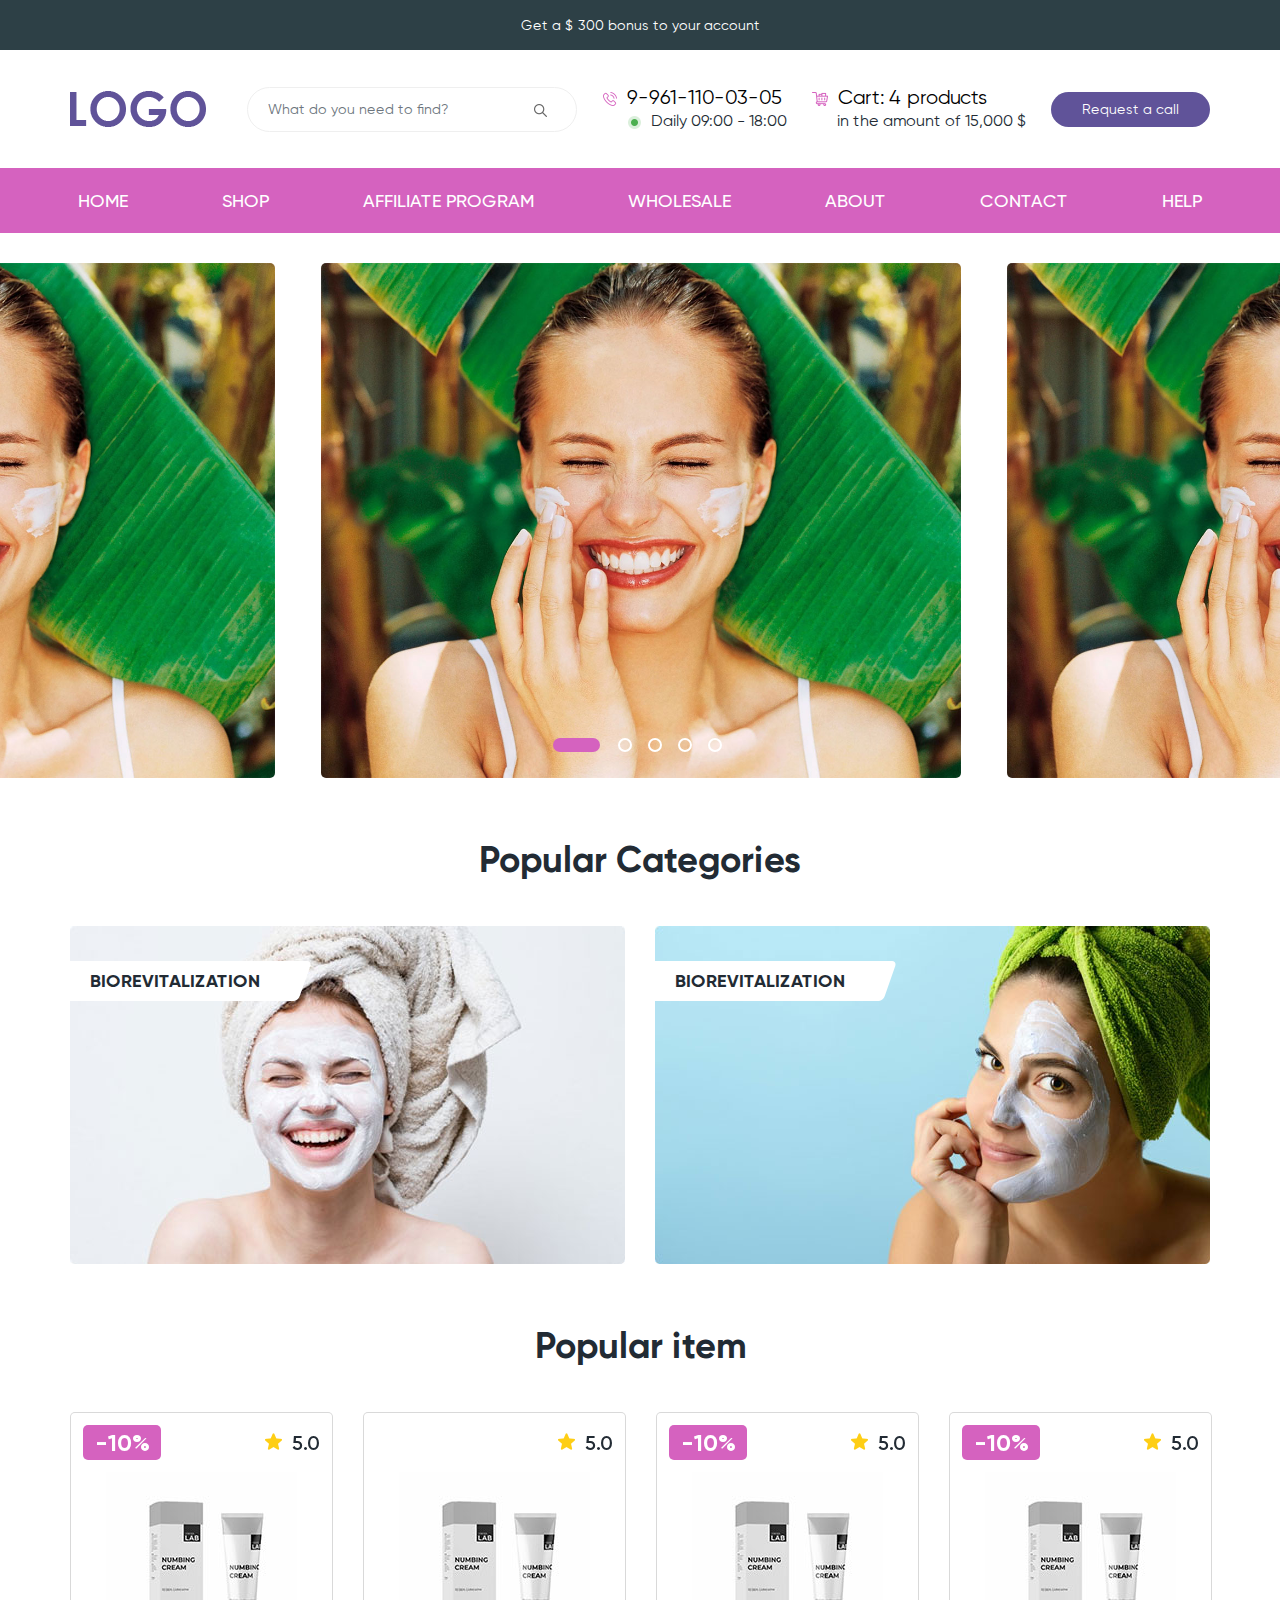
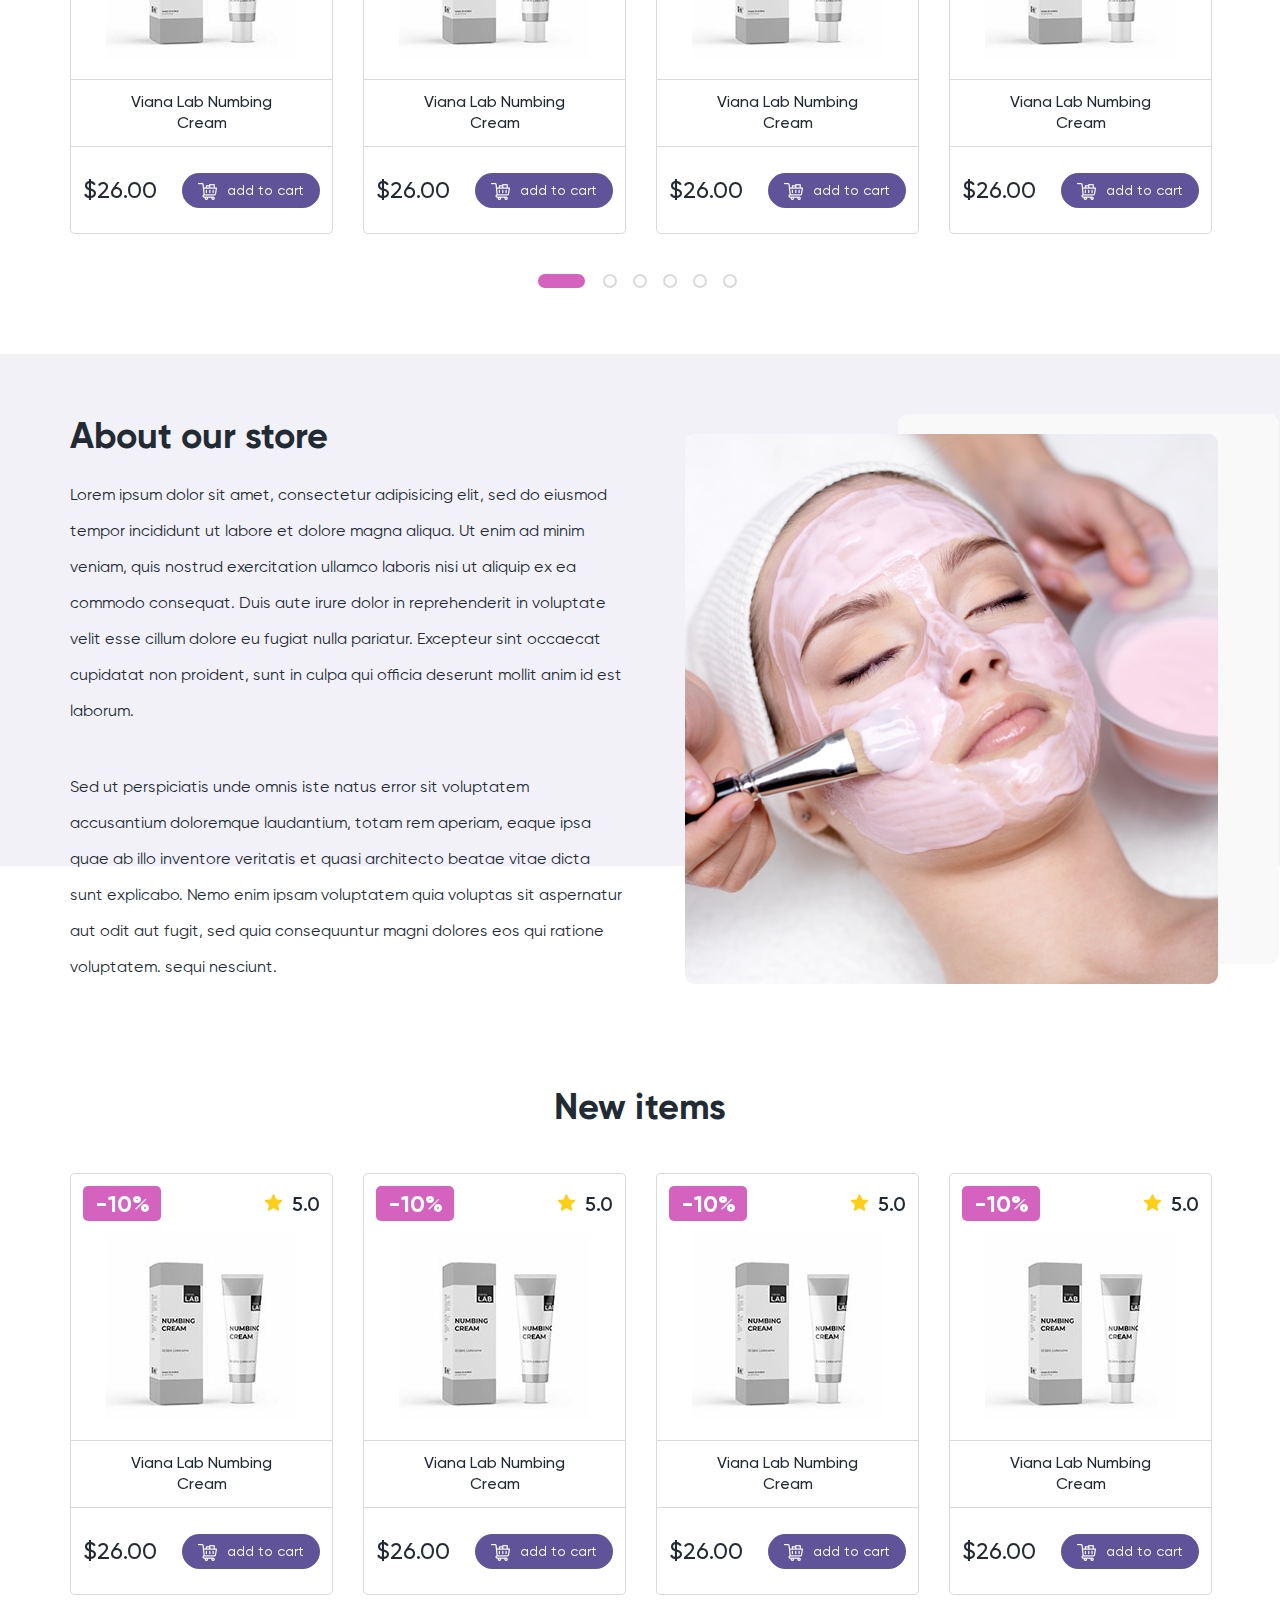
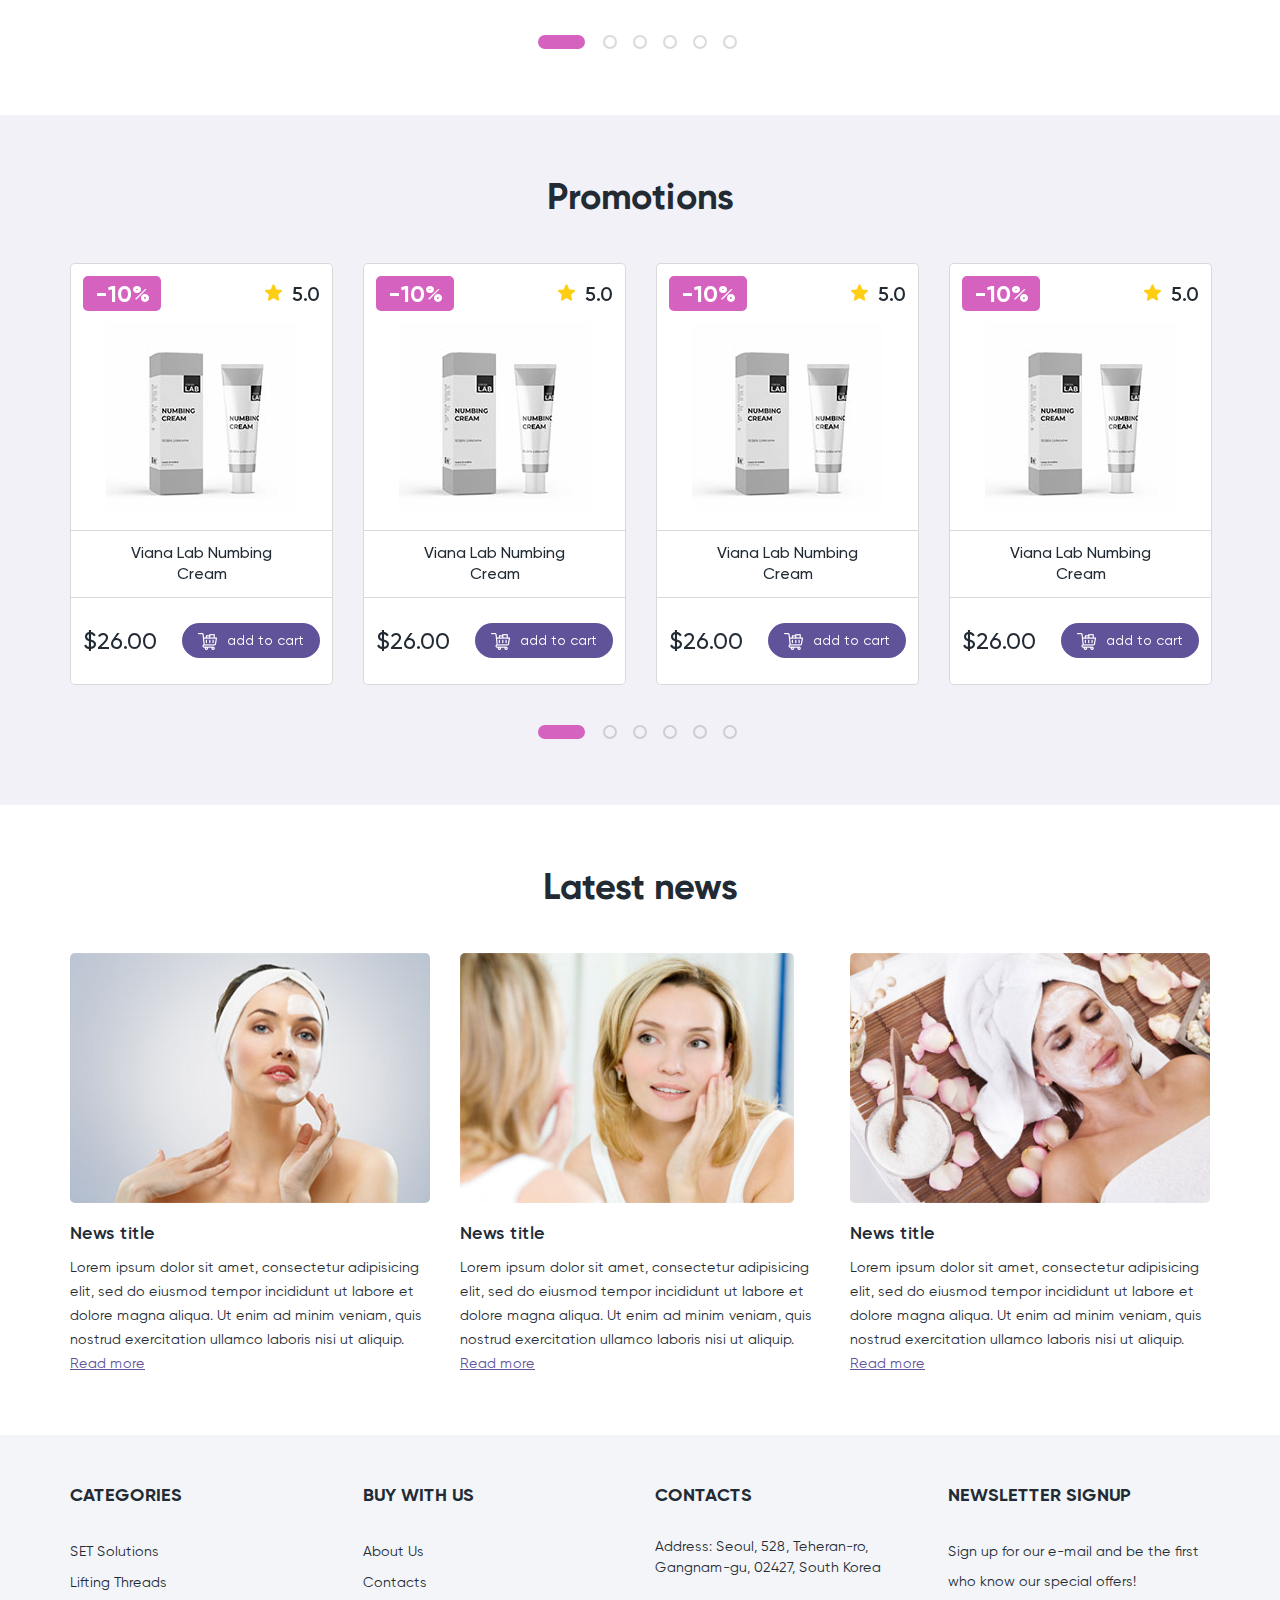
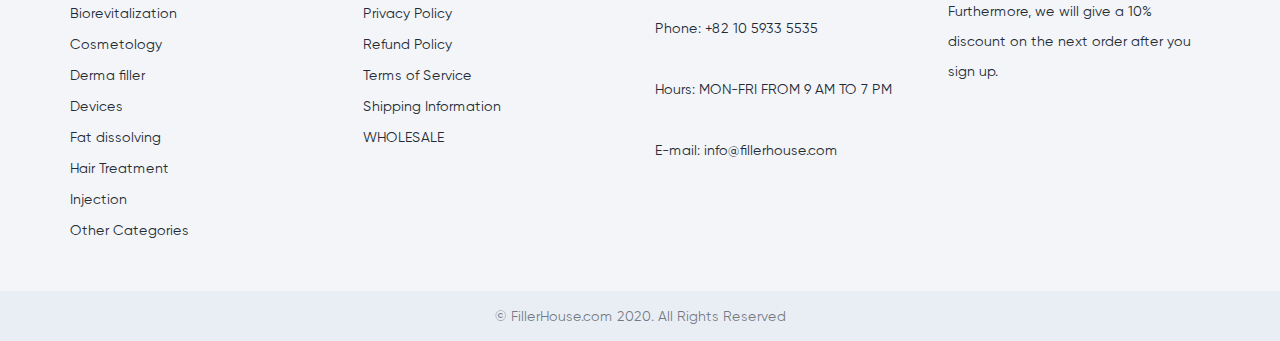
<file: index.html>
<!DOCTYPE html>
<html lang="en">

<head>
  <meta charset="utf-8">
  <meta http-equiv="X-UA-Compatible" content="IE=edge">
  <meta name="viewport" content="width=device-width, initial-scale=1, shrink-to-fit=no">

  <!-- Import main styles -->
  <link rel="stylesheet" href="assets/css/bootstrap.min.css">
  <link rel="stylesheet" href="https://cdn.jsdelivr.net/npm/bootstrap-icons@1.5.0/font/bootstrap-icons.css">
  <link rel="stylesheet" href="assets/css/jquery-ui.min.css">
  <link rel="stylesheet" href="assets/css/style.css">

  <!-- SCRIPTS -->
  <!--Import jQuery-->
  <script type="text/javascript" src="https://code.jquery.com/jquery-3.4.1.min.js"></script>
  <!-- Bootstrap Sripts -->
  <script src="assets/js/bootstrap.min.js"></script>
  <!-- Site Sripts -->
  <script src="assets/js/slick.min.js"></script>
  <script src="assets/js/jquery-ui.js"></script>
  <script src="assets/js/selectToUISlider.jQuery.js"></script>
  <script src="assets/js/functions.js"></script>
  <title>Shop | Home</title>

</head>

<body>

  <!-- Modal -->
  <div class="modal fade" id="modalRequestCall" aria-labelledby="modalRequestCallLabel" tabindex="-1"
    aria-hidden="true">
    <div class="modal-dialog">
      <div class="modal-content">
        <div class="modal-header">
          <h5 class="modal-title" id="modalRequestCallLabel">Modal title</h5>
          <button type="button" class="close" data-dismiss="modal" aria-label="Close">
            <span aria-hidden="true">&times;</span>
          </button>
        </div>
        <div class="modal-body">
          <form action="#" class="form-template">
            <div class="form-group">
              <label for="inputName">Name</label>
              <input type="text" class="form-control" id="inputName" placeholder="Your Name">
            </div> <!-- //.form-group -->
            <div class="form-group">
              <label for="inputPhone">Phone</label>
              <input type="tel" class="form-control" id="inputPhone" placeholder="Your Phone">
            </div> <!-- //.form-group -->
            <div class="form-group">
              <label for="inputEmail">Email</label>
              <input type="email" class="form-control" id="inputEmail" placeholder="Your Email">
            </div> <!-- //.form-group -->
            <div class="form-group">
              <label for="inputMessage">Message</label>
              <textarea type="text" class="form-control" id="inputMessage" placeholder="Your Message..."></textarea>
            </div> <!-- //.form-group -->
            <button type="button" class="btn btn-default">Submit</button>
          </form>
        </div>
      </div>
    </div>
  </div>
  <!-- Modal -->

  <header class="header">
    <div class="top-header">
      Get a $ 300 bonus to your account
    </div> <!-- //.top-header -->

    <nav class="navbar navbar-expand-lg d-block">
      <div class="header-info">
        <div class="container">
          <a class="navbar-brand" href="index.html"><img src="assets/img/logo.png" alt="logo"></a>
          <button class="navbar-toggler collapsed" type="button" data-toggle="collapse" data-target="#mainMenu"
            aria-controls="mainMenu" aria-expanded="false" aria-label="Toggle navigation">
            <span class="navbar-toggler-icon"><i class="bi bi-list"></i></span>
          </button>
          <form action="#" class="header-search">
            <div class="form-group">
              <input type="text" class="form-control" placeholder="What do you need to find?">
              <button type="button" class="btn"><img src="assets/img/icon_loop.png" alt="search"></button>
            </div>
          </form>
          <dl class="header-contact">
            <dt><a href="tel:99611100305"><img src="assets/img/icon_phone.png" alt="phone"
                  class="img-icon">9-961-110-03-05</a></dt>
            <dd><img src="assets/img/icon_online.png" alt="online" class="img-icon">Daily 09:00 - 18:00</dd>
          </dl>
          <dl class="header-contact">
            <dt><a href="cart.html"><img src="assets/img/icon_cart.png" alt="cart" class="img-icon">Cart: 4 products</a>
            </dt>
            <dd>in the amount of 15,000 $</dd>
          </dl>
          <a href="#modalRequestCall" class="btn btn-default" data-toggle="modal">Request a call</a>
        </div> <!-- //.container -->
      </div> <!-- //.header-info -->

      <div class="main-menu collapse navbar-collapse" id="mainMenu">
        <div class="container">
          <ul class="navbar-nav">
            <li class="nav-item active">
              <a class="nav-link" href="index.html">Home</a>
            </li>
            <li class="nav-item">
              <a class="nav-link" href="catalog.html">SHOP</a>
              <button class="submenu-toggler collapsed" type="button" data-toggle="collapse" data-target="#subMenu"
                aria-controls="subMenu" aria-expanded="false" aria-label="Toggle submenu"><i
                  class="bi bi-plus-lg"></i></button>
              <ul class="sub-menu collapse" id="subMenu">
                <li class="active"><a href="catalog.html">SET Solutions <i class="bi bi-chevron-right"></i></a></li>
                <li><a href="catalog.html">Lifting Threads <i class="bi bi-chevron-right"></i></a></li>
                <li><a href="catalog.html">Biorevitalization <i class="bi bi-chevron-right"></i></a></li>
                <li><a href="catalog.html">Cosmetology <i class="bi bi-chevron-right"></i></a></li>
                <li><a href="catalog.html">Derma filler <i class="bi bi-chevron-right"></i></a></li>
                <li><a href="catalog.html">Devices <i class="bi bi-chevron-right"></i></a></li>
                <li><a href="catalog.html">Fat dissolving <i class="bi bi-chevron-right"></i></a></li>
                <li><a href="catalog.html">Hair Treatment <i class="bi bi-chevron-right"></i></a></li>
                <li><a href="catalog.html">Injection <i class="bi bi-chevron-right"></i></a></li>
                <li><a href="catalog.html">Other Categories <i class="bi bi-chevron-right"></i></a></li>
              </ul>
            </li>
            <li class="nav-item">
              <a class="nav-link" href="#">AFFILIATE PROGRAM</a>
            </li>
            <li class="nav-item active">
              <a class="nav-link" href="#">WHOLESALE</a>
            </li>
            <li class="nav-item">
              <a class="nav-link" href="about.html">ABOUT</a>
            </li>
            <li class="nav-item">
              <a class="nav-link" href="contact.html">CONTACT</a>
            </li>
            <li class="nav-item">
              <a class="nav-link" href="#">HELP</a>
            </li>
          </ul>
        </div> <!-- //.container -->
      </div>
    </nav>
  </header>

  <div class="big-slider">
    <div class="big-slider-item"><img src="assets/img/big_slider_item.jpg" alt="slider"></div>
    <div class="big-slider-item"><img src="assets/img/big_slider_item.jpg" alt="slider"></div>
    <div class="big-slider-item"><img src="assets/img/big_slider_item.jpg" alt="slider"></div>
    <div class="big-slider-item"><img src="assets/img/big_slider_item.jpg" alt="slider"></div>
    <div class="big-slider-item"><img src="assets/img/big_slider_item.jpg" alt="slider"></div>
  </div> <!-- //.big-slider -->

  <section class="page-section">
    <div class="container">
      <h2 class="section-title">Popular Categories</h2>
      <div class="row">
        <div class="col-md-6">
          <a href="catalog.html" class="category-wrap">
            <div class="category-name">BIOREVITALIZATION</div>
            <img src="assets/img/cat_1.jpg" alt="category" class="img-fluid">
          </a>
        </div>
        <div class="col-md-6">
          <a href="catalog.html" class="category-wrap">
            <div class="category-name">BIOREVITALIZATION</div>
            <img src="assets/img/cat_2.jpg" alt="category" class="img-fluid">
          </a>
        </div>
      </div> <!-- //.row -->
    </div> <!-- //.container -->
  </section>

  <section class="page-section pt-0">
    <div class="container">
      <h2 class="section-title">Popular item</h2>
      <div class="popular-items-slider items-slider">
        <div class="item">
          <div class="item-wrapper">
            <div class="item-top">
              <div class="item-sale">-10%</div>
              <div class="item-rating">5.0</div>
            </div> <!-- //.item-top -->
            <a href="product.html" class="item-img"><img src="assets/img/item_1.jpg" alt="item"></a>
            <a href="product.html" class="item-title">Viana Lab Numbing Cream </a>
            <div class="item-bottom">
              <div class="item-price">$26.00</div> <!-- //.item-price -->
              <a href="#" class="btn btn-cart">add to cart</a>
            </div> <!-- //.item-bottom -->
          </div> <!-- //.item-wrapper -->
        </div> <!-- //.item -->
        <div class="item">
          <div class="item-wrapper">
            <div class="item-top">
              <div class="item-rating">5.0</div>
            </div> <!-- //.item-top -->
            <a href="product.html" class="item-img"><img src="assets/img/item_1.jpg" alt="item"></a>
            <a href="product.html" class="item-title">Viana Lab Numbing Cream </a>
            <div class="item-bottom">
              <div class="item-price">$26.00</div> <!-- //.item-price -->
              <a href="#" class="btn btn-cart">add to cart</a>
            </div> <!-- //.item-bottom -->
          </div> <!-- //.item-wrapper -->
        </div> <!-- //.item -->
        <div class="item">
          <div class="item-wrapper">
            <div class="item-top">
              <div class="item-sale">-10%</div>
              <div class="item-rating">5.0</div>
            </div> <!-- //.item-top -->
            <a href="product.html" class="item-img"><img src="assets/img/item_1.jpg" alt="item"></a>
            <a href="product.html" class="item-title">Viana Lab Numbing Cream </a>
            <div class="item-bottom">
              <div class="item-price">$26.00</div> <!-- //.item-price -->
              <a href="#" class="btn btn-cart">add to cart</a>
            </div> <!-- //.item-bottom -->
          </div> <!-- //.item-wrapper -->
        </div> <!-- //.item -->
        <div class="item">
          <div class="item-wrapper">
            <div class="item-top">
              <div class="item-sale">-10%</div>
              <div class="item-rating">5.0</div>
            </div> <!-- //.item-top -->
            <a href="product.html" class="item-img"><img src="assets/img/item_1.jpg" alt="item"></a>
            <a href="product.html" class="item-title">Viana Lab Numbing Cream </a>
            <div class="item-bottom">
              <div class="item-price">$26.00</div> <!-- //.item-price -->
              <a href="#" class="btn btn-cart">add to cart</a>
            </div> <!-- //.item-bottom -->
          </div> <!-- //.item-wrapper -->
        </div> <!-- //.item -->
        <div class="item">
          <div class="item-wrapper">
            <div class="item-top">
              <div class="item-sale">-10%</div>
              <div class="item-rating">5.0</div>
            </div> <!-- //.item-top -->
            <a href="product.html" class="item-img"><img src="assets/img/item_1.jpg" alt="item"></a>
            <a href="product.html" class="item-title">Viana Lab Numbing Cream </a>
            <div class="item-bottom">
              <div class="item-price">$26.00</div> <!-- //.item-price -->
              <a href="#" class="btn btn-cart">add to cart</a>
            </div> <!-- //.item-bottom -->
          </div> <!-- //.item-wrapper -->
        </div> <!-- //.item -->
        <div class="item">
          <div class="item-wrapper">
            <div class="item-top">
              <div class="item-sale">-10%</div>
              <div class="item-rating">5.0</div>
            </div> <!-- //.item-top -->
            <a href="product.html" class="item-img"><img src="assets/img/item_1.jpg" alt="item"></a>
            <a href="product.html" class="item-title">Viana Lab Numbing Cream </a>
            <div class="item-bottom">
              <div class="item-price">$26.00</div> <!-- //.item-price -->
              <a href="#" class="btn btn-cart">add to cart</a>
            </div> <!-- //.item-bottom -->
          </div> <!-- //.item-wrapper -->
        </div> <!-- //.item -->
      </div> <!-- //.popular-items-slider -->
    </div> <!-- //.container -->
  </section>

  <section class="page-section about">
    <div class="container">
      <div class="row">
        <div class="col-md-6">
          <h2 class="section-title text-left">About our store</h2>
          <p>Lorem ipsum dolor sit amet, consectetur adipisicing elit, sed do eiusmod tempor incididunt ut labore et
            dolore magna aliqua. Ut enim ad minim veniam, quis nostrud exercitation ullamco laboris nisi ut aliquip ex
            ea commodo consequat. Duis aute irure dolor in reprehenderit in voluptate velit esse cillum dolore eu fugiat
            nulla pariatur. Excepteur sint occaecat cupidatat non proident, sunt in culpa qui officia deserunt mollit
            anim id est laborum.</p>
          <p>Sed ut perspiciatis unde omnis iste natus error sit voluptatem accusantium doloremque laudantium, totam rem
            aperiam, eaque ipsa quae ab illo inventore veritatis et quasi architecto beatae vitae dicta sunt explicabo.
            Nemo enim ipsam voluptatem quia voluptas sit aspernatur aut odit aut fugit, sed quia consequuntur magni
            dolores eos qui ratione voluptatem. sequi nesciunt.</p>
        </div>
        <div class="col-md-6 text-right">
          <img src="assets/img/about.png" alt="about" class="img-about">
        </div>

      </div> <!-- //.row -->
    </div> <!-- //.container -->
  </section>

  <section class="page-section pt-0">
    <div class="container">
      <h2 class="section-title">New items</h2>
      <div class="new-items-slider items-slider">
        <div class="item">
          <div class="item-wrapper">
            <div class="item-top">
              <div class="item-sale">-10%</div>
              <div class="item-rating">5.0</div>
            </div> <!-- //.item-top -->
            <a href="product.html" class="item-img"><img src="assets/img/item_1.jpg" alt="item"></a>
            <a href="product.html" class="item-title">Viana Lab Numbing Cream </a>
            <div class="item-bottom">
              <div class="item-price">$26.00</div> <!-- //.item-price -->
              <a href="#" class="btn btn-cart">add to cart</a>
            </div> <!-- //.item-bottom -->
          </div> <!-- //.item-wrapper -->
        </div> <!-- //.item -->
        <div class="item">
          <div class="item-wrapper">
            <div class="item-top">
              <div class="item-sale">-10%</div>
              <div class="item-rating">5.0</div>
            </div> <!-- //.item-top -->
            <a href="product.html" class="item-img"><img src="assets/img/item_1.jpg" alt="item"></a>
            <a href="product.html" class="item-title">Viana Lab Numbing Cream </a>
            <div class="item-bottom">
              <div class="item-price">$26.00</div> <!-- //.item-price -->
              <a href="#" class="btn btn-cart">add to cart</a>
            </div> <!-- //.item-bottom -->
          </div> <!-- //.item-wrapper -->
        </div> <!-- //.item -->
        <div class="item">
          <div class="item-wrapper">
            <div class="item-top">
              <div class="item-sale">-10%</div>
              <div class="item-rating">5.0</div>
            </div> <!-- //.item-top -->
            <a href="product.html" class="item-img"><img src="assets/img/item_1.jpg" alt="item"></a>
            <a href="product.html" class="item-title">Viana Lab Numbing Cream </a>
            <div class="item-bottom">
              <div class="item-price">$26.00</div> <!-- //.item-price -->
              <a href="#" class="btn btn-cart">add to cart</a>
            </div> <!-- //.item-bottom -->
          </div> <!-- //.item-wrapper -->
        </div> <!-- //.item -->
        <div class="item">
          <div class="item-wrapper">
            <div class="item-top">
              <div class="item-sale">-10%</div>
              <div class="item-rating">5.0</div>
            </div> <!-- //.item-top -->
            <a href="product.html" class="item-img"><img src="assets/img/item_1.jpg" alt="item"></a>
            <a href="product.html" class="item-title">Viana Lab Numbing Cream </a>
            <div class="item-bottom">
              <div class="item-price">$26.00</div> <!-- //.item-price -->
              <a href="#" class="btn btn-cart">add to cart</a>
            </div> <!-- //.item-bottom -->
          </div> <!-- //.item-wrapper -->
        </div> <!-- //.item -->
        <div class="item">
          <div class="item-wrapper">
            <div class="item-top">
              <div class="item-sale">-10%</div>
              <div class="item-rating">5.0</div>
            </div> <!-- //.item-top -->
            <a href="product.html" class="item-img"><img src="assets/img/item_1.jpg" alt="item"></a>
            <a href="product.html" class="item-title">Viana Lab Numbing Cream </a>
            <div class="item-bottom">
              <div class="item-price">$26.00</div> <!-- //.item-price -->
              <a href="#" class="btn btn-cart">add to cart</a>
            </div> <!-- //.item-bottom -->
          </div> <!-- //.item-wrapper -->
        </div> <!-- //.item -->
        <div class="item">
          <div class="item-wrapper">
            <div class="item-top">
              <div class="item-sale">-10%</div>
              <div class="item-rating">5.0</div>
            </div> <!-- //.item-top -->
            <a href="product.html" class="item-img"><img src="assets/img/item_1.jpg" alt="item"></a>
            <a href="product.html" class="item-title">Viana Lab Numbing Cream </a>
            <div class="item-bottom">
              <div class="item-price">$26.00</div> <!-- //.item-price -->
              <a href="#" class="btn btn-cart">add to cart</a>
            </div> <!-- //.item-bottom -->
          </div> <!-- //.item-wrapper -->
        </div> <!-- //.item -->
      </div> <!-- //.new-items-slider -->
    </div> <!-- //.container -->
  </section>

  <section class="page-section bg-lilac">
    <div class="container">
      <h2 class="section-title">Promotions</h2>
      <div class="promotions-items-slider items-slider">
        <div class="item">
          <div class="item-wrapper">
            <div class="item-top">
              <div class="item-sale">-10%</div>
              <div class="item-rating">5.0</div>
            </div> <!-- //.item-top -->
            <a href="product.html" class="item-img"><img src="assets/img/item_1.jpg" alt="item"></a>
            <a href="product.html" class="item-title">Viana Lab Numbing Cream </a>
            <div class="item-bottom">
              <div class="item-price">$26.00</div> <!-- //.item-price -->
              <a href="#" class="btn btn-cart">add to cart</a>
            </div> <!-- //.item-bottom -->
          </div> <!-- //.item-wrapper -->
        </div> <!-- //.item -->
        <div class="item">
          <div class="item-wrapper">
            <div class="item-top">
              <div class="item-sale">-10%</div>
              <div class="item-rating">5.0</div>
            </div> <!-- //.item-top -->
            <a href="product.html" class="item-img"><img src="assets/img/item_1.jpg" alt="item"></a>
            <a href="product.html" class="item-title">Viana Lab Numbing Cream </a>
            <div class="item-bottom">
              <div class="item-price">$26.00</div> <!-- //.item-price -->
              <a href="#" class="btn btn-cart">add to cart</a>
            </div> <!-- //.item-bottom -->
          </div> <!-- //.item-wrapper -->
        </div> <!-- //.item -->
        <div class="item">
          <div class="item-wrapper">
            <div class="item-top">
              <div class="item-sale">-10%</div>
              <div class="item-rating">5.0</div>
            </div> <!-- //.item-top -->
            <a href="product.html" class="item-img"><img src="assets/img/item_1.jpg" alt="item"></a>
            <a href="product.html" class="item-title">Viana Lab Numbing Cream </a>
            <div class="item-bottom">
              <div class="item-price">$26.00</div> <!-- //.item-price -->
              <a href="#" class="btn btn-cart">add to cart</a>
            </div> <!-- //.item-bottom -->
          </div> <!-- //.item-wrapper -->
        </div> <!-- //.item -->
        <div class="item">
          <div class="item-wrapper">
            <div class="item-top">
              <div class="item-sale">-10%</div>
              <div class="item-rating">5.0</div>
            </div> <!-- //.item-top -->
            <a href="product.html" class="item-img"><img src="assets/img/item_1.jpg" alt="item"></a>
            <a href="product.html" class="item-title">Viana Lab Numbing Cream </a>
            <div class="item-bottom">
              <div class="item-price">$26.00</div> <!-- //.item-price -->
              <a href="#" class="btn btn-cart">add to cart</a>
            </div> <!-- //.item-bottom -->
          </div> <!-- //.item-wrapper -->
        </div> <!-- //.item -->
        <div class="item">
          <div class="item-wrapper">
            <div class="item-top">
              <div class="item-sale">-10%</div>
              <div class="item-rating">5.0</div>
            </div> <!-- //.item-top -->
            <a href="product.html" class="item-img"><img src="assets/img/item_1.jpg" alt="item"></a>
            <a href="product.html" class="item-title">Viana Lab Numbing Cream </a>
            <div class="item-bottom">
              <div class="item-price">$26.00</div> <!-- //.item-price -->
              <a href="#" class="btn btn-cart">add to cart</a>
            </div> <!-- //.item-bottom -->
          </div> <!-- //.item-wrapper -->
        </div> <!-- //.item -->
        <div class="item">
          <div class="item-wrapper">
            <div class="item-top">
              <div class="item-sale">-10%</div>
              <div class="item-rating">5.0</div>
            </div> <!-- //.item-top -->
            <a href="product.html" class="item-img"><img src="assets/img/item_1.jpg" alt="item"></a>
            <a href="product.html" class="item-title">Viana Lab Numbing Cream </a>
            <div class="item-bottom">
              <div class="item-price">$26.00</div> <!-- //.item-price -->
              <a href="#" class="btn btn-cart">add to cart</a>
            </div> <!-- //.item-bottom -->
          </div> <!-- //.item-wrapper -->
        </div> <!-- //.item -->
      </div> <!-- //.promotions-items-slider -->
    </div> <!-- //.container -->
  </section>

  <section class="page-section">
    <div class="container">
      <h2 class="section-title">Latest news</h2>
      <div class="row">
        <div class="col-md-4">
          <div class="news-item">
            <img src="assets/img/news_1.jpg" alt="" class="img-fluid">
            <h4>News title</h3>
              <div class="news-intro">Lorem ipsum dolor sit amet, consectetur adipisicing elit, sed do eiusmod tempor
                incididunt ut labore et dolore magna aliqua. Ut enim ad minim veniam, quis nostrud exercitation ullamco
                laboris nisi ut aliquip.</div>
              <a href="#" class="btn-link">Read more</a>
          </div> <!-- //.news-item -->
        </div>
        <div class="col-md-4">
          <div class="news-item">
            <img src="assets/img/news_2.jpg" alt="" class="img-fluid">
            <h4>News title</h3>
              <div class="news-intro">Lorem ipsum dolor sit amet, consectetur adipisicing elit, sed do eiusmod tempor
                incididunt ut labore et dolore magna aliqua. Ut enim ad minim veniam, quis nostrud exercitation ullamco
                laboris nisi ut aliquip.</div>
              <a href="#" class="btn-link">Read more</a>
          </div> <!-- //.news-item -->
        </div>
        <div class="col-md-4">
          <div class="news-item">
            <img src="assets/img/news_3.jpg" alt="" class="img-fluid">
            <h4>News title</h3>
              <div class="news-intro">Lorem ipsum dolor sit amet, consectetur adipisicing elit, sed do eiusmod tempor
                incididunt ut labore et dolore magna aliqua. Ut enim ad minim veniam, quis nostrud exercitation ullamco
                laboris nisi ut aliquip.</div>
              <a href="#" class="btn-link">Read more</a>
          </div> <!-- //.news-item -->
        </div>
      </div> <!-- //.row -->
    </div> <!-- //.container -->
  </section>

  <footer>
    <div class="footer">
      <div class="container">
        <div class="row">
          <div class="col-md-3">
            <h3 class="footer-title">CATEGORIES</h3>
            <ul class="footer-menu">
              <li><a href="#">SET Solutions</a></li>
              <li><a href="#">Lifting Threads</a></li>
              <li><a href="#">Biorevitalization</a></li>
              <li><a href="#">Cosmetology</a></li>
              <li><a href="#">Derma filler</a></li>
              <li><a href="#">Devices</a></li>
              <li><a href="#">Fat dissolving</a></li>
              <li><a href="#">Hair Treatment</a></li>
              <li><a href="#">Injection</a></li>
              <li><a href="#">Other Categories</a></li>
            </ul>
          </div> <!-- //.col -->
          <div class="col">
            <h3 class="footer-title">BUY WITH US</h3>
            <ul class="footer-menu">
              <li><a href="#">About Us</a></li>
              <li><a href="#">Contacts</a></li>
              <li><a href="#">Privacy Policy</a></li>
              <li><a href="#">Refund Policy</a></li>
              <li><a href="#">Terms of Service</a></li>
              <li><a href="#">Shipping Information</a></li>
              <li><a href="#">WHOLESALE</a></li>
            </ul>
          </div> <!-- //.col -->
          <div class="col-md-3">
            <h3 class="footer-title">CONTACTS</h3>
            <ul class="footer-contacts">
              <li>Address: Seoul, 528, Teheran-ro, Gangnam-gu, 02427, South Korea</li>
              <li>Phone: +82 10 5933 5535</li>
              <li>Hours: MON-FRI FROM 9 AM TO 7 PM</li>
              <li>E-mail: info@fillerhouse.com</li>
            </ul>
          </div> <!-- //.col -->
          <div class="col">
            <h3 class="footer-title">NEWSLETTER SIGNUP</h3>
            <p>Sign up for our e-mail and be the first who know our special offers! Furthermore, we will give a 10%
              discount on the next order after you sign up.</p>
          </div> <!-- //.col -->
        </div> <!-- //.row -->
      </div> <!-- //.container -->
    </div> <!-- //.footer -->
    <div class="footer-copyright">
      &copy; FillerHouse.com 2020. All Rights Reserved
    </div> <!-- //.footer-copyright -->
  </footer>

</body>

</html>
</file>
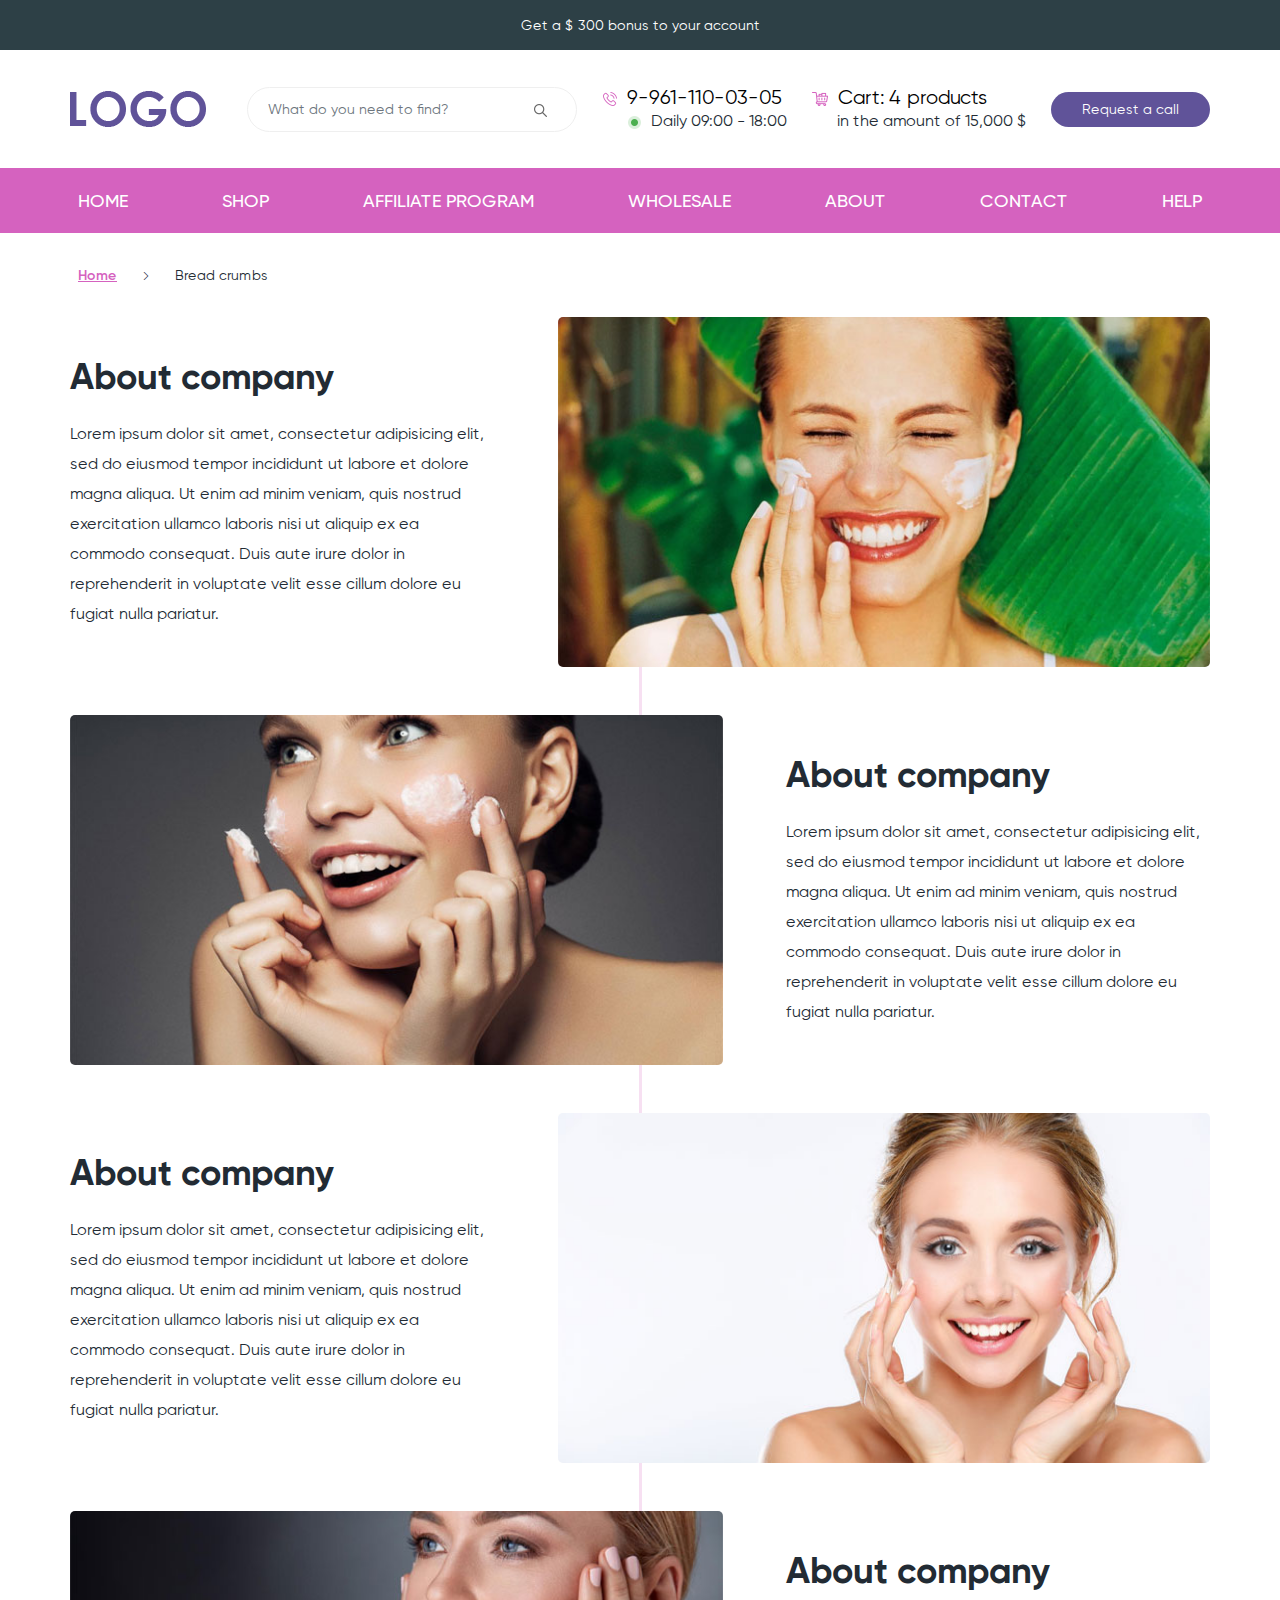
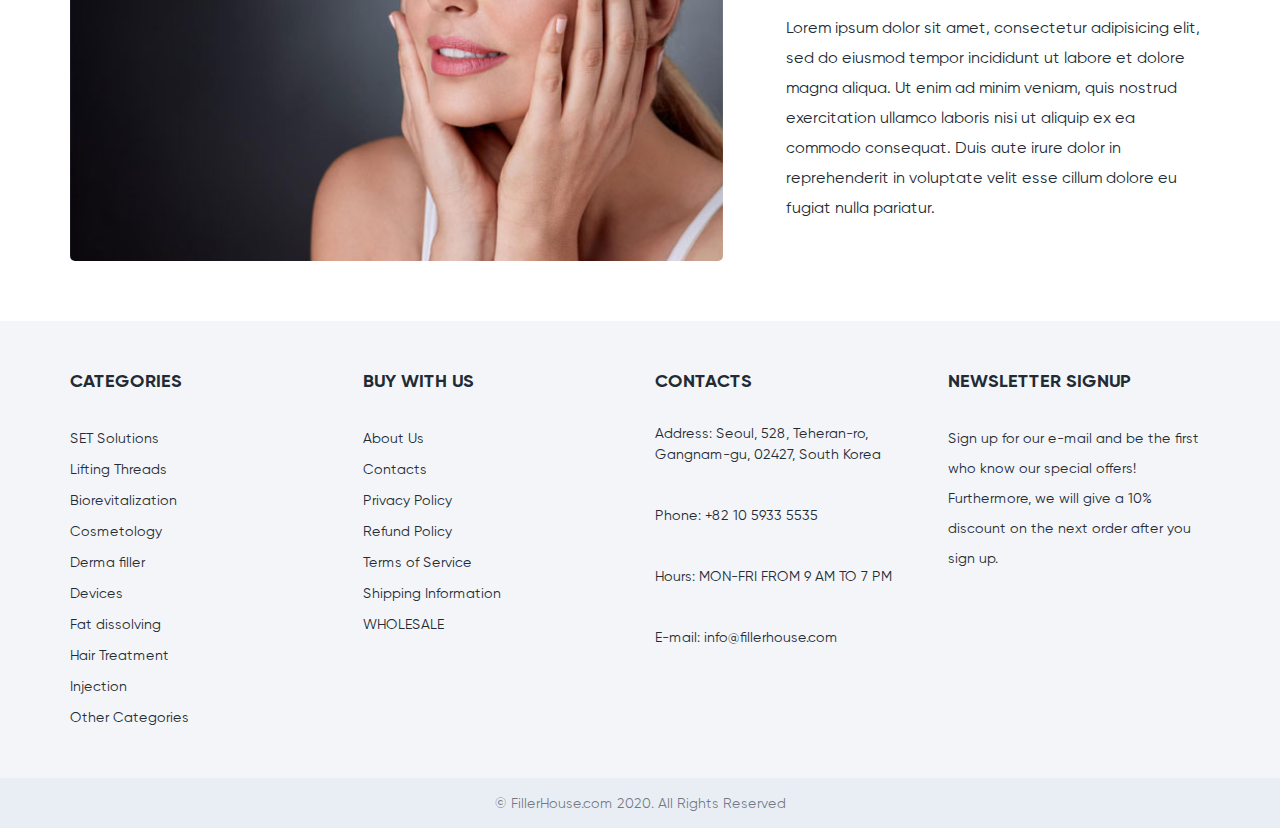
<file: about.html>
<!DOCTYPE html>
<html lang="en">

<head>
  <meta charset="utf-8">
  <meta http-equiv="X-UA-Compatible" content="IE=edge">
  <meta name="viewport" content="width=device-width, initial-scale=1, shrink-to-fit=no">

  <!-- Import main styles -->
  <link rel="stylesheet" href="assets/css/bootstrap.min.css">
  <link rel="stylesheet" href="https://cdn.jsdelivr.net/npm/bootstrap-icons@1.5.0/font/bootstrap-icons.css">
  <link rel="stylesheet" href="assets/css/jquery-ui.min.css">
  <link rel="stylesheet" href="assets/css/style.css">

  <!-- SCRIPTS -->
  <!--Import jQuery-->
  <script type="text/javascript" src="https://code.jquery.com/jquery-3.4.1.min.js"></script>
  <!-- Bootstrap Sripts -->
  <script src="assets/js/bootstrap.min.js"></script>
  <!-- Site Sripts -->
  <script src="assets/js/slick.min.js"></script>
  <script src="assets/js/jquery-ui.js"></script>
  <script src="assets/js/selectToUISlider.jQuery.js"></script>
  <script src="assets/js/functions.js"></script>

  <title>Shop | About</title>

</head>

<body>

  <!-- Modal -->
  <div class="modal fade" id="modalRequestCall" aria-labelledby="modalRequestCallLabel" tabindex="-1"
    aria-hidden="true">
    <div class="modal-dialog">
      <div class="modal-content">
        <div class="modal-header">
          <h5 class="modal-title" id="modalRequestCallLabel">Modal title</h5>
          <button type="button" class="close" data-dismiss="modal" aria-label="Close">
            <span aria-hidden="true">&times;</span>
          </button>
        </div>
        <div class="modal-body">
          <form action="#" class="form-template">
            <div class="form-group">
              <label for="inputName">Name</label>
              <input type="text" class="form-control" id="inputName" placeholder="Your Name">
            </div> <!-- //.form-group -->
            <div class="form-group">
              <label for="inputPhone">Phone</label>
              <input type="tel" class="form-control" id="inputPhone" placeholder="Your Phone">
            </div> <!-- //.form-group -->
            <div class="form-group">
              <label for="inputEmail">Email</label>
              <input type="email" class="form-control" id="inputEmail" placeholder="Your Email">
            </div> <!-- //.form-group -->
            <div class="form-group">
              <label for="inputMessage">Message</label>
              <textarea type="text" class="form-control" id="inputMessage" placeholder="Your Message..."></textarea>
            </div> <!-- //.form-group -->
            <button type="button" class="btn btn-default">Submit</button>
          </form>
        </div>
      </div>
    </div>
  </div>
  <!-- Modal -->

  <header class="header">
    <div class="top-header">
      Get a $ 300 bonus to your account
    </div> <!-- //.top-header -->

    <nav class="navbar navbar-expand-lg d-block">
      <div class="header-info">
        <div class="container">
          <a class="navbar-brand" href="index.html"><img src="assets/img/logo.png" alt="logo"></a>
          <button class="navbar-toggler collapsed" type="button" data-toggle="collapse" data-target="#mainMenu"
            aria-controls="mainMenu" aria-expanded="false" aria-label="Toggle navigation">
            <span class="navbar-toggler-icon"><i class="bi bi-list"></i></span>
          </button>
          <form action="#" class="header-search">
            <div class="form-group">
              <input type="text" class="form-control" placeholder="What do you need to find?">
              <button type="button" class="btn"><img src="assets/img/icon_loop.png" alt="search"></button>
            </div>
          </form>
          <dl class="header-contact">
            <dt><a href="tel:99611100305"><img src="assets/img/icon_phone.png" alt="phone"
                  class="img-icon">9-961-110-03-05</a></dt>
            <dd><img src="assets/img/icon_online.png" alt="online" class="img-icon">Daily 09:00 - 18:00</dd>
          </dl>
          <dl class="header-contact">
            <dt><a href="cart.html"><img src="assets/img/icon_cart.png" alt="cart" class="img-icon">Cart: 4 products</a>
            </dt>
            <dd>in the amount of 15,000 $</dd>
          </dl>
          <a href="#modalRequestCall" class="btn btn-default" data-toggle="modal">Request a call</a>
        </div> <!-- //.container -->
      </div> <!-- //.header-info -->

      <div class="main-menu collapse navbar-collapse" id="mainMenu">
        <div class="container">
          <ul class="navbar-nav">
            <li class="nav-item active">
              <a class="nav-link" href="index.html">Home</a>
            </li>
            <li class="nav-item">
              <a class="nav-link" href="catalog.html">SHOP</a>
              <button class="submenu-toggler collapsed" type="button" data-toggle="collapse" data-target="#subMenu"
                aria-controls="subMenu" aria-expanded="false" aria-label="Toggle submenu"><i
                  class="bi bi-plus-lg"></i></button>
              <ul class="sub-menu collapse" id="subMenu">
                <li class="active"><a href="catalog.html">SET Solutions <i class="bi bi-chevron-right"></i></a></li>
                <li><a href="catalog.html">Lifting Threads <i class="bi bi-chevron-right"></i></a></li>
                <li><a href="catalog.html">Biorevitalization <i class="bi bi-chevron-right"></i></a></li>
                <li><a href="catalog.html">Cosmetology <i class="bi bi-chevron-right"></i></a></li>
                <li><a href="catalog.html">Derma filler <i class="bi bi-chevron-right"></i></a></li>
                <li><a href="catalog.html">Devices <i class="bi bi-chevron-right"></i></a></li>
                <li><a href="catalog.html">Fat dissolving <i class="bi bi-chevron-right"></i></a></li>
                <li><a href="catalog.html">Hair Treatment <i class="bi bi-chevron-right"></i></a></li>
                <li><a href="catalog.html">Injection <i class="bi bi-chevron-right"></i></a></li>
                <li><a href="catalog.html">Other Categories <i class="bi bi-chevron-right"></i></a></li>
              </ul>
            </li>
            <li class="nav-item">
              <a class="nav-link" href="#">AFFILIATE PROGRAM</a>
            </li>
            <li class="nav-item active">
              <a class="nav-link" href="#">WHOLESALE</a>
            </li>
            <li class="nav-item">
              <a class="nav-link" href="about.html">ABOUT</a>
            </li>
            <li class="nav-item">
              <a class="nav-link" href="contact.html">CONTACT</a>
            </li>
            <li class="nav-item">
              <a class="nav-link" href="#">HELP</a>
            </li>
          </ul>
        </div> <!-- //.container -->
      </div>
    </nav>
  </header>

  <div class="breadcrumbs-wrapper">
    <div class="container">
      <ul class="breadcrumbs">
        <li><a href="index.html">Home</a></li>
        <li><i class="bi bi-chevron-right"></i></li>
        <li>Bread crumbs</li>
      </ul>
    </div>
  </div> <!-- //.breadcrumbs-wrapper -->

  <section class="page-section page-about">
    <div class="container">
      <div class="row align-items-center mb-5">
        <div class="col-md-5 pr-lg-5 mb-3 mb-md-0">
          <h2 class="section-title text-left">About company</h2>
          <p>Lorem ipsum dolor sit amet, consectetur adipisicing elit, sed do eiusmod tempor incididunt ut labore et
            dolore magna aliqua. Ut enim ad minim veniam, quis nostrud exercitation ullamco laboris nisi ut aliquip ex
            ea commodo consequat. Duis aute irure dolor in reprehenderit in voluptate velit esse cillum dolore eu fugiat
            nulla pariatur.</p>
        </div> <!-- //.col-md-5 -->
        <div class="col-md-7 text-right">
          <img src="assets/img/about1.jpg" alt="" class="img-fluid img-page-about">
        </div> <!-- //.col-md-7 -->
      </div> <!-- //.row -->
      <div class="row align-items-center mb-5">
        <div class="col-md-5 pl-lg-5 order-md-2 mb-3 mb-md-0">
          <h2 class="section-title text-left">About company</h2>
          <p>Lorem ipsum dolor sit amet, consectetur adipisicing elit, sed do eiusmod tempor incididunt ut labore et
            dolore magna aliqua. Ut enim ad minim veniam, quis nostrud exercitation ullamco laboris nisi ut aliquip ex
            ea commodo consequat. Duis aute irure dolor in reprehenderit in voluptate velit esse cillum dolore eu fugiat
            nulla pariatur.</p>
        </div> <!-- //.col-md-5 -->
        <div class="col-md-7 text-left ">
          <img src="assets/img/about2.jpg" alt="" class="img-fluid img-page-about">
        </div> <!-- //.col-md-7 -->
      </div> <!-- //.row -->
      <div class="row align-items-center mb-5">
        <div class="col-md-5 pr-lg-5 mb-3 mb-md-0">
          <h2 class="section-title text-left">About company</h2>
          <p>Lorem ipsum dolor sit amet, consectetur adipisicing elit, sed do eiusmod tempor incididunt ut labore et
            dolore magna aliqua. Ut enim ad minim veniam, quis nostrud exercitation ullamco laboris nisi ut aliquip ex
            ea commodo consequat. Duis aute irure dolor in reprehenderit in voluptate velit esse cillum dolore eu fugiat
            nulla pariatur.</p>
        </div> <!-- //.col-md-5 -->
        <div class="col-md-7 text-right">
          <img src="assets/img/about3.jpg" alt="" class="img-fluid img-page-about">
        </div> <!-- //.col-md-7 -->
      </div> <!-- //.row -->
      <div class="row align-items-center">
        <div class="col-md-5 pl-lg-5 order-md-2 mb-3 mb-md-0">
          <h2 class="section-title text-left">About company</h2>
          <p>Lorem ipsum dolor sit amet, consectetur adipisicing elit, sed do eiusmod tempor incididunt ut labore et
            dolore magna aliqua. Ut enim ad minim veniam, quis nostrud exercitation ullamco laboris nisi ut aliquip ex
            ea commodo consequat. Duis aute irure dolor in reprehenderit in voluptate velit esse cillum dolore eu fugiat
            nulla pariatur.</p>
        </div> <!-- //.col-md-5 -->
        <div class="col-md-7 text-left">
          <img src="assets/img/about4.jpg" alt="" class="img-fluid img-page-about">
        </div> <!-- //.col-md-7 -->
      </div> <!-- //.row -->
    </div> <!-- //.container -->
  </section>

  <footer>
    <div class="footer">
      <div class="container">
        <div class="row">
          <div class="col-md-3">
            <h3 class="footer-title">CATEGORIES</h3>
            <ul class="footer-menu">
              <li><a href="#">SET Solutions</a></li>
              <li><a href="#">Lifting Threads</a></li>
              <li><a href="#">Biorevitalization</a></li>
              <li><a href="#">Cosmetology</a></li>
              <li><a href="#">Derma filler</a></li>
              <li><a href="#">Devices</a></li>
              <li><a href="#">Fat dissolving</a></li>
              <li><a href="#">Hair Treatment</a></li>
              <li><a href="#">Injection</a></li>
              <li><a href="#">Other Categories</a></li>
            </ul>
          </div> <!-- //.col -->
          <div class="col">
            <h3 class="footer-title">BUY WITH US</h3>
            <ul class="footer-menu">
              <li><a href="#">About Us</a></li>
              <li><a href="#">Contacts</a></li>
              <li><a href="#">Privacy Policy</a></li>
              <li><a href="#">Refund Policy</a></li>
              <li><a href="#">Terms of Service</a></li>
              <li><a href="#">Shipping Information</a></li>
              <li><a href="#">WHOLESALE</a></li>
            </ul>
          </div> <!-- //.col -->
          <div class="col-md-3">
            <h3 class="footer-title">CONTACTS</h3>
            <ul class="footer-contacts">
              <li>Address: Seoul, 528, Teheran-ro, Gangnam-gu, 02427, South Korea</li>
              <li>Phone: +82 10 5933 5535</li>
              <li>Hours: MON-FRI FROM 9 AM TO 7 PM</li>
              <li>E-mail: info@fillerhouse.com</li>
            </ul>
          </div> <!-- //.col -->
          <div class="col">
            <h3 class="footer-title">NEWSLETTER SIGNUP</h3>
            <p>Sign up for our e-mail and be the first who know our special offers! Furthermore, we will give a 10%
              discount on the next order after you sign up.</p>
          </div> <!-- //.col -->
        </div> <!-- //.row -->
      </div> <!-- //.container -->
    </div> <!-- //.footer -->
    <div class="footer-copyright">
      &copy; FillerHouse.com 2020. All Rights Reserved
    </div> <!-- //.footer-copyright -->
  </footer>

</body>

</html>
</file>
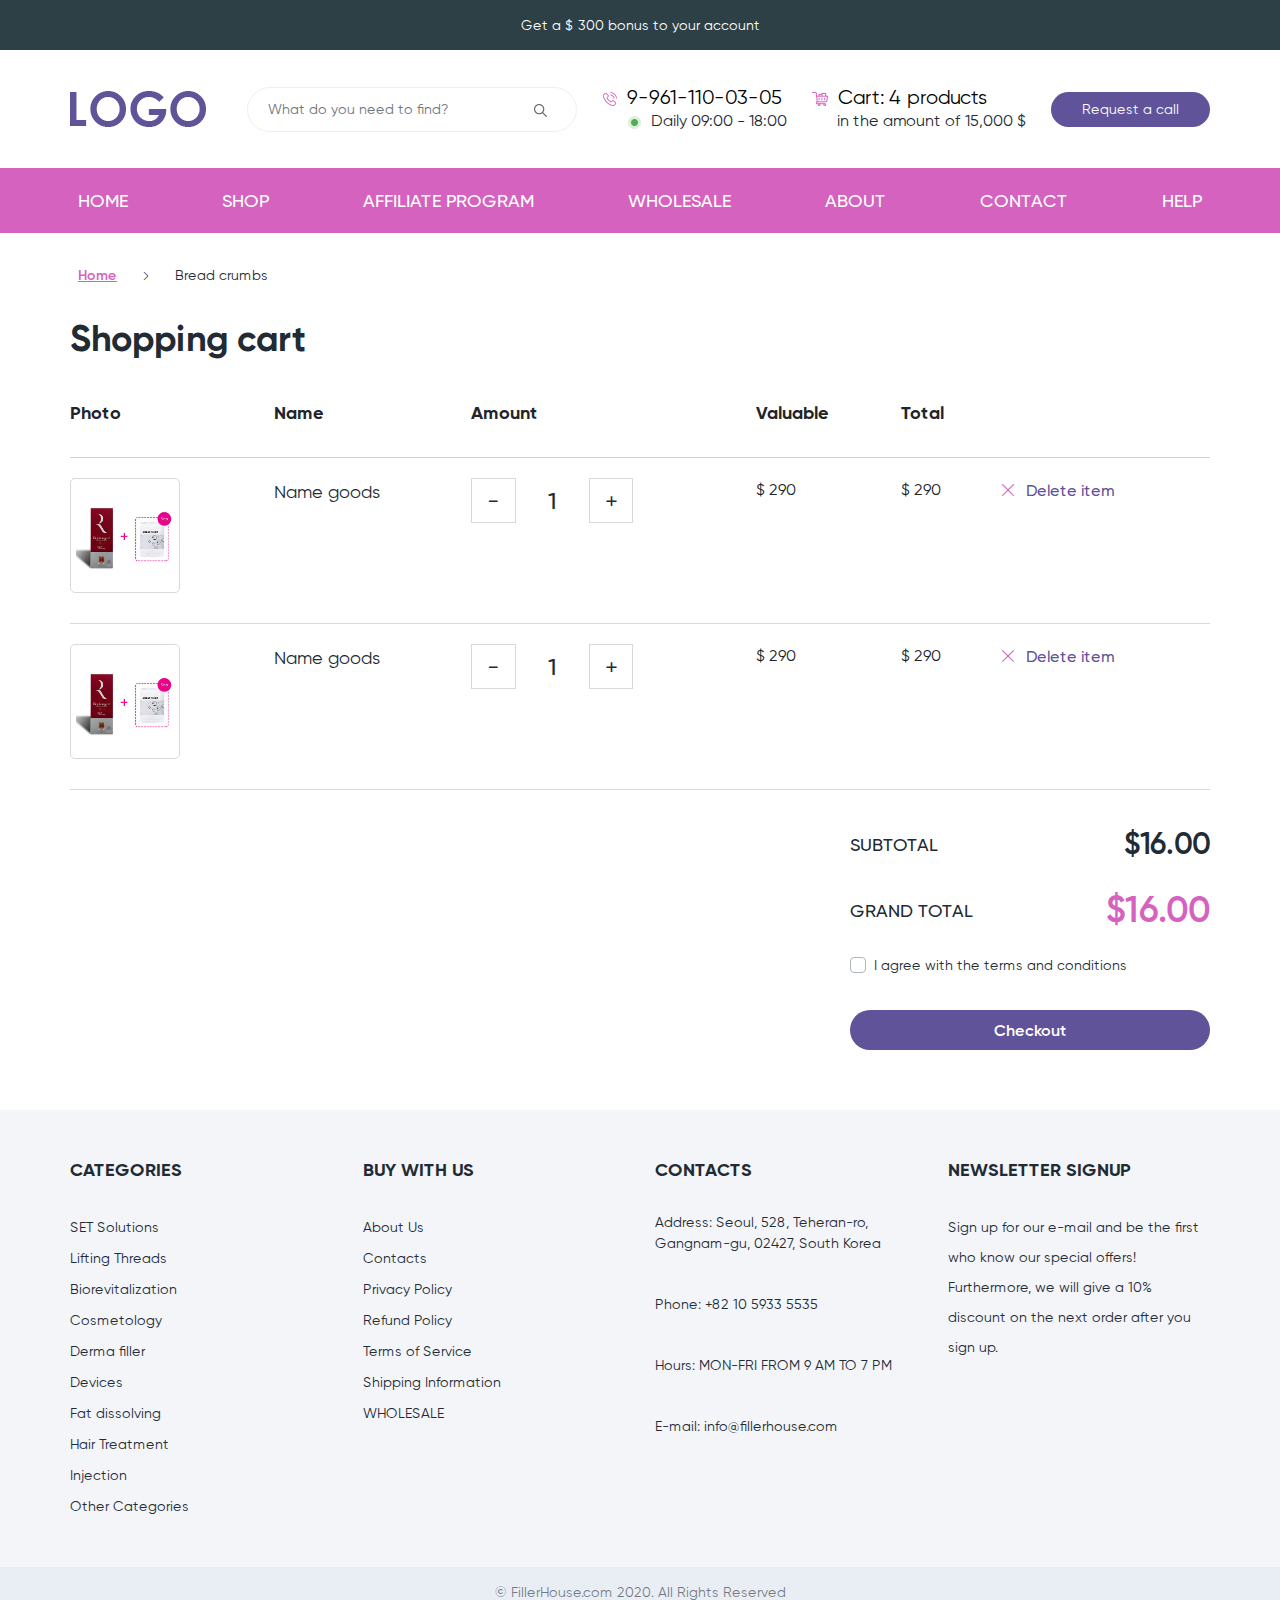
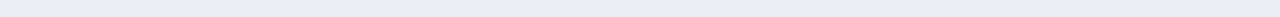
<file: cart.html>
<!DOCTYPE html>
<html lang="en">

<head>
  <meta charset="utf-8">
  <meta http-equiv="X-UA-Compatible" content="IE=edge">
  <meta name="viewport" content="width=device-width, initial-scale=1, shrink-to-fit=no">

  <!-- Import main styles -->
  <link rel="stylesheet" href="assets/css/bootstrap.min.css">
  <link rel="stylesheet" href="https://cdn.jsdelivr.net/npm/bootstrap-icons@1.5.0/font/bootstrap-icons.css">
  <link rel="stylesheet" href="assets/css/jquery-ui.min.css">
  <link rel="stylesheet" href="assets/css/style.css">

  <!-- SCRIPTS -->
  <!--Import jQuery-->
  <script type="text/javascript" src="https://code.jquery.com/jquery-3.4.1.min.js"></script>
  <!-- Bootstrap Sripts -->
  <script src="assets/js/bootstrap.min.js"></script>
  <!-- Site Sripts -->
  <script src="assets/js/slick.min.js"></script>
  <script src="assets/js/jquery-ui.js"></script>
  <script src="assets/js/selectToUISlider.jQuery.js"></script>
  <script src="assets/js/functions.js"></script>

  <title>Shop | Cart</title>

</head>

<body>

  <!-- Modal -->
  <div class="modal fade" id="modalRequestCall" aria-labelledby="modalRequestCallLabel" tabindex="-1"
    aria-hidden="true">
    <div class="modal-dialog">
      <div class="modal-content">
        <div class="modal-header">
          <h5 class="modal-title" id="modalRequestCallLabel">Modal title</h5>
          <button type="button" class="close" data-dismiss="modal" aria-label="Close">
            <span aria-hidden="true">&times;</span>
          </button>
        </div>
        <div class="modal-body">
          <form action="#" class="form-template">
            <div class="form-group">
              <label for="inputName">Name</label>
              <input type="text" class="form-control" id="inputName" placeholder="Your Name">
            </div> <!-- //.form-group -->
            <div class="form-group">
              <label for="inputPhone">Phone</label>
              <input type="tel" class="form-control" id="inputPhone" placeholder="Your Phone">
            </div> <!-- //.form-group -->
            <div class="form-group">
              <label for="inputEmail">Email</label>
              <input type="email" class="form-control" id="inputEmail" placeholder="Your Email">
            </div> <!-- //.form-group -->
            <div class="form-group">
              <label for="inputMessage">Message</label>
              <textarea type="text" class="form-control" id="inputMessage" placeholder="Your Message..."></textarea>
            </div> <!-- //.form-group -->
            <button type="button" class="btn btn-default">Submit</button>
          </form>
        </div>
      </div>
    </div>
  </div>
  <!-- Modal -->

  <header class="header">
    <div class="top-header">
      Get a $ 300 bonus to your account
    </div> <!-- //.top-header -->

    <nav class="navbar navbar-expand-lg d-block">
      <div class="header-info">
        <div class="container">
          <a class="navbar-brand" href="index.html"><img src="assets/img/logo.png" alt="logo"></a>
          <button class="navbar-toggler collapsed" type="button" data-toggle="collapse" data-target="#mainMenu"
            aria-controls="mainMenu" aria-expanded="false" aria-label="Toggle navigation">
            <span class="navbar-toggler-icon"><i class="bi bi-list"></i></span>
          </button>
          <form action="#" class="header-search">
            <div class="form-group">
              <input type="text" class="form-control" placeholder="What do you need to find?">
              <button type="button" class="btn"><img src="assets/img/icon_loop.png" alt="search"></button>
            </div>
          </form>
          <dl class="header-contact">
            <dt><a href="tel:99611100305"><img src="assets/img/icon_phone.png" alt="phone"
                  class="img-icon">9-961-110-03-05</a></dt>
            <dd><img src="assets/img/icon_online.png" alt="online" class="img-icon">Daily 09:00 - 18:00</dd>
          </dl>
          <dl class="header-contact">
            <dt><a href="cart.html"><img src="assets/img/icon_cart.png" alt="cart" class="img-icon">Cart: 4 products</a>
            </dt>
            <dd>in the amount of 15,000 $</dd>
          </dl>
          <a href="#modalRequestCall" class="btn btn-default" data-toggle="modal">Request a call</a>
        </div> <!-- //.container -->
      </div> <!-- //.header-info -->

      <div class="main-menu collapse navbar-collapse" id="mainMenu">
        <div class="container">
          <ul class="navbar-nav">
            <li class="nav-item active">
              <a class="nav-link" href="index.html">Home</a>
            </li>
            <li class="nav-item">
              <a class="nav-link" href="catalog.html">SHOP</a>
              <button class="submenu-toggler collapsed" type="button" data-toggle="collapse" data-target="#subMenu"
                aria-controls="subMenu" aria-expanded="false" aria-label="Toggle submenu"><i
                  class="bi bi-plus-lg"></i></button>
              <ul class="sub-menu collapse" id="subMenu">
                <li class="active"><a href="catalog.html">SET Solutions <i class="bi bi-chevron-right"></i></a></li>
                <li><a href="catalog.html">Lifting Threads <i class="bi bi-chevron-right"></i></a></li>
                <li><a href="catalog.html">Biorevitalization <i class="bi bi-chevron-right"></i></a></li>
                <li><a href="catalog.html">Cosmetology <i class="bi bi-chevron-right"></i></a></li>
                <li><a href="catalog.html">Derma filler <i class="bi bi-chevron-right"></i></a></li>
                <li><a href="catalog.html">Devices <i class="bi bi-chevron-right"></i></a></li>
                <li><a href="catalog.html">Fat dissolving <i class="bi bi-chevron-right"></i></a></li>
                <li><a href="catalog.html">Hair Treatment <i class="bi bi-chevron-right"></i></a></li>
                <li><a href="catalog.html">Injection <i class="bi bi-chevron-right"></i></a></li>
                <li><a href="catalog.html">Other Categories <i class="bi bi-chevron-right"></i></a></li>
              </ul>
            </li>
            <li class="nav-item">
              <a class="nav-link" href="#">AFFILIATE PROGRAM</a>
            </li>
            <li class="nav-item active">
              <a class="nav-link" href="#">WHOLESALE</a>
            </li>
            <li class="nav-item">
              <a class="nav-link" href="about.html">ABOUT</a>
            </li>
            <li class="nav-item">
              <a class="nav-link" href="contact.html">CONTACT</a>
            </li>
            <li class="nav-item">
              <a class="nav-link" href="#">HELP</a>
            </li>
          </ul>
        </div> <!-- //.container -->
      </div>
    </nav>
  </header>

  <div class="breadcrumbs-wrapper">
    <div class="container">
      <ul class="breadcrumbs">
        <li><a href="index.html">Home</a></li>
        <li><i class="bi bi-chevron-right"></i></li>
        <li>Bread crumbs</li>
      </ul>
    </div>
  </div> <!-- //.breadcrumbs-wrapper -->

  <section class="page-section cart">
    <div class="container">
      <h2 class="section-title text-left">Shopping cart</h2>
      <div class="cart-table table-responsive-lg">
        <table class="table">
          <thead>
            <tr>
              <th>Photo</th>
              <th>Name</th>
              <th>Amount</th>
              <th>Valuable</th>
              <th>Total</th>
              <th></th>
            </tr>
          </thead>
          <tbody>
            <tr>
              <td>
                <a href="product.html" class="product-image-link"><img src="assets/img/product.jpg" alt="product"></a>
              </td>
              <td><a href="product.html" class="product-title-link">Name goods</a></td>
              <td>
                <div class="product-amount">
                  <div class="input-group">
                    <input type="button" value="-" class="btn button-minus" data-field="quantity">
                    <input type="number" step="1" max="" value="1" name="quantity">
                    <input type="button" value="+" class="btn button-plus" data-field="quantity">
                  </div>
                </div> <!-- //.product-amount -->
              </td>
              <td>$ 290</td>
              <td>$ 290</td>
              <td><a href="#" class="product-delete-btn"><i class="bi bi-x-lg"></i><span>Delete item</span></a></td>
            </tr>
            <tr>
              <td scope="row">
                <a href="product.html" class="product-image-link"><img src="assets/img/product.jpg" alt="product"></a>
              </td>
              <td><a href="product.html" class="product-title-link">Name goods</a></td>
              <td>
                <div class="product-amount">
                  <div class="input-group">
                    <input type="button" value="-" class="btn button-minus" data-field="quantity">
                    <input type="number" step="1" max="" value="1" name="quantity">
                    <input type="button" value="+" class="btn button-plus" data-field="quantity">
                  </div>
                </div> <!-- //.product-amount -->
              </td>
              <td>$ 290</td>
              <td>$ 290</td>
              <td><a href="#" class="product-delete-btn"><i class="bi bi-x-lg"></i><span>Delete item</span></a></td>
            </tr>
          </tbody>
        </table>
      </div> <!-- //.table-responsive -->
      <div class="cart-bottom">
        <div class="row justify-content-end">
          <div class="col-lg-4">
            <dl class="cart-subtotal">
              <dt>SUBTOTAL</dt>
              <dd>$16.00</dd>
            </dl>
            <dl class="cart-total">
              <dt>GRAND TOTAL</dt>
              <dd>$16.00</dd>
            </dl>
            <div class="custom-control custom-checkbox">
              <input type="checkbox" class="custom-control-input" id="acceptCheckbox">
              <label class="custom-control-label" for="acceptCheckbox">I agree with the terms and conditions</label>
            </div>
            <a href="order.html" class="btn btn-default">Сheckout</a>
          </div> <!-- //.col -->
        </div> <!-- //.row -->
      </div> <!-- //.cart-bottom -->
    </div> <!-- //.container -->
  </section>

  <footer>
    <div class="footer">
      <div class="container">
        <div class="row">
          <div class="col-md-3">
            <h3 class="footer-title">CATEGORIES</h3>
            <ul class="footer-menu">
              <li><a href="#">SET Solutions</a></li>
              <li><a href="#">Lifting Threads</a></li>
              <li><a href="#">Biorevitalization</a></li>
              <li><a href="#">Cosmetology</a></li>
              <li><a href="#">Derma filler</a></li>
              <li><a href="#">Devices</a></li>
              <li><a href="#">Fat dissolving</a></li>
              <li><a href="#">Hair Treatment</a></li>
              <li><a href="#">Injection</a></li>
              <li><a href="#">Other Categories</a></li>
            </ul>
          </div> <!-- //.col -->
          <div class="col">
            <h3 class="footer-title">BUY WITH US</h3>
            <ul class="footer-menu">
              <li><a href="#">About Us</a></li>
              <li><a href="#">Contacts</a></li>
              <li><a href="#">Privacy Policy</a></li>
              <li><a href="#">Refund Policy</a></li>
              <li><a href="#">Terms of Service</a></li>
              <li><a href="#">Shipping Information</a></li>
              <li><a href="#">WHOLESALE</a></li>
            </ul>
          </div> <!-- //.col -->
          <div class="col-md-3">
            <h3 class="footer-title">CONTACTS</h3>
            <ul class="footer-contacts">
              <li>Address: Seoul, 528, Teheran-ro, Gangnam-gu, 02427, South Korea</li>
              <li>Phone: +82 10 5933 5535</li>
              <li>Hours: MON-FRI FROM 9 AM TO 7 PM</li>
              <li>E-mail: info@fillerhouse.com</li>
            </ul>
          </div> <!-- //.col -->
          <div class="col">
            <h3 class="footer-title">NEWSLETTER SIGNUP</h3>
            <p>Sign up for our e-mail and be the first who know our special offers! Furthermore, we will give a 10%
              discount on the next order after you sign up.</p>
          </div> <!-- //.col -->
        </div> <!-- //.row -->
      </div> <!-- //.container -->
    </div> <!-- //.footer -->
    <div class="footer-copyright">
      &copy; FillerHouse.com 2020. All Rights Reserved
    </div> <!-- //.footer-copyright -->
  </footer>

</body>

</html>
</file>
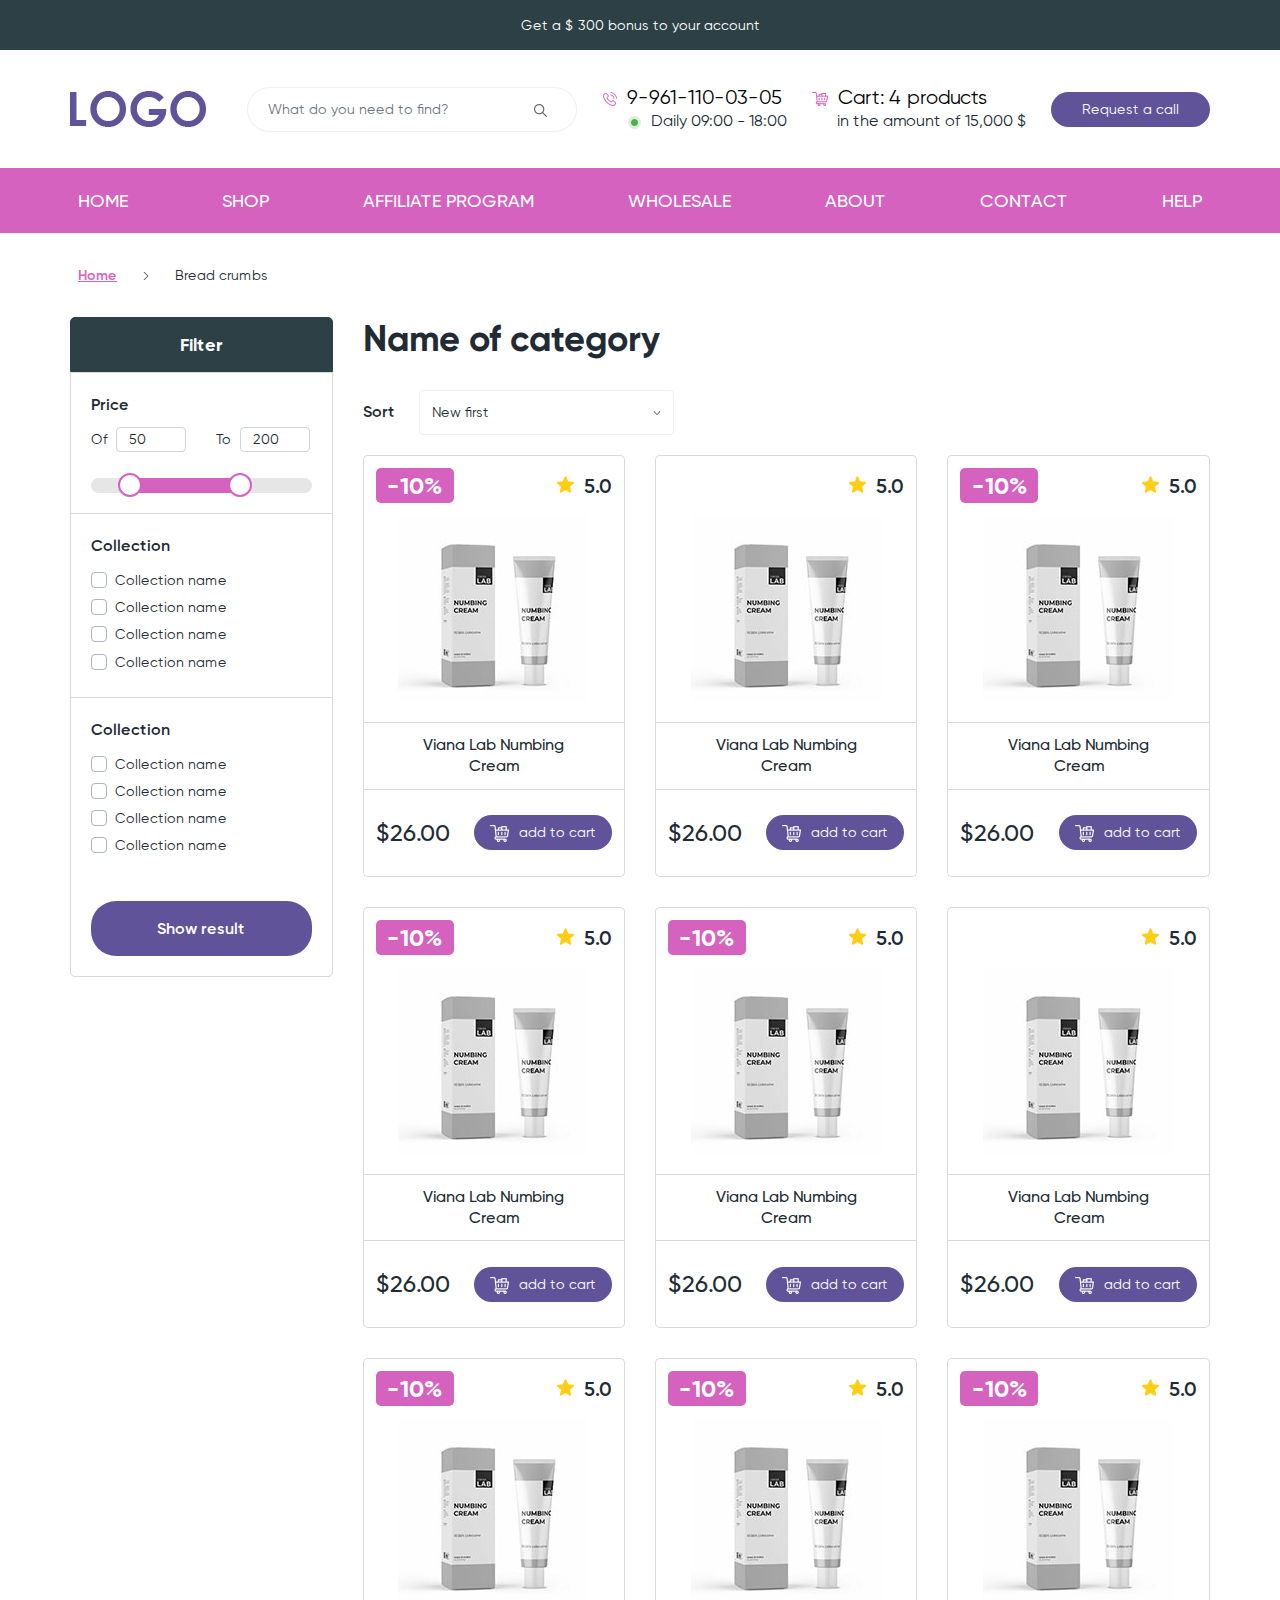
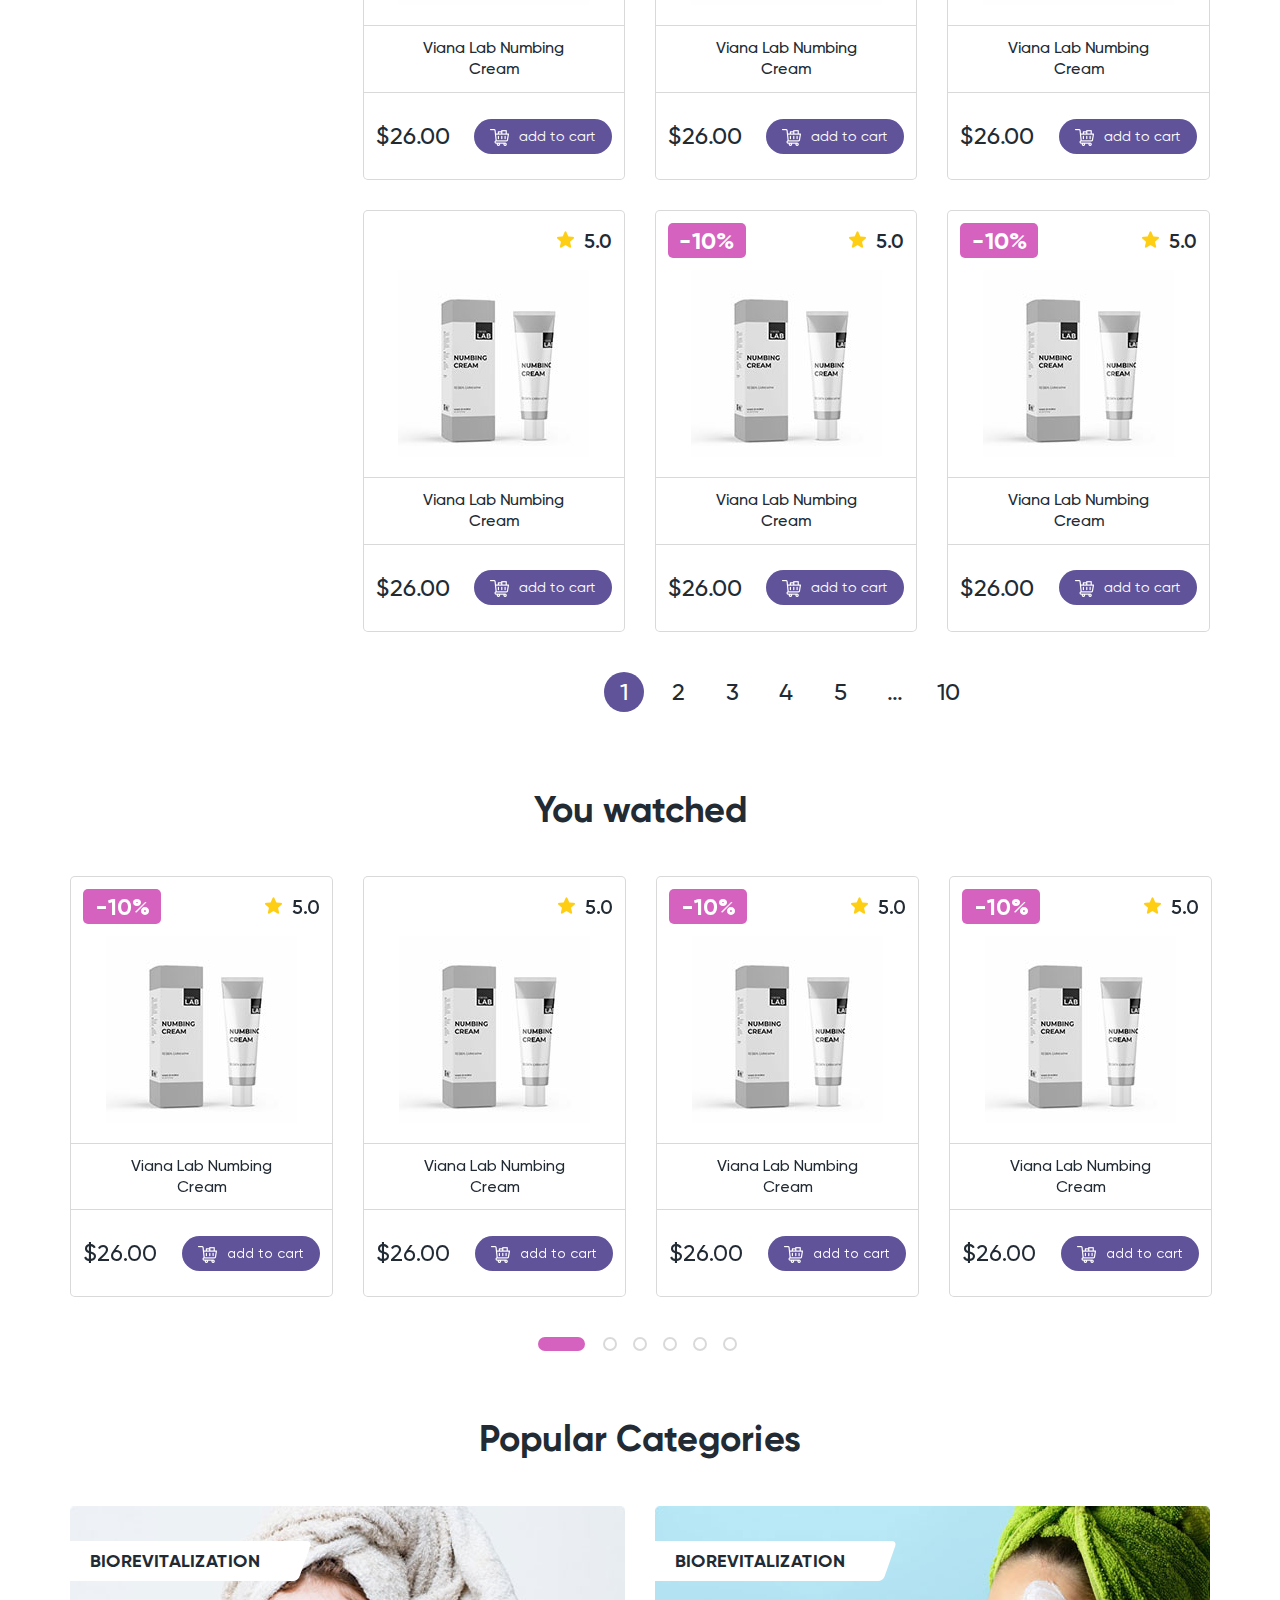
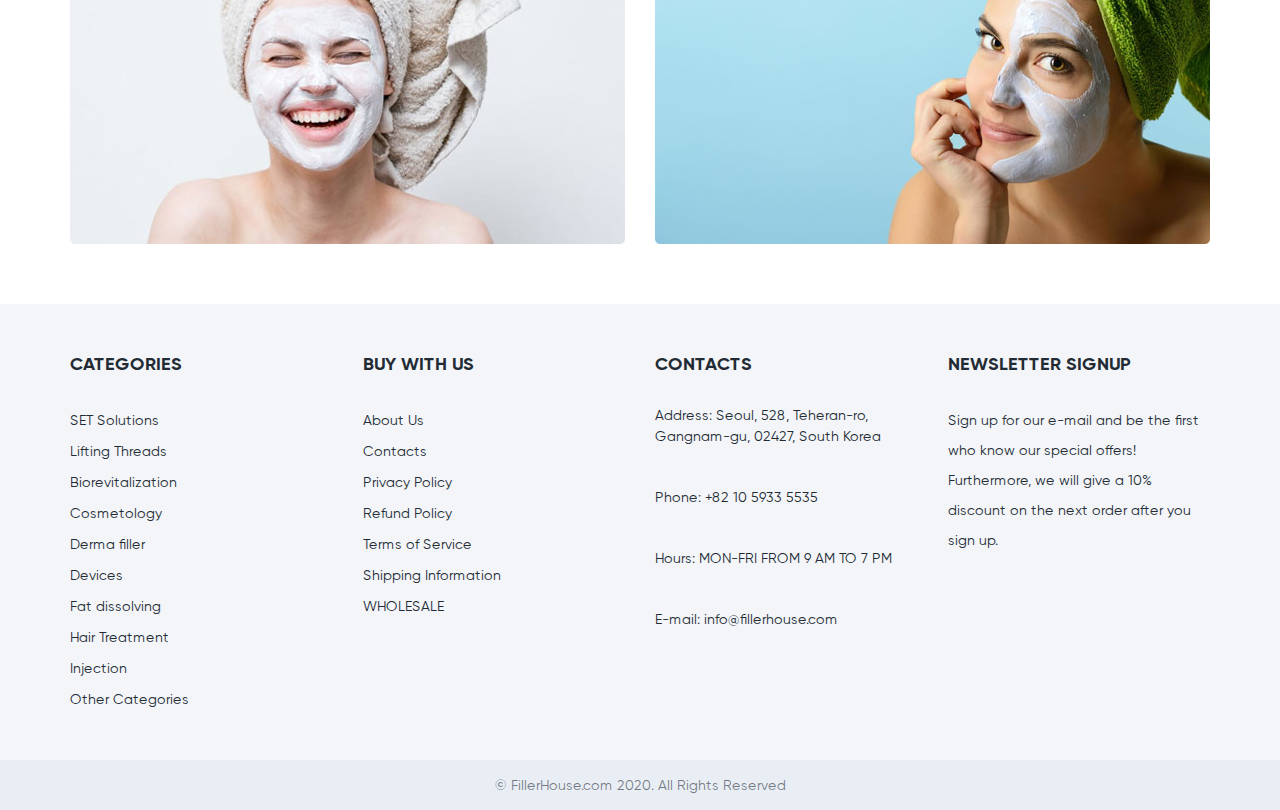
<file: catalog.html>
<!DOCTYPE html>
<html lang="en">

<head>
  <meta charset="utf-8">
  <meta http-equiv="X-UA-Compatible" content="IE=edge">
  <meta name="viewport" content="width=device-width, initial-scale=1, shrink-to-fit=no">

  <!-- Import main styles -->
  <link rel="stylesheet" href="assets/css/bootstrap.min.css">
  <link rel="stylesheet" href="https://cdn.jsdelivr.net/npm/bootstrap-icons@1.5.0/font/bootstrap-icons.css">
  <link rel="stylesheet" href="assets/css/jquery-ui.min.css">
  <link rel="stylesheet" href="assets/css/style.css">

  <!-- SCRIPTS -->
  <!--Import jQuery-->
  <script type="text/javascript" src="https://code.jquery.com/jquery-3.4.1.min.js"></script>
  <!-- Bootstrap Sripts -->
  <script src="assets/js/bootstrap.min.js"></script>
  <!-- Site Sripts -->
  <script src="assets/js/slick.min.js"></script>
  <script src="assets/js/jquery-ui.js"></script>
  <script src="assets/js/selectToUISlider.jQuery.js"></script>
  <script src="assets/js/functions.js"></script>

  <title>Shop | Catalog</title>

</head>

<body>

  <!-- Modal -->
  <div class="modal fade" id="modalRequestCall" aria-labelledby="modalRequestCallLabel" tabindex="-1"
    aria-hidden="true">
    <div class="modal-dialog">
      <div class="modal-content">
        <div class="modal-header">
          <h5 class="modal-title" id="modalRequestCallLabel">Modal title</h5>
          <button type="button" class="close" data-dismiss="modal" aria-label="Close">
            <span aria-hidden="true">&times;</span>
          </button>
        </div>
        <div class="modal-body">
          <form action="#" class="form-template">
            <div class="form-group">
              <label for="inputName">Name</label>
              <input type="text" class="form-control" id="inputName" placeholder="Your Name">
            </div> <!-- //.form-group -->
            <div class="form-group">
              <label for="inputPhone">Phone</label>
              <input type="tel" class="form-control" id="inputPhone" placeholder="Your Phone">
            </div> <!-- //.form-group -->
            <div class="form-group">
              <label for="inputEmail">Email</label>
              <input type="email" class="form-control" id="inputEmail" placeholder="Your Email">
            </div> <!-- //.form-group -->
            <div class="form-group">
              <label for="inputMessage">Message</label>
              <textarea type="text" class="form-control" id="inputMessage" placeholder="Your Message..."></textarea>
            </div> <!-- //.form-group -->
            <button type="button" class="btn btn-default">Submit</button>
          </form>
        </div>
      </div>
    </div>
  </div>
  <!-- Modal -->

  <header class="header">
    <div class="top-header">
      Get a $ 300 bonus to your account
    </div> <!-- //.top-header -->

    <nav class="navbar navbar-expand-lg d-block">
      <div class="header-info">
        <div class="container">
          <a class="navbar-brand" href="index.html"><img src="assets/img/logo.png" alt="logo"></a>
          <button class="navbar-toggler collapsed" type="button" data-toggle="collapse" data-target="#mainMenu"
            aria-controls="mainMenu" aria-expanded="false" aria-label="Toggle navigation">
            <span class="navbar-toggler-icon"><i class="bi bi-list"></i></span>
          </button>
          <form action="#" class="header-search">
            <div class="form-group">
              <input type="text" class="form-control" placeholder="What do you need to find?">
              <button type="button" class="btn"><img src="assets/img/icon_loop.png" alt="search"></button>
            </div>
          </form>
          <dl class="header-contact">
            <dt><a href="tel:99611100305"><img src="assets/img/icon_phone.png" alt="phone"
                  class="img-icon">9-961-110-03-05</a></dt>
            <dd><img src="assets/img/icon_online.png" alt="online" class="img-icon">Daily 09:00 - 18:00</dd>
          </dl>
          <dl class="header-contact">
            <dt><a href="cart.html"><img src="assets/img/icon_cart.png" alt="cart" class="img-icon">Cart: 4 products</a>
            </dt>
            <dd>in the amount of 15,000 $</dd>
          </dl>
          <a href="#modalRequestCall" class="btn btn-default" data-toggle="modal">Request a call</a>
        </div> <!-- //.container -->
      </div> <!-- //.header-info -->

      <div class="main-menu collapse navbar-collapse" id="mainMenu">
        <div class="container">
          <ul class="navbar-nav">
            <li class="nav-item active">
              <a class="nav-link" href="index.html">Home</a>
            </li>
            <li class="nav-item">
              <a class="nav-link" href="catalog.html">SHOP</a>
              <button class="submenu-toggler collapsed" type="button" data-toggle="collapse" data-target="#subMenu"
                aria-controls="subMenu" aria-expanded="false" aria-label="Toggle submenu"><i
                  class="bi bi-plus-lg"></i></button>
              <ul class="sub-menu collapse" id="subMenu">
                <li class="active"><a href="catalog.html">SET Solutions <i class="bi bi-chevron-right"></i></a></li>
                <li><a href="catalog.html">Lifting Threads <i class="bi bi-chevron-right"></i></a></li>
                <li><a href="catalog.html">Biorevitalization <i class="bi bi-chevron-right"></i></a></li>
                <li><a href="catalog.html">Cosmetology <i class="bi bi-chevron-right"></i></a></li>
                <li><a href="catalog.html">Derma filler <i class="bi bi-chevron-right"></i></a></li>
                <li><a href="catalog.html">Devices <i class="bi bi-chevron-right"></i></a></li>
                <li><a href="catalog.html">Fat dissolving <i class="bi bi-chevron-right"></i></a></li>
                <li><a href="catalog.html">Hair Treatment <i class="bi bi-chevron-right"></i></a></li>
                <li><a href="catalog.html">Injection <i class="bi bi-chevron-right"></i></a></li>
                <li><a href="catalog.html">Other Categories <i class="bi bi-chevron-right"></i></a></li>
              </ul>
            </li>
            <li class="nav-item">
              <a class="nav-link" href="#">AFFILIATE PROGRAM</a>
            </li>
            <li class="nav-item active">
              <a class="nav-link" href="#">WHOLESALE</a>
            </li>
            <li class="nav-item">
              <a class="nav-link" href="about.html">ABOUT</a>
            </li>
            <li class="nav-item">
              <a class="nav-link" href="contact.html">CONTACT</a>
            </li>
            <li class="nav-item">
              <a class="nav-link" href="#">HELP</a>
            </li>
          </ul>
        </div> <!-- //.container -->
      </div>
    </nav>
  </header>

  <div class="breadcrumbs-wrapper">
    <div class="container">
      <ul class="breadcrumbs">
        <li><a href="index.html">Home</a></li>
        <li><i class="bi bi-chevron-right"></i></li>
        <li>Bread crumbs</li>
      </ul>
    </div>
  </div> <!-- //.breadcrumbs-wrapper -->

  <section class="page-section catalog">
    <div class="container">
      <div class="row">
        <div class="col-lg-3">
          <div class="sidebar-header">Filter</div>
          <div class="sidebar">
            <form action="#">
              <div class="form-group border-0">
                <div class="label">Price</div>
                <div class="row">
                  <div class="col-md-6">
                    <label for="inputValue1">Of</label>
                    <input type="text" class="form-control" id="inputValue1" placeholder="50 $">
                  </div> <!-- //.col-md-6 -->
                  <div class="col-md-6">
                    <label for="inputValue2">To</label>
                    <input type="text" class="form-control" id="inputValue2" placeholder="100 $">
                  </div> <!-- //.col-md-6 -->
                </div> <!-- //.row -->
                <div id="priceRange"></div>
              </div> <!-- //.form-group -->

              <div class="form-group">
                <div class="label">Collection</div>
                <div class="custom-control custom-checkbox">
                  <input type="checkbox" class="custom-control-input" id="customCheck1">
                  <label class="custom-control-label" for="customCheck1">Collection name</label>
                </div>
                <div class="custom-control custom-checkbox">
                  <input type="checkbox" class="custom-control-input" id="customCheck2">
                  <label class="custom-control-label" for="customCheck2">Collection name</label>
                </div>
                <div class="custom-control custom-checkbox">
                  <input type="checkbox" class="custom-control-input" id="customCheck3">
                  <label class="custom-control-label" for="customCheck3">Collection name</label>
                </div>
                <div class="custom-control custom-checkbox">
                  <input type="checkbox" class="custom-control-input" id="customCheck4">
                  <label class="custom-control-label" for="customCheck4">Collection name</label>
                </div>
              </div> <!-- //.form-group -->

              <div class="form-group">
                <div class="label">Collection</div>
                <div class="custom-control custom-checkbox">
                  <input type="checkbox" class="custom-control-input" id="customCheck5">
                  <label class="custom-control-label" for="customCheck5">Collection name</label>
                </div>
                <div class="custom-control custom-checkbox">
                  <input type="checkbox" class="custom-control-input" id="customCheck6">
                  <label class="custom-control-label" for="customCheck6">Collection name</label>
                </div>
                <div class="custom-control custom-checkbox">
                  <input type="checkbox" class="custom-control-input" id="customCheck7">
                  <label class="custom-control-label" for="customCheck7">Collection name</label>
                </div>
                <div class="custom-control custom-checkbox">
                  <input type="checkbox" class="custom-control-input" id="customCheck8">
                  <label class="custom-control-label" for="customCheck8">Collection name</label>
                </div>
              </div> <!-- //.form-group -->
              <div class="sidebar-bottom">
                <button type="button" class="btn btn-default">Show result</button>
              </div> <!-- //.sidebar-bottom -->
            </form>
          </div> <!-- //.sidebar -->
        </div> <!-- //.col-lg-3 -->
        <div class="col-lg-9">
          <h2 class="section-title text-left">Name of category</h2>
          <div class="sort-category">
            <label for="sortCategory">Sort</label>
            <select class="custom-select" id="sortCategory">
              <option value="1">New first</option>
              <option value="2">Popular first</option>
              <option value="3">Cheap first</option>
            </select>
          </div> <!-- //.sort-category -->
          <div class="row">
            <div class="col-lg-4 col-md-6">
              <div class="item-wrapper">
                <div class="item-top">
                  <div class="item-sale">-10%</div>
                  <div class="item-rating">5.0</div>
                </div> <!-- //.item-top -->
                <a href="product.html" class="item-img"><img src="assets/img/item_1.jpg" alt="item"></a>
                <a href="product.html" class="item-title">Viana Lab Numbing Cream </a>
                <div class="item-bottom">
                  <div class="item-price">$26.00</div> <!-- //.item-price -->
                  <a href="#" class="btn btn-cart">add to cart</a>
                </div> <!-- //.item-bottom -->
              </div> <!-- //.item-wrapper -->
            </div> <!-- //.col-lg-4 -->
            <div class="col-lg-4 col-md-6">
              <div class="item-wrapper">
                <div class="item-top">
                  <div class="item-rating">5.0</div>
                </div> <!-- //.item-top -->
                <a href="product.html" class="item-img"><img src="assets/img/item_1.jpg" alt="item"></a>
                <a href="product.html" class="item-title">Viana Lab Numbing Cream </a>
                <div class="item-bottom">
                  <div class="item-price">$26.00</div> <!-- //.item-price -->
                  <a href="#" class="btn btn-cart">add to cart</a>
                </div> <!-- //.item-bottom -->
              </div> <!-- //.item-wrapper -->
            </div> <!-- //.col-lg-4 -->
            <div class="col-lg-4 col-md-6">
              <div class="item-wrapper">
                <div class="item-top">
                  <div class="item-sale">-10%</div>
                  <div class="item-rating">5.0</div>
                </div> <!-- //.item-top -->
                <a href="product.html" class="item-img"><img src="assets/img/item_1.jpg" alt="item"></a>
                <a href="product.html" class="item-title">Viana Lab Numbing Cream </a>
                <div class="item-bottom">
                  <div class="item-price">$26.00</div> <!-- //.item-price -->
                  <a href="#" class="btn btn-cart">add to cart</a>
                </div> <!-- //.item-bottom -->
              </div> <!-- //.item-wrapper -->
            </div> <!-- //.col-lg-4 -->
            <div class="col-lg-4 col-md-6">
              <div class="item-wrapper">
                <div class="item-top">
                  <div class="item-sale">-10%</div>
                  <div class="item-rating">5.0</div>
                </div> <!-- //.item-top -->
                <a href="product.html" class="item-img"><img src="assets/img/item_1.jpg" alt="item"></a>
                <a href="product.html" class="item-title">Viana Lab Numbing Cream </a>
                <div class="item-bottom">
                  <div class="item-price">$26.00</div> <!-- //.item-price -->
                  <a href="#" class="btn btn-cart">add to cart</a>
                </div> <!-- //.item-bottom -->
              </div> <!-- //.item-wrapper -->
            </div> <!-- //.col-lg-4 -->
            <div class="col-lg-4 col-md-6">
              <div class="item-wrapper">
                <div class="item-top">
                  <div class="item-sale">-10%</div>
                  <div class="item-rating">5.0</div>
                </div> <!-- //.item-top -->
                <a href="product.html" class="item-img"><img src="assets/img/item_1.jpg" alt="item"></a>
                <a href="product.html" class="item-title">Viana Lab Numbing Cream </a>
                <div class="item-bottom">
                  <div class="item-price">$26.00</div> <!-- //.item-price -->
                  <a href="#" class="btn btn-cart">add to cart</a>
                </div> <!-- //.item-bottom -->
              </div> <!-- //.item-wrapper -->
            </div> <!-- //.col-lg-4 -->
            <div class="col-lg-4 col-md-6">
              <div class="item-wrapper">
                <div class="item-top">
                  <div class="item-rating">5.0</div>
                </div> <!-- //.item-top -->
                <a href="product.html" class="item-img"><img src="assets/img/item_1.jpg" alt="item"></a>
                <a href="product.html" class="item-title">Viana Lab Numbing Cream </a>
                <div class="item-bottom">
                  <div class="item-price">$26.00</div> <!-- //.item-price -->
                  <a href="#" class="btn btn-cart">add to cart</a>
                </div> <!-- //.item-bottom -->
              </div> <!-- //.item-wrapper -->
            </div> <!-- //.col-lg-4 -->
            <div class="col-lg-4 col-md-6">
              <div class="item-wrapper">
                <div class="item-top">
                  <div class="item-sale">-10%</div>
                  <div class="item-rating">5.0</div>
                </div> <!-- //.item-top -->
                <a href="product.html" class="item-img"><img src="assets/img/item_1.jpg" alt="item"></a>
                <a href="product.html" class="item-title">Viana Lab Numbing Cream </a>
                <div class="item-bottom">
                  <div class="item-price">$26.00</div> <!-- //.item-price -->
                  <a href="#" class="btn btn-cart">add to cart</a>
                </div> <!-- //.item-bottom -->
              </div> <!-- //.item-wrapper -->
            </div> <!-- //.col-lg-4 -->
            <div class="col-lg-4 col-md-6">
              <div class="item-wrapper">
                <div class="item-top">
                  <div class="item-sale">-10%</div>
                  <div class="item-rating">5.0</div>
                </div> <!-- //.item-top -->
                <a href="product.html" class="item-img"><img src="assets/img/item_1.jpg" alt="item"></a>
                <a href="product.html" class="item-title">Viana Lab Numbing Cream </a>
                <div class="item-bottom">
                  <div class="item-price">$26.00</div> <!-- //.item-price -->
                  <a href="#" class="btn btn-cart">add to cart</a>
                </div> <!-- //.item-bottom -->
              </div> <!-- //.item-wrapper -->
            </div> <!-- //.col-lg-4 -->
            <div class="col-lg-4 col-md-6">
              <div class="item-wrapper">
                <div class="item-top">
                  <div class="item-sale">-10%</div>
                  <div class="item-rating">5.0</div>
                </div> <!-- //.item-top -->
                <a href="product.html" class="item-img"><img src="assets/img/item_1.jpg" alt="item"></a>
                <a href="product.html" class="item-title">Viana Lab Numbing Cream </a>
                <div class="item-bottom">
                  <div class="item-price">$26.00</div> <!-- //.item-price -->
                  <a href="#" class="btn btn-cart">add to cart</a>
                </div> <!-- //.item-bottom -->
              </div> <!-- //.item-wrapper -->
            </div> <!-- //.col-lg-4 -->
            <div class="col-lg-4 col-md-6">
              <div class="item-wrapper">
                <div class="item-top">
                  <div class="item-rating">5.0</div>
                </div> <!-- //.item-top -->
                <a href="product.html" class="item-img"><img src="assets/img/item_1.jpg" alt="item"></a>
                <a href="product.html" class="item-title">Viana Lab Numbing Cream </a>
                <div class="item-bottom">
                  <div class="item-price">$26.00</div> <!-- //.item-price -->
                  <a href="#" class="btn btn-cart">add to cart</a>
                </div> <!-- //.item-bottom -->
              </div> <!-- //.item-wrapper -->
            </div> <!-- //.col-lg-4 -->
            <div class="col-lg-4 col-md-6">
              <div class="item-wrapper">
                <div class="item-top">
                  <div class="item-sale">-10%</div>
                  <div class="item-rating">5.0</div>
                </div> <!-- //.item-top -->
                <a href="product.html" class="item-img"><img src="assets/img/item_1.jpg" alt="item"></a>
                <a href="product.html" class="item-title">Viana Lab Numbing Cream </a>
                <div class="item-bottom">
                  <div class="item-price">$26.00</div> <!-- //.item-price -->
                  <a href="#" class="btn btn-cart">add to cart</a>
                </div> <!-- //.item-bottom -->
              </div> <!-- //.item-wrapper -->
            </div> <!-- //.col-lg-4 -->
            <div class="col-lg-4 col-md-6">
              <div class="item-wrapper">
                <div class="item-top">
                  <div class="item-sale">-10%</div>
                  <div class="item-rating">5.0</div>
                </div> <!-- //.item-top -->
                <a href="product.html" class="item-img"><img src="assets/img/item_1.jpg" alt="item"></a>
                <a href="product.html" class="item-title">Viana Lab Numbing Cream </a>
                <div class="item-bottom">
                  <div class="item-price">$26.00</div> <!-- //.item-price -->
                  <a href="#" class="btn btn-cart">add to cart</a>
                </div> <!-- //.item-bottom -->
              </div> <!-- //.item-wrapper -->
            </div> <!-- //.col-lg-4 -->
          </div> <!-- //.row -->
          <ul class="pagination">
            <li class="active"><a href="#">1</a></li>
            <li><a href="#">2</a></li>
            <li><a href="#">3</a></li>
            <li><a href="#">4</a></li>
            <li><a href="#">5</a></li>
            <li><a href="#">...</a></li>
            <li><a href="#">10</a></li>
          </ul> <!-- //.pagination -->
        </div> <!-- //.col-lg-9 -->
      </div> <!-- //.row -->
    </div> <!-- //.container -->
  </section>

  <section class="page-section py-0">
    <div class="container">
      <h2 class="section-title">You watched</h2>
      <div class="watched-items-slider items-slider">
        <div class="item">
          <div class="item-wrapper">
            <div class="item-top">
              <div class="item-sale">-10%</div>
              <div class="item-rating">5.0</div>
            </div> <!-- //.item-top -->
            <a href="product.html" class="item-img"><img src="assets/img/item_1.jpg" alt="item"></a>
            <a href="product.html" class="item-title">Viana Lab Numbing Cream </a>
            <div class="item-bottom">
              <div class="item-price">$26.00</div> <!-- //.item-price -->
              <a href="#" class="btn btn-cart">add to cart</a>
            </div> <!-- //.item-bottom -->
          </div> <!-- //.item-wrapper -->
        </div> <!-- //.item -->
        <div class="item">
          <div class="item-wrapper">
            <div class="item-top">
              <div class="item-rating">5.0</div>
            </div> <!-- //.item-top -->
            <a href="product.html" class="item-img"><img src="assets/img/item_1.jpg" alt="item"></a>
            <a href="product.html" class="item-title">Viana Lab Numbing Cream </a>
            <div class="item-bottom">
              <div class="item-price">$26.00</div> <!-- //.item-price -->
              <a href="#" class="btn btn-cart">add to cart</a>
            </div> <!-- //.item-bottom -->
          </div> <!-- //.item-wrapper -->
        </div> <!-- //.item -->
        <div class="item">
          <div class="item-wrapper">
            <div class="item-top">
              <div class="item-sale">-10%</div>
              <div class="item-rating">5.0</div>
            </div> <!-- //.item-top -->
            <a href="product.html" class="item-img"><img src="assets/img/item_1.jpg" alt="item"></a>
            <a href="product.html" class="item-title">Viana Lab Numbing Cream </a>
            <div class="item-bottom">
              <div class="item-price">$26.00</div> <!-- //.item-price -->
              <a href="#" class="btn btn-cart">add to cart</a>
            </div> <!-- //.item-bottom -->
          </div> <!-- //.item-wrapper -->
        </div> <!-- //.item -->
        <div class="item">
          <div class="item-wrapper">
            <div class="item-top">
              <div class="item-sale">-10%</div>
              <div class="item-rating">5.0</div>
            </div> <!-- //.item-top -->
            <a href="product.html" class="item-img"><img src="assets/img/item_1.jpg" alt="item"></a>
            <a href="product.html" class="item-title">Viana Lab Numbing Cream </a>
            <div class="item-bottom">
              <div class="item-price">$26.00</div> <!-- //.item-price -->
              <a href="#" class="btn btn-cart">add to cart</a>
            </div> <!-- //.item-bottom -->
          </div> <!-- //.item-wrapper -->
        </div> <!-- //.item -->
        <div class="item">
          <div class="item-wrapper">
            <div class="item-top">
              <div class="item-sale">-10%</div>
              <div class="item-rating">5.0</div>
            </div> <!-- //.item-top -->
            <a href="product.html" class="item-img"><img src="assets/img/item_1.jpg" alt="item"></a>
            <a href="product.html" class="item-title">Viana Lab Numbing Cream </a>
            <div class="item-bottom">
              <div class="item-price">$26.00</div> <!-- //.item-price -->
              <a href="#" class="btn btn-cart">add to cart</a>
            </div> <!-- //.item-bottom -->
          </div> <!-- //.item-wrapper -->
        </div> <!-- //.item -->
        <div class="item">
          <div class="item-wrapper">
            <div class="item-top">
              <div class="item-sale">-10%</div>
              <div class="item-rating">5.0</div>
            </div> <!-- //.item-top -->
            <a href="product.html" class="item-img"><img src="assets/img/item_1.jpg" alt="item"></a>
            <a href="product.html" class="item-title">Viana Lab Numbing Cream </a>
            <div class="item-bottom">
              <div class="item-price">$26.00</div> <!-- //.item-price -->
              <a href="#" class="btn btn-cart">add to cart</a>
            </div> <!-- //.item-bottom -->
          </div> <!-- //.item-wrapper -->
        </div> <!-- //.item -->
      </div> <!-- //.popular-items-slider -->
    </div> <!-- //.container -->
  </section>

  <section class="page-section">
    <div class="container">
      <h2 class="section-title">Popular Categories</h2>
      <div class="row">
        <div class="col-md-6">
          <a href="#" class="category-wrap">
            <div class="category-name">BIOREVITALIZATION</div>
            <img src="assets/img/cat_1.jpg" alt="category" class="img-fluid">
          </a>
        </div>
        <div class="col-md-6">
          <a href="#" class="category-wrap">
            <div class="category-name">BIOREVITALIZATION</div>
            <img src="assets/img/cat_2.jpg" alt="category" class="img-fluid">
          </a>
        </div>
      </div> <!-- //.row -->
    </div> <!-- //.container -->
  </section>

  <footer>
    <div class="footer">
      <div class="container">
        <div class="row">
          <div class="col-md-3">
            <h3 class="footer-title">CATEGORIES</h3>
            <ul class="footer-menu">
              <li><a href="#">SET Solutions</a></li>
              <li><a href="#">Lifting Threads</a></li>
              <li><a href="#">Biorevitalization</a></li>
              <li><a href="#">Cosmetology</a></li>
              <li><a href="#">Derma filler</a></li>
              <li><a href="#">Devices</a></li>
              <li><a href="#">Fat dissolving</a></li>
              <li><a href="#">Hair Treatment</a></li>
              <li><a href="#">Injection</a></li>
              <li><a href="#">Other Categories</a></li>
            </ul>
          </div> <!-- //.col -->
          <div class="col">
            <h3 class="footer-title">BUY WITH US</h3>
            <ul class="footer-menu">
              <li><a href="#">About Us</a></li>
              <li><a href="#">Contacts</a></li>
              <li><a href="#">Privacy Policy</a></li>
              <li><a href="#">Refund Policy</a></li>
              <li><a href="#">Terms of Service</a></li>
              <li><a href="#">Shipping Information</a></li>
              <li><a href="#">WHOLESALE</a></li>
            </ul>
          </div> <!-- //.col -->
          <div class="col-md-3">
            <h3 class="footer-title">CONTACTS</h3>
            <ul class="footer-contacts">
              <li>Address: Seoul, 528, Teheran-ro, Gangnam-gu, 02427, South Korea</li>
              <li>Phone: +82 10 5933 5535</li>
              <li>Hours: MON-FRI FROM 9 AM TO 7 PM</li>
              <li>E-mail: info@fillerhouse.com</li>
            </ul>
          </div> <!-- //.col -->
          <div class="col">
            <h3 class="footer-title">NEWSLETTER SIGNUP</h3>
            <p>Sign up for our e-mail and be the first who know our special offers! Furthermore, we will give a 10%
              discount on the next order after you sign up.</p>
          </div> <!-- //.col -->
        </div> <!-- //.row -->
      </div> <!-- //.container -->
    </div> <!-- //.footer -->
    <div class="footer-copyright">
      &copy; FillerHouse.com 2020. All Rights Reserved
    </div> <!-- //.footer-copyright -->
  </footer>

</body>

</html>
</file>
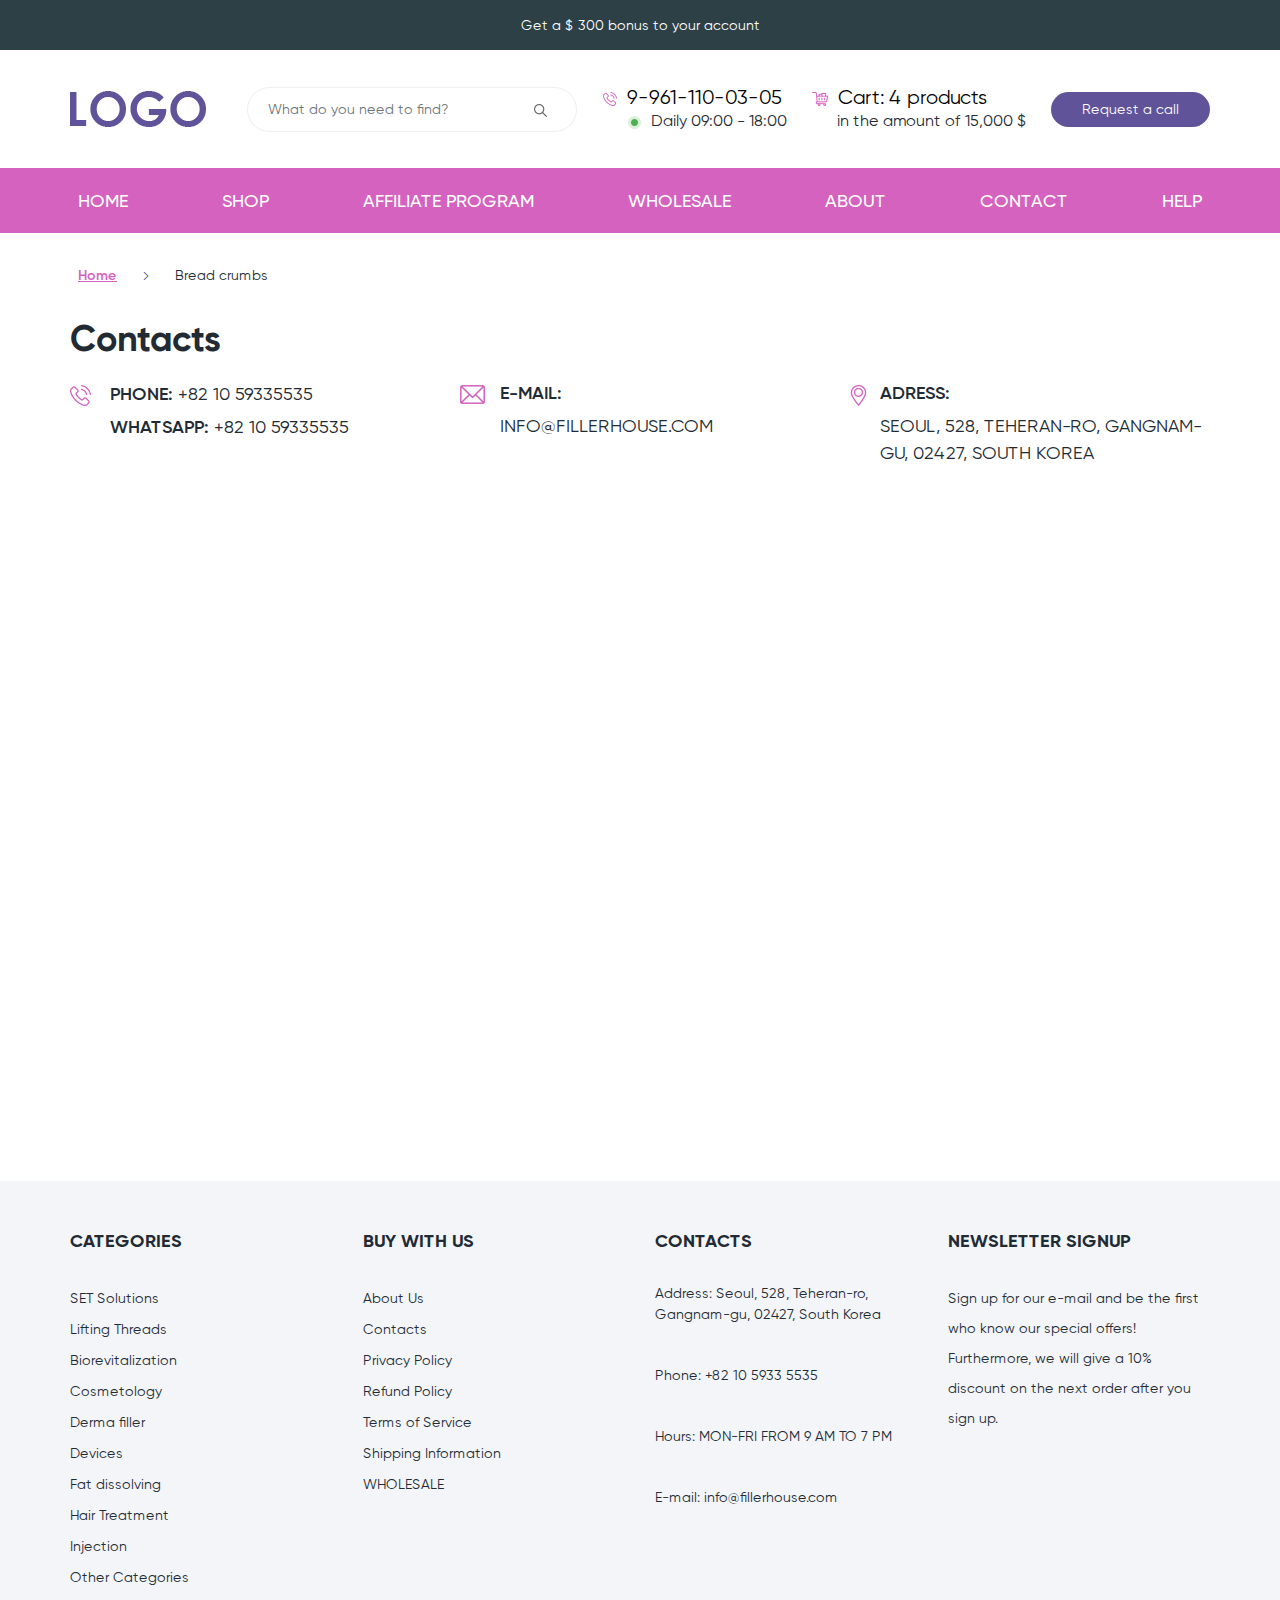
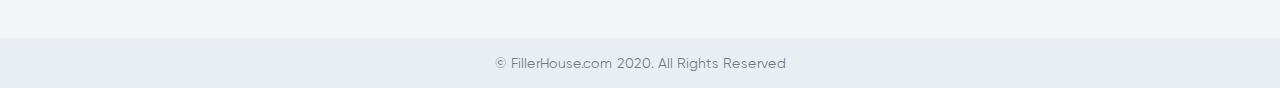
<file: contact.html>
<!DOCTYPE html>
<html lang="en">

<head>
  <meta charset="utf-8">
  <meta http-equiv="X-UA-Compatible" content="IE=edge">
  <meta name="viewport" content="width=device-width, initial-scale=1, shrink-to-fit=no">

  <!-- Import main styles -->
  <link rel="stylesheet" href="assets/css/bootstrap.min.css">
  <link rel="stylesheet" href="https://cdn.jsdelivr.net/npm/bootstrap-icons@1.5.0/font/bootstrap-icons.css">
  <link rel="stylesheet" href="assets/css/jquery-ui.min.css">
  <link rel="stylesheet" href="assets/css/style.css">

  <!-- SCRIPTS -->
  <!--Import jQuery-->
  <script type="text/javascript" src="https://code.jquery.com/jquery-3.4.1.min.js"></script>
  <!-- Bootstrap Sripts -->
  <script src="assets/js/bootstrap.min.js"></script>
  <!-- Site Sripts -->
  <script src="assets/js/slick.min.js"></script>
  <script src="assets/js/jquery-ui.js"></script>
  <script src="assets/js/selectToUISlider.jQuery.js"></script>
  <script src="assets/js/functions.js"></script>

  <title>Shop | Contact</title>

</head>

<body>

  <!-- Modal -->
  <div class="modal fade" id="modalRequestCall" aria-labelledby="modalRequestCallLabel" tabindex="-1"
    aria-hidden="true">
    <div class="modal-dialog">
      <div class="modal-content">
        <div class="modal-header">
          <h5 class="modal-title" id="modalRequestCallLabel">Modal title</h5>
          <button type="button" class="close" data-dismiss="modal" aria-label="Close">
            <span aria-hidden="true">&times;</span>
          </button>
        </div>
        <div class="modal-body">
          <form action="#" class="form-template">
            <div class="form-group">
              <label for="inputName">Name</label>
              <input type="text" class="form-control" id="inputName" placeholder="Your Name">
            </div> <!-- //.form-group -->
            <div class="form-group">
              <label for="inputPhone">Phone</label>
              <input type="tel" class="form-control" id="inputPhone" placeholder="Your Phone">
            </div> <!-- //.form-group -->
            <div class="form-group">
              <label for="inputEmail">Email</label>
              <input type="email" class="form-control" id="inputEmail" placeholder="Your Email">
            </div> <!-- //.form-group -->
            <div class="form-group">
              <label for="inputMessage">Message</label>
              <textarea type="text" class="form-control" id="inputMessage" placeholder="Your Message..."></textarea>
            </div> <!-- //.form-group -->
            <button type="button" class="btn btn-default">Submit</button>
          </form>
        </div>
      </div>
    </div>
  </div>
  <!-- Modal -->

  <header class="header">
    <div class="top-header">
      Get a $ 300 bonus to your account
    </div> <!-- //.top-header -->

    <nav class="navbar navbar-expand-lg d-block">
      <div class="header-info">
        <div class="container">
          <a class="navbar-brand" href="index.html"><img src="assets/img/logo.png" alt="logo"></a>
          <button class="navbar-toggler collapsed" type="button" data-toggle="collapse" data-target="#mainMenu"
            aria-controls="mainMenu" aria-expanded="false" aria-label="Toggle navigation">
            <span class="navbar-toggler-icon"><i class="bi bi-list"></i></span>
          </button>
          <form action="#" class="header-search">
            <div class="form-group">
              <input type="text" class="form-control" placeholder="What do you need to find?">
              <button type="button" class="btn"><img src="assets/img/icon_loop.png" alt="search"></button>
            </div>
          </form>
          <dl class="header-contact">
            <dt><a href="tel:99611100305"><img src="assets/img/icon_phone.png" alt="phone"
                  class="img-icon">9-961-110-03-05</a></dt>
            <dd><img src="assets/img/icon_online.png" alt="online" class="img-icon">Daily 09:00 - 18:00</dd>
          </dl>
          <dl class="header-contact">
            <dt><a href="cart.html"><img src="assets/img/icon_cart.png" alt="cart" class="img-icon">Cart: 4 products</a>
            </dt>
            <dd>in the amount of 15,000 $</dd>
          </dl>
          <a href="#modalRequestCall" class="btn btn-default" data-toggle="modal">Request a call</a>
        </div> <!-- //.container -->
      </div> <!-- //.header-info -->

      <div class="main-menu collapse navbar-collapse" id="mainMenu">
        <div class="container">
          <ul class="navbar-nav">
            <li class="nav-item active">
              <a class="nav-link" href="index.html">Home</a>
            </li>
            <li class="nav-item">
              <a class="nav-link" href="catalog.html">SHOP</a>
              <button class="submenu-toggler collapsed" type="button" data-toggle="collapse" data-target="#subMenu"
                aria-controls="subMenu" aria-expanded="false" aria-label="Toggle submenu"><i
                  class="bi bi-plus-lg"></i></button>
              <ul class="sub-menu collapse" id="subMenu">
                <li class="active"><a href="catalog.html">SET Solutions <i class="bi bi-chevron-right"></i></a></li>
                <li><a href="catalog.html">Lifting Threads <i class="bi bi-chevron-right"></i></a></li>
                <li><a href="catalog.html">Biorevitalization <i class="bi bi-chevron-right"></i></a></li>
                <li><a href="catalog.html">Cosmetology <i class="bi bi-chevron-right"></i></a></li>
                <li><a href="catalog.html">Derma filler <i class="bi bi-chevron-right"></i></a></li>
                <li><a href="catalog.html">Devices <i class="bi bi-chevron-right"></i></a></li>
                <li><a href="catalog.html">Fat dissolving <i class="bi bi-chevron-right"></i></a></li>
                <li><a href="catalog.html">Hair Treatment <i class="bi bi-chevron-right"></i></a></li>
                <li><a href="catalog.html">Injection <i class="bi bi-chevron-right"></i></a></li>
                <li><a href="catalog.html">Other Categories <i class="bi bi-chevron-right"></i></a></li>
              </ul>
            </li>
            <li class="nav-item">
              <a class="nav-link" href="#">AFFILIATE PROGRAM</a>
            </li>
            <li class="nav-item active">
              <a class="nav-link" href="#">WHOLESALE</a>
            </li>
            <li class="nav-item">
              <a class="nav-link" href="about.html">ABOUT</a>
            </li>
            <li class="nav-item">
              <a class="nav-link" href="contact.html">CONTACT</a>
            </li>
            <li class="nav-item">
              <a class="nav-link" href="#">HELP</a>
            </li>
          </ul>
        </div> <!-- //.container -->
      </div>
    </nav>
  </header>

  <div class="breadcrumbs-wrapper">
    <div class="container">
      <ul class="breadcrumbs">
        <li><a href="index.html">Home</a></li>
        <li><i class="bi bi-chevron-right"></i></li>
        <li>Bread crumbs</li>
      </ul>
    </div>
  </div> <!-- //.breadcrumbs-wrapper -->

  <section class="page-section contacts">
    <div class="container">
      <h2 class="section-title text-left">Contacts</h2>
      <div class="row mb-5">
        <div class="col-md-4">
          <div class="contacts-phone">
            <dl>
              <dt class="d-inline-block">Phone:</dt>
              <dd class="d-inline-block">+82 10 59335535</dd>
            </dl>
            <dl>
              <dt class="d-inline-block">Whatsapp:</dt>
              <dd class="d-inline-block">+82 10 59335535</dd>
            </dl>
          </div> <!-- //.contacts-phone -->
        </div> <!-- //.col-md-4 -->
        <div class="col-md-4">
          <div class="contacts-email">
            <dl>
              <dt>E-mail:</dt>
              <dd>info@fillerhouse.com</dd>
            </dl>
          </div> <!-- //.contacts-phone -->
        </div> <!-- //.col-md-4 -->
        <div class="col-md-4">
          <div class="contacts-adress">
            <dl>
              <dt>Adress:</dt>
              <dd>Seoul, 528, Teheran-ro, Gangnam-gu, 02427, South Korea</dd>
            </dl>
          </div> <!-- //.contacts-phone -->
        </div> <!-- //.col-md-4 -->
      </div> <!-- //.row -->
      <div class="col-md-12">
        <iframe
          src="https://www.google.com/maps/embed?pb=!1m18!1m12!1m3!1d3164.9907491582385!2d127.05972291563236!3d37.50813633522758!2m3!1f0!2f0!3f0!3m2!1i1024!2i768!4f13.1!3m3!1m2!1s0x357ca43ff8f4b42b%3A0x319288d419b8336a!2zNTI4IFRlaGVyYW4tcm8sIEdhbmduYW0tZ3UsIFNlb3VsLCDQrtC20L3QsNGPINCa0L7RgNC10Y8!5e0!3m2!1sru!2sua!4v1680210869507!5m2!1sru!2sua"
          width="100%" height="600" style="border:0;" allowfullscreen="" loading="lazy"
          referrerpolicy="no-referrer-when-downgrade"></iframe>
      </div>
    </div> <!-- //.container -->
  </section>

  <footer>
    <div class="footer">
      <div class="container">
        <div class="row">
          <div class="col-md-3">
            <h3 class="footer-title">CATEGORIES</h3>
            <ul class="footer-menu">
              <li><a href="#">SET Solutions</a></li>
              <li><a href="#">Lifting Threads</a></li>
              <li><a href="#">Biorevitalization</a></li>
              <li><a href="#">Cosmetology</a></li>
              <li><a href="#">Derma filler</a></li>
              <li><a href="#">Devices</a></li>
              <li><a href="#">Fat dissolving</a></li>
              <li><a href="#">Hair Treatment</a></li>
              <li><a href="#">Injection</a></li>
              <li><a href="#">Other Categories</a></li>
            </ul>
          </div> <!-- //.col -->
          <div class="col">
            <h3 class="footer-title">BUY WITH US</h3>
            <ul class="footer-menu">
              <li><a href="#">About Us</a></li>
              <li><a href="#">Contacts</a></li>
              <li><a href="#">Privacy Policy</a></li>
              <li><a href="#">Refund Policy</a></li>
              <li><a href="#">Terms of Service</a></li>
              <li><a href="#">Shipping Information</a></li>
              <li><a href="#">WHOLESALE</a></li>
            </ul>
          </div> <!-- //.col -->
          <div class="col-md-3">
            <h3 class="footer-title">CONTACTS</h3>
            <ul class="footer-contacts">
              <li>Address: Seoul, 528, Teheran-ro, Gangnam-gu, 02427, South Korea</li>
              <li>Phone: +82 10 5933 5535</li>
              <li>Hours: MON-FRI FROM 9 AM TO 7 PM</li>
              <li>E-mail: info@fillerhouse.com</li>
            </ul>
          </div> <!-- //.col -->
          <div class="col">
            <h3 class="footer-title">NEWSLETTER SIGNUP</h3>
            <p>Sign up for our e-mail and be the first who know our special offers! Furthermore, we will give a 10%
              discount on the next order after you sign up.</p>
          </div> <!-- //.col -->
        </div> <!-- //.row -->
      </div> <!-- //.container -->
    </div> <!-- //.footer -->
    <div class="footer-copyright">
      &copy; FillerHouse.com 2020. All Rights Reserved
    </div> <!-- //.footer-copyright -->
  </footer>

</body>

</html>
</file>
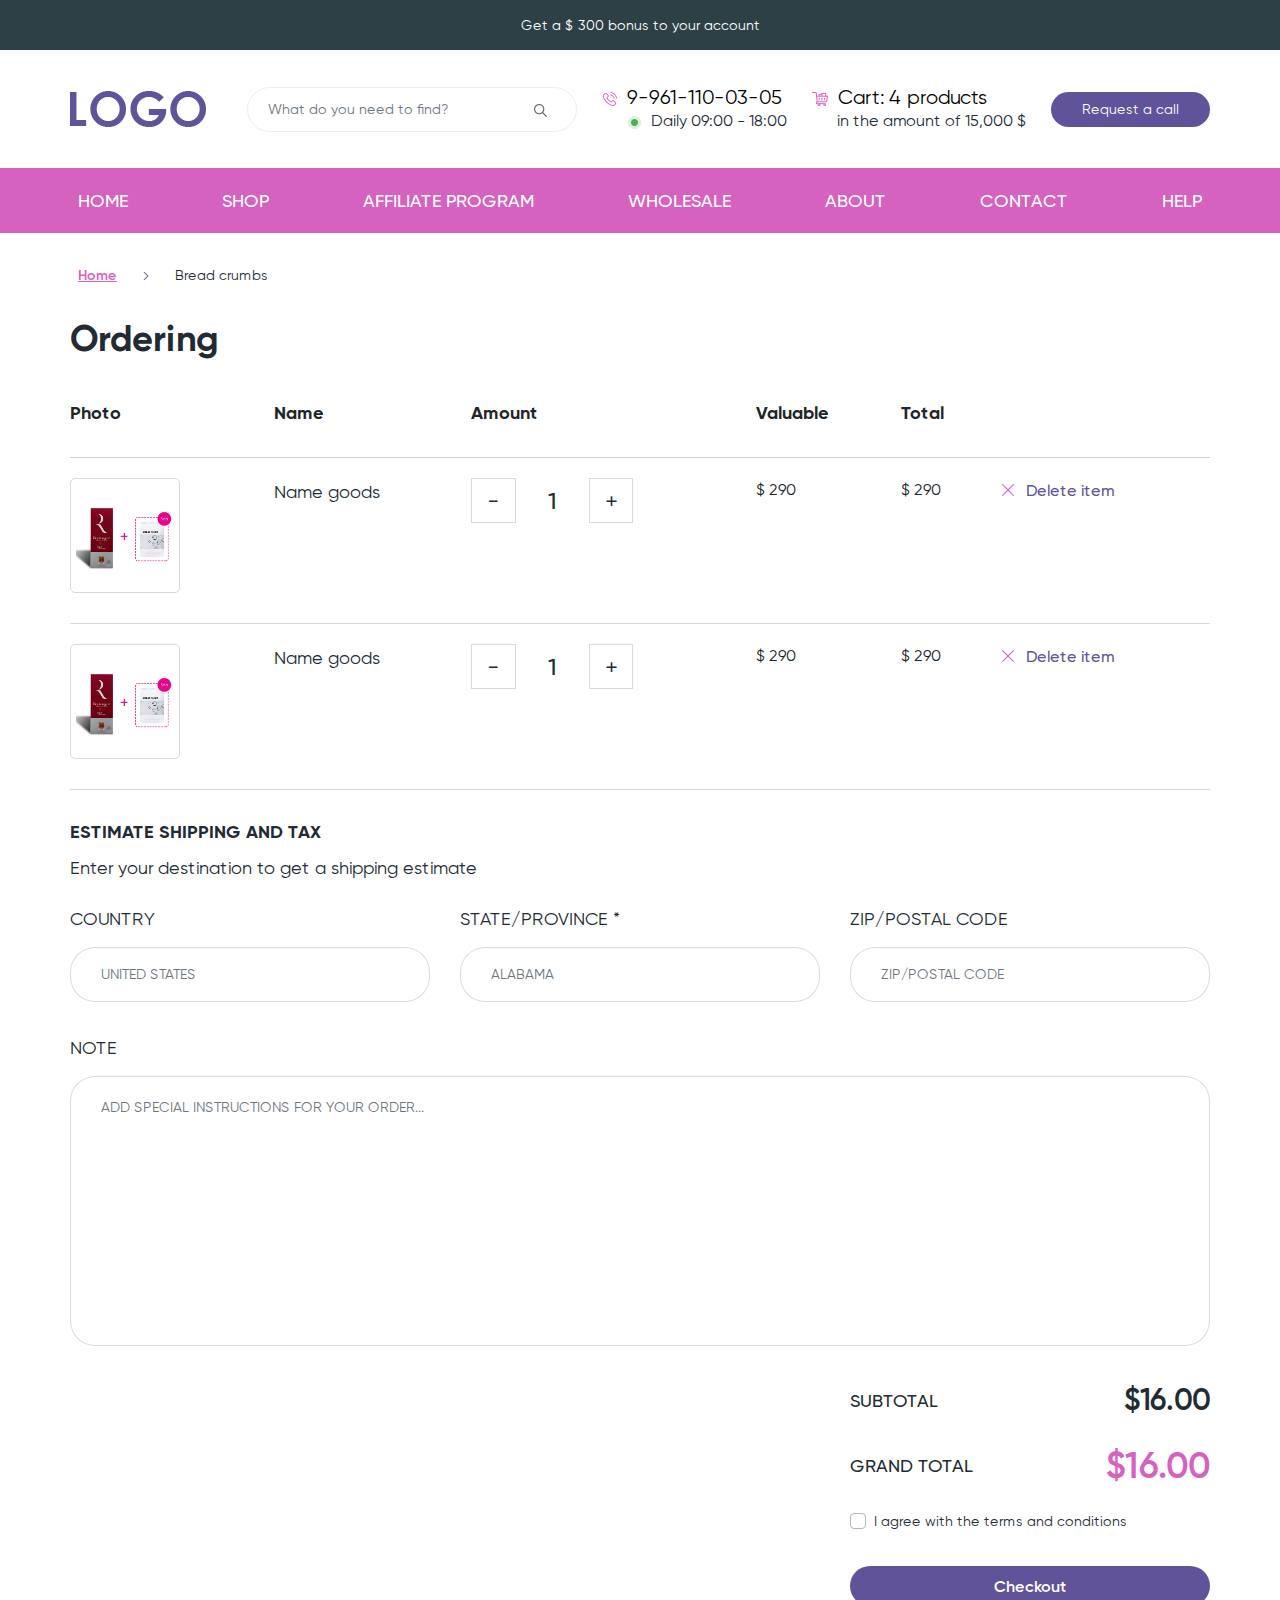
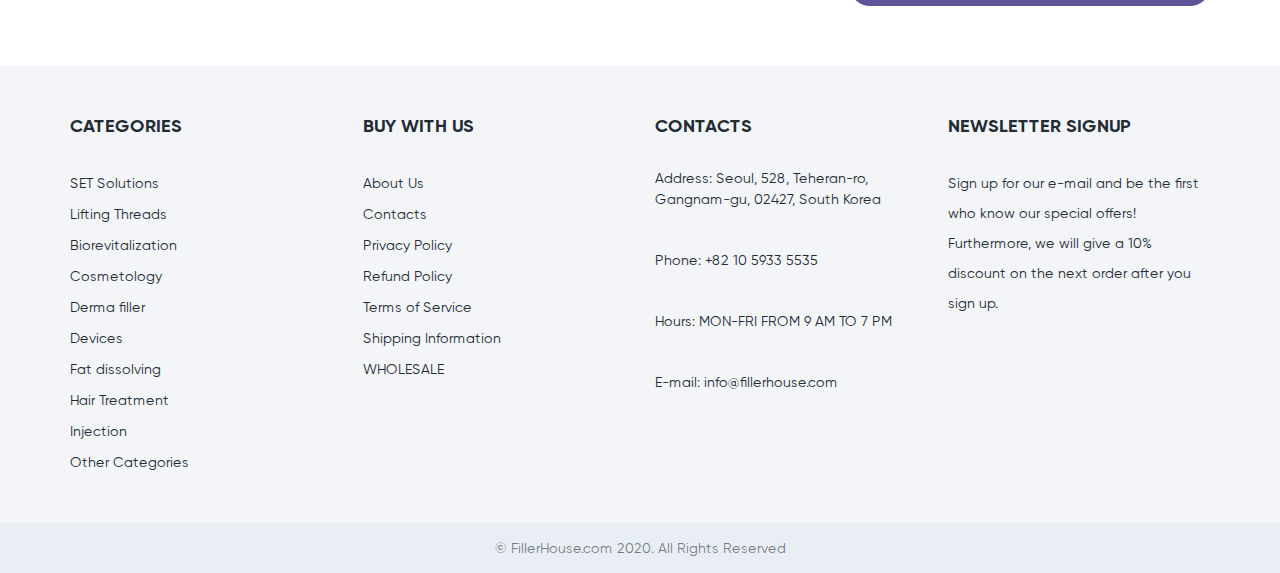
<file: order.html>
<!DOCTYPE html>
<html lang="en">

<head>
  <meta charset="utf-8">
  <meta http-equiv="X-UA-Compatible" content="IE=edge">
  <meta name="viewport" content="width=device-width, initial-scale=1, shrink-to-fit=no">

  <!-- Import main styles -->
  <link rel="stylesheet" href="assets/css/bootstrap.min.css">
  <link rel="stylesheet" href="https://cdn.jsdelivr.net/npm/bootstrap-icons@1.5.0/font/bootstrap-icons.css">
  <link rel="stylesheet" href="assets/css/jquery-ui.min.css">
  <link rel="stylesheet" href="assets/css/style.css">

  <!-- SCRIPTS -->
  <!--Import jQuery-->
  <script type="text/javascript" src="https://code.jquery.com/jquery-3.4.1.min.js"></script>
  <!-- Bootstrap Sripts -->
  <script src="assets/js/bootstrap.min.js"></script>
  <!-- Site Sripts -->
  <script src="assets/js/slick.min.js"></script>
  <script src="assets/js/jquery-ui.js"></script>
  <script src="assets/js/selectToUISlider.jQuery.js"></script>
  <script src="assets/js/functions.js"></script>

  <title>Shop | Order</title>

</head>

<body>

  <!-- Modal -->
  <div class="modal fade" id="modalRequestCall" aria-labelledby="modalRequestCallLabel" tabindex="-1"
    aria-hidden="true">
    <div class="modal-dialog">
      <div class="modal-content">
        <div class="modal-header">
          <h5 class="modal-title" id="modalRequestCallLabel">Modal title</h5>
          <button type="button" class="close" data-dismiss="modal" aria-label="Close">
            <span aria-hidden="true">&times;</span>
          </button>
        </div>
        <div class="modal-body">
          <form action="#" class="form-template">
            <div class="form-group">
              <label for="inputName">Name</label>
              <input type="text" class="form-control" id="inputName" placeholder="Your Name">
            </div> <!-- //.form-group -->
            <div class="form-group">
              <label for="inputPhone">Phone</label>
              <input type="tel" class="form-control" id="inputPhone" placeholder="Your Phone">
            </div> <!-- //.form-group -->
            <div class="form-group">
              <label for="inputEmail">Email</label>
              <input type="email" class="form-control" id="inputEmail" placeholder="Your Email">
            </div> <!-- //.form-group -->
            <div class="form-group">
              <label for="inputMessage">Message</label>
              <textarea type="text" class="form-control" id="inputMessage" placeholder="Your Message..."></textarea>
            </div> <!-- //.form-group -->
            <button type="button" class="btn btn-default">Submit</button>
          </form>
        </div>
      </div>
    </div>
  </div>
  <!-- Modal -->

  <header class="header">
    <div class="top-header">
      Get a $ 300 bonus to your account
    </div> <!-- //.top-header -->

    <nav class="navbar navbar-expand-lg d-block">
      <div class="header-info">
        <div class="container">
          <a class="navbar-brand" href="index.html"><img src="assets/img/logo.png" alt="logo"></a>
          <button class="navbar-toggler collapsed" type="button" data-toggle="collapse" data-target="#mainMenu"
            aria-controls="mainMenu" aria-expanded="false" aria-label="Toggle navigation">
            <span class="navbar-toggler-icon"><i class="bi bi-list"></i></span>
          </button>
          <form action="#" class="header-search">
            <div class="form-group">
              <input type="text" class="form-control" placeholder="What do you need to find?">
              <button type="button" class="btn"><img src="assets/img/icon_loop.png" alt="search"></button>
            </div>
          </form>
          <dl class="header-contact">
            <dt><a href="tel:99611100305"><img src="assets/img/icon_phone.png" alt="phone"
                  class="img-icon">9-961-110-03-05</a></dt>
            <dd><img src="assets/img/icon_online.png" alt="online" class="img-icon">Daily 09:00 - 18:00</dd>
          </dl>
          <dl class="header-contact">
            <dt><a href="cart.html"><img src="assets/img/icon_cart.png" alt="cart" class="img-icon">Cart: 4 products</a>
            </dt>
            <dd>in the amount of 15,000 $</dd>
          </dl>
          <a href="#modalRequestCall" class="btn btn-default" data-toggle="modal">Request a call</a>
        </div> <!-- //.container -->
      </div> <!-- //.header-info -->

      <div class="main-menu collapse navbar-collapse" id="mainMenu">
        <div class="container">
          <ul class="navbar-nav">
            <li class="nav-item active">
              <a class="nav-link" href="index.html">Home</a>
            </li>
            <li class="nav-item">
              <a class="nav-link" href="catalog.html">SHOP</a>
              <button class="submenu-toggler collapsed" type="button" data-toggle="collapse" data-target="#subMenu"
                aria-controls="subMenu" aria-expanded="false" aria-label="Toggle submenu"><i
                  class="bi bi-plus-lg"></i></button>
              <ul class="sub-menu collapse" id="subMenu">
                <li class="active"><a href="catalog.html">SET Solutions <i class="bi bi-chevron-right"></i></a></li>
                <li><a href="catalog.html">Lifting Threads <i class="bi bi-chevron-right"></i></a></li>
                <li><a href="catalog.html">Biorevitalization <i class="bi bi-chevron-right"></i></a></li>
                <li><a href="catalog.html">Cosmetology <i class="bi bi-chevron-right"></i></a></li>
                <li><a href="catalog.html">Derma filler <i class="bi bi-chevron-right"></i></a></li>
                <li><a href="catalog.html">Devices <i class="bi bi-chevron-right"></i></a></li>
                <li><a href="catalog.html">Fat dissolving <i class="bi bi-chevron-right"></i></a></li>
                <li><a href="catalog.html">Hair Treatment <i class="bi bi-chevron-right"></i></a></li>
                <li><a href="catalog.html">Injection <i class="bi bi-chevron-right"></i></a></li>
                <li><a href="catalog.html">Other Categories <i class="bi bi-chevron-right"></i></a></li>
              </ul>
            </li>
            <li class="nav-item">
              <a class="nav-link" href="#">AFFILIATE PROGRAM</a>
            </li>
            <li class="nav-item active">
              <a class="nav-link" href="#">WHOLESALE</a>
            </li>
            <li class="nav-item">
              <a class="nav-link" href="about.html">ABOUT</a>
            </li>
            <li class="nav-item">
              <a class="nav-link" href="contact.html">CONTACT</a>
            </li>
            <li class="nav-item">
              <a class="nav-link" href="#">HELP</a>
            </li>
          </ul>
        </div> <!-- //.container -->
      </div>
    </nav>
  </header>
  <div class="breadcrumbs-wrapper">
    <div class="container">
      <ul class="breadcrumbs">
        <li><a href="index.html">Home</a></li>
        <li><i class="bi bi-chevron-right"></i></li>
        <li>Bread crumbs</li>
      </ul>
    </div>
  </div> <!-- //.breadcrumbs-wrapper -->

  <section class="page-section cart">
    <div class="container">
      <h2 class="section-title text-left">Ordering</h2>
      <div class="cart-table table-responsive-lg">
        <table class="table">
          <thead>
            <tr>
              <th>Photo</th>
              <th>Name</th>
              <th>Amount</th>
              <th>Valuable</th>
              <th>Total</th>
              <th></th>
            </tr>
          </thead>
          <tbody>
            <tr>
              <td>
                <a href="product.html" class="product-image-link"><img src="assets/img/product.jpg" alt="product"></a>
              </td>
              <td><a href="product.html" class="product-title-link">Name goods</a></td>
              <td>
                <div class="product-amount">
                  <div class="input-group">
                    <input type="button" value="-" class="btn button-minus" data-field="quantity">
                    <input type="number" step="1" max="" value="1" name="quantity">
                    <input type="button" value="+" class="btn button-plus" data-field="quantity">
                  </div>
                </div> <!-- //.product-amount -->
              </td>
              <td>$ 290</td>
              <td>$ 290</td>
              <td><a href="#" class="product-delete-btn"><i class="bi bi-x-lg"></i><span>Delete item</span></a></td>
            </tr>
            <tr>
              <td scope="row">
                <a href="product.html" class="product-image-link"><img src="assets/img/product.jpg" alt="product"></a>
              </td>
              <td><a href="product.html" class="product-title-link">Name goods</a></td>
              <td>
                <div class="product-amount">
                  <div class="input-group">
                    <input type="button" value="-" class="btn button-minus" data-field="quantity">
                    <input type="number" step="1" max="" value="1" name="quantity">
                    <input type="button" value="+" class="btn button-plus" data-field="quantity">
                  </div>
                </div> <!-- //.product-amount -->
              </td>
              <td>$ 290</td>
              <td>$ 290</td>
              <td><a href="#" class="product-delete-btn"><i class="bi bi-x-lg"></i><span>Delete item</span></a></td>
            </tr>
          </tbody>
        </table>
      </div> <!-- //.table-responsive -->
      <div class="order-wrapper">
        <h4>ESTIMATE SHIPPING AND TAX</h4>
        <div class="subtitle">Enter your destination to get a shipping estimate</div>
        <form action="#" class="form-template mt-4 mb-3">
          <div class="row">
            <div class="form-group col-lg-4">
              <label for="inputCountry">Сountry</label>
              <input type="text" class="form-control" id="inputCountry" placeholder="United States">
            </div> <!-- //.form-group -->
            <div class="form-group col-lg-4">
              <label for="inputState">STATE/PROVINCE *</label>
              <input type="text" class="form-control" id="inputState" placeholder="Alabama">
            </div> <!-- //.form-group -->
            <div class="form-group col-lg-4">
              <label for="inputZip">ZIP/POSTAL CODE</label>
              <input type="text" class="form-control" id="inputZip" placeholder="ZIP/POSTAL CODE">
            </div> <!-- //.form-group -->
            <div class="form-group col-lg-12 mt-3">
              <label for="inputNote">NOTE</label>
              <textarea type="text" class="form-control" id="inputNote"
                placeholder="Add special instructions for your order..."></textarea>
            </div> <!-- //.form-group -->
          </div> <!-- //.row -->
        </form>
      </div> <!-- //.order-wrapper -->
      <div class="cart-bottom">
        <div class="row justify-content-end">
          <div class="col-lg-4">
            <dl class="cart-subtotal">
              <dt>SUBTOTAL</dt>
              <dd>$16.00</dd>
            </dl>
            <dl class="cart-total">
              <dt>GRAND TOTAL</dt>
              <dd>$16.00</dd>
            </dl>
            <div class="custom-control custom-checkbox">
              <input type="checkbox" class="custom-control-input" id="acceptCheckbox">
              <label class="custom-control-label" for="acceptCheckbox">I agree with the terms and conditions</label>
            </div>
            <button type="button" class="btn btn-default">Сheckout</button>
          </div> <!-- //.col -->
        </div> <!-- //.row -->
      </div> <!-- //.cart-bottom -->
    </div> <!-- //.container -->
  </section>

  <footer>
    <div class="footer">
      <div class="container">
        <div class="row">
          <div class="col-md-3">
            <h3 class="footer-title">CATEGORIES</h3>
            <ul class="footer-menu">
              <li><a href="#">SET Solutions</a></li>
              <li><a href="#">Lifting Threads</a></li>
              <li><a href="#">Biorevitalization</a></li>
              <li><a href="#">Cosmetology</a></li>
              <li><a href="#">Derma filler</a></li>
              <li><a href="#">Devices</a></li>
              <li><a href="#">Fat dissolving</a></li>
              <li><a href="#">Hair Treatment</a></li>
              <li><a href="#">Injection</a></li>
              <li><a href="#">Other Categories</a></li>
            </ul>
          </div> <!-- //.col -->
          <div class="col">
            <h3 class="footer-title">BUY WITH US</h3>
            <ul class="footer-menu">
              <li><a href="#">About Us</a></li>
              <li><a href="#">Contacts</a></li>
              <li><a href="#">Privacy Policy</a></li>
              <li><a href="#">Refund Policy</a></li>
              <li><a href="#">Terms of Service</a></li>
              <li><a href="#">Shipping Information</a></li>
              <li><a href="#">WHOLESALE</a></li>
            </ul>
          </div> <!-- //.col -->
          <div class="col-md-3">
            <h3 class="footer-title">CONTACTS</h3>
            <ul class="footer-contacts">
              <li>Address: Seoul, 528, Teheran-ro, Gangnam-gu, 02427, South Korea</li>
              <li>Phone: +82 10 5933 5535</li>
              <li>Hours: MON-FRI FROM 9 AM TO 7 PM</li>
              <li>E-mail: info@fillerhouse.com</li>
            </ul>
          </div> <!-- //.col -->
          <div class="col">
            <h3 class="footer-title">NEWSLETTER SIGNUP</h3>
            <p>Sign up for our e-mail and be the first who know our special offers! Furthermore, we will give a 10%
              discount on the next order after you sign up.</p>
          </div> <!-- //.col -->
        </div> <!-- //.row -->
      </div> <!-- //.container -->
    </div> <!-- //.footer -->
    <div class="footer-copyright">
      &copy; FillerHouse.com 2020. All Rights Reserved
    </div> <!-- //.footer-copyright -->
  </footer>

</body>

</html>
</file>
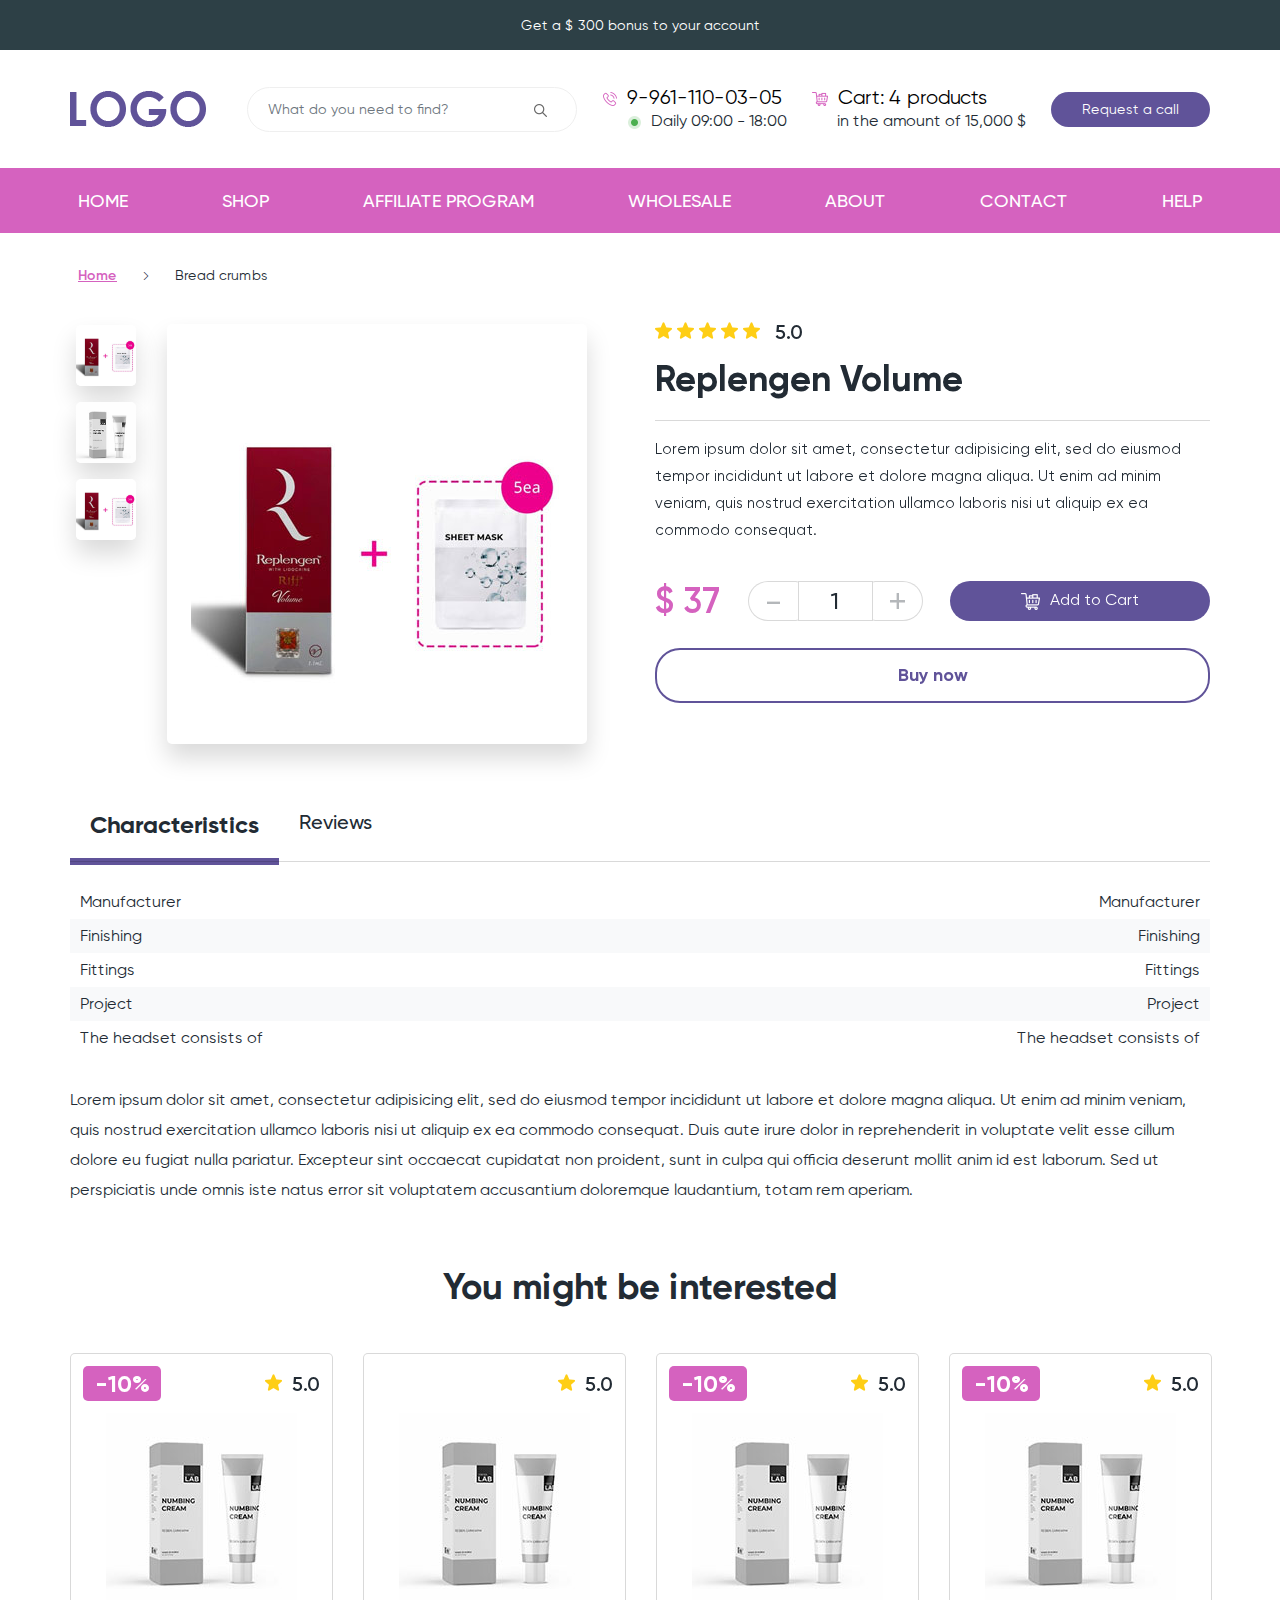
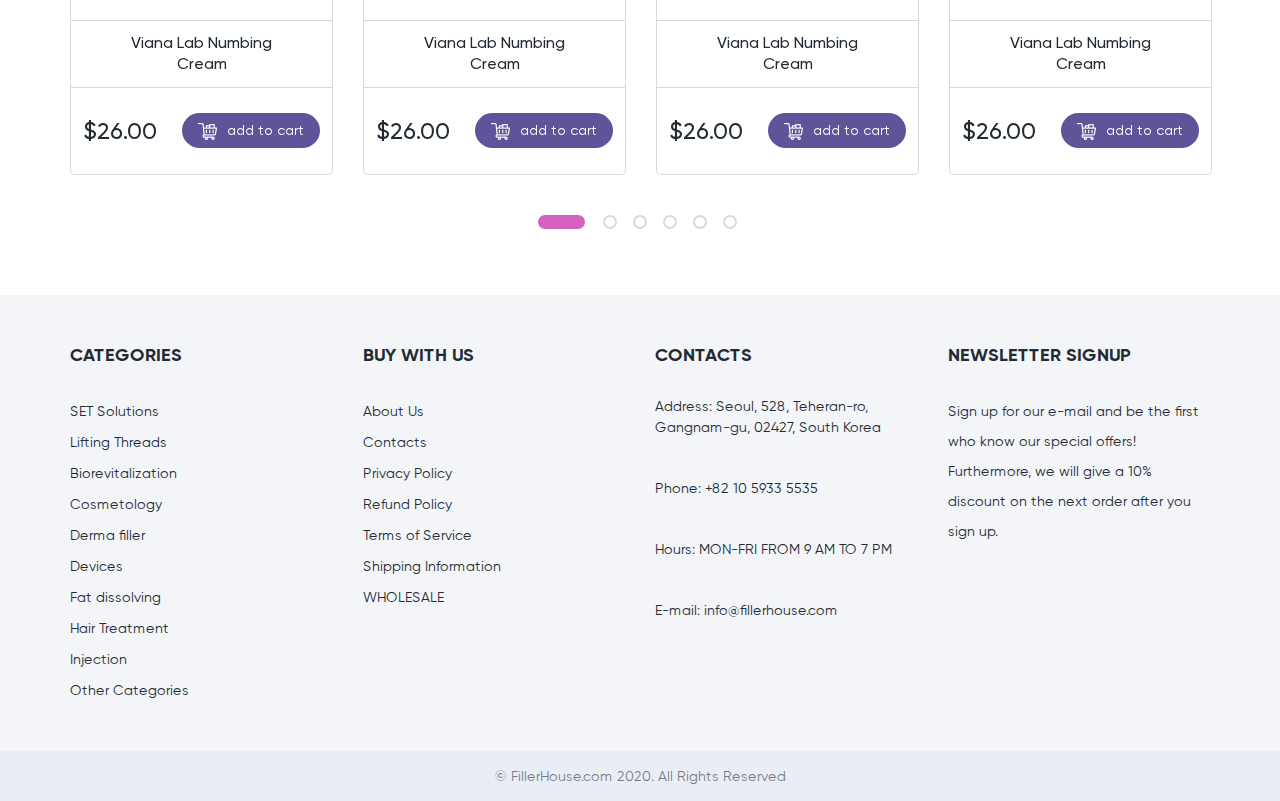
<file: product.html>
<!DOCTYPE html>
<html lang="en">

<head>
  <meta charset="utf-8">
  <meta http-equiv="X-UA-Compatible" content="IE=edge">
  <meta name="viewport" content="width=device-width, initial-scale=1, shrink-to-fit=no">

  <!-- Import main styles -->
  <link rel="stylesheet" href="assets/css/bootstrap.min.css">
  <link rel="stylesheet" href="https://cdn.jsdelivr.net/npm/bootstrap-icons@1.5.0/font/bootstrap-icons.css">
  <link rel="stylesheet" href="assets/css/jquery-ui.min.css">
  <link rel="stylesheet" href="assets/css/style.css">

  <!-- SCRIPTS -->
  <!--Import jQuery-->
  <script type="text/javascript" src="https://code.jquery.com/jquery-3.4.1.min.js"></script>
  <!-- Bootstrap Sripts -->
  <script src="assets/js/bootstrap.min.js"></script>
  <!-- Site Sripts -->
  <script src="assets/js/slick.min.js"></script>
  <script src="assets/js/jquery-ui.js"></script>
  <script src="assets/js/selectToUISlider.jQuery.js"></script>
  <script src="assets/js/functions.js"></script>

  <title>Shop | Product</title>

</head>

<body>

  <!-- Modal -->
  <div class="modal fade" id="modalRequestCall" aria-labelledby="modalRequestCallLabel" tabindex="-1"
    aria-hidden="true">
    <div class="modal-dialog">
      <div class="modal-content">
        <div class="modal-header">
          <h5 class="modal-title" id="modalRequestCallLabel">Modal title</h5>
          <button type="button" class="close" data-dismiss="modal" aria-label="Close">
            <span aria-hidden="true">&times;</span>
          </button>
        </div>
        <div class="modal-body">
          <form action="#" class="form-template">
            <div class="form-group">
              <label for="inputName">Name</label>
              <input type="text" class="form-control" id="inputName" placeholder="Your Name">
            </div> <!-- //.form-group -->
            <div class="form-group">
              <label for="inputPhone">Phone</label>
              <input type="tel" class="form-control" id="inputPhone" placeholder="Your Phone">
            </div> <!-- //.form-group -->
            <div class="form-group">
              <label for="inputEmail">Email</label>
              <input type="email" class="form-control" id="inputEmail" placeholder="Your Email">
            </div> <!-- //.form-group -->
            <div class="form-group">
              <label for="inputMessage">Message</label>
              <textarea type="text" class="form-control" id="inputMessage" placeholder="Your Message..."></textarea>
            </div> <!-- //.form-group -->
            <button type="button" class="btn btn-default">Submit</button>
          </form>
        </div>
      </div>
    </div>
  </div>
  <!-- Modal -->

  <header class="header">
    <div class="top-header">
      Get a $ 300 bonus to your account
    </div> <!-- //.top-header -->

    <nav class="navbar navbar-expand-lg d-block">
      <div class="header-info">
        <div class="container">
          <a class="navbar-brand" href="index.html"><img src="assets/img/logo.png" alt="logo"></a>
          <button class="navbar-toggler collapsed" type="button" data-toggle="collapse" data-target="#mainMenu"
            aria-controls="mainMenu" aria-expanded="false" aria-label="Toggle navigation">
            <span class="navbar-toggler-icon"><i class="bi bi-list"></i></span>
          </button>
          <form action="#" class="header-search">
            <div class="form-group">
              <input type="text" class="form-control" placeholder="What do you need to find?">
              <button type="button" class="btn"><img src="assets/img/icon_loop.png" alt="search"></button>
            </div>
          </form>
          <dl class="header-contact">
            <dt><a href="tel:99611100305"><img src="assets/img/icon_phone.png" alt="phone"
                  class="img-icon">9-961-110-03-05</a></dt>
            <dd><img src="assets/img/icon_online.png" alt="online" class="img-icon">Daily 09:00 - 18:00</dd>
          </dl>
          <dl class="header-contact">
            <dt><a href="cart.html"><img src="assets/img/icon_cart.png" alt="cart" class="img-icon">Cart: 4 products</a>
            </dt>
            <dd>in the amount of 15,000 $</dd>
          </dl>
          <a href="#modalRequestCall" class="btn btn-default" data-toggle="modal">Request a call</a>
        </div> <!-- //.container -->
      </div> <!-- //.header-info -->

      <div class="main-menu collapse navbar-collapse" id="mainMenu">
        <div class="container">
          <ul class="navbar-nav">
            <li class="nav-item active">
              <a class="nav-link" href="index.html">Home</a>
            </li>
            <li class="nav-item">
              <a class="nav-link" href="catalog.html">SHOP</a>
              <button class="submenu-toggler collapsed" type="button" data-toggle="collapse" data-target="#subMenu"
                aria-controls="subMenu" aria-expanded="false" aria-label="Toggle submenu"><i
                  class="bi bi-plus-lg"></i></button>
              <ul class="sub-menu collapse" id="subMenu">
                <li class="active"><a href="catalog.html">SET Solutions <i class="bi bi-chevron-right"></i></a></li>
                <li><a href="catalog.html">Lifting Threads <i class="bi bi-chevron-right"></i></a></li>
                <li><a href="catalog.html">Biorevitalization <i class="bi bi-chevron-right"></i></a></li>
                <li><a href="catalog.html">Cosmetology <i class="bi bi-chevron-right"></i></a></li>
                <li><a href="catalog.html">Derma filler <i class="bi bi-chevron-right"></i></a></li>
                <li><a href="catalog.html">Devices <i class="bi bi-chevron-right"></i></a></li>
                <li><a href="catalog.html">Fat dissolving <i class="bi bi-chevron-right"></i></a></li>
                <li><a href="catalog.html">Hair Treatment <i class="bi bi-chevron-right"></i></a></li>
                <li><a href="catalog.html">Injection <i class="bi bi-chevron-right"></i></a></li>
                <li><a href="catalog.html">Other Categories <i class="bi bi-chevron-right"></i></a></li>
              </ul>
            </li>
            <li class="nav-item">
              <a class="nav-link" href="#">AFFILIATE PROGRAM</a>
            </li>
            <li class="nav-item active">
              <a class="nav-link" href="#">WHOLESALE</a>
            </li>
            <li class="nav-item">
              <a class="nav-link" href="about.html">ABOUT</a>
            </li>
            <li class="nav-item">
              <a class="nav-link" href="contact.html">CONTACT</a>
            </li>
            <li class="nav-item">
              <a class="nav-link" href="#">HELP</a>
            </li>
          </ul>
        </div> <!-- //.container -->
      </div>
    </nav>
  </header>

  <div class="breadcrumbs-wrapper">
    <div class="container">
      <ul class="breadcrumbs">
        <li><a href="index.html">Home</a></li>
        <li><i class="bi bi-chevron-right"></i></li>
        <li>Bread crumbs</li>
      </ul>
    </div>
  </div> <!-- //.breadcrumbs-wrapper -->

  <section class="page-section product">
    <div class="container">
      <div class="row mb-2">
        <div class="col-md-12 col-lg-6">
          <div class="product-image">
            <div class="product-image-nav-slider">
              <div class="image-small">
                <img src="assets/img/product.jpg" alt="product">
              </div>
              <div class="image-small">
                <img src="assets/img/item_1.jpg" alt="product">
              </div>
              <div class="image-small">
                <img src="assets/img/product.jpg" alt="product">
              </div>
            </div> <!-- //.product-image-nav-slider" -->
            <div class="product-image-slider">
              <div class="image-big">
                <div class="img-wrapper">
                  <img src="assets/img/product.jpg" alt="product">
                </div>
              </div>
              <div class="image-big">
                <div class="img-wrapper">
                  <img src="assets/img/item_1.jpg" alt="product">
                </div>
              </div>
              <div class="image-big">
                <div class="img-wrapper">
                  <img src="assets/img/product.jpg" alt="product">
                </div>
              </div>
            </div> <!-- //.product-image-slider -->
          </div> <!-- //.product-image -->
        </div> <!-- //.col-lg-6 -->
        <div class="col-lg-6">
          <div class="product-rating">
            <ul class="rating-stars">
              <li><img src="assets/img/icon_star.png" alt="rating star"></li>
              <li><img src="assets/img/icon_star.png" alt="rating star"></li>
              <li><img src="assets/img/icon_star.png" alt="rating star"></li>
              <li><img src="assets/img/icon_star.png" alt="rating star"></li>
              <li><img src="assets/img/icon_star.png" alt="rating star"></li>
            </ul>
            <span>5.0</span>
          </div> <!-- //.product-rating -->
          <h2 class="section-title text-left">Replengen Volume</h2>
          <div class="product-descrioption">
            Lorem ipsum dolor sit amet, consectetur adipisicing elit, sed do eiusmod tempor incididunt ut labore et
            dolore magna aliqua. Ut enim ad minim veniam, quis nostrud exercitation ullamco laboris nisi ut aliquip ex
            ea commodo consequat.
          </div> <!-- //.product-descrioption -->
          <div class="product-meta">
            <div class="product-price">
              $ 37
            </div> <!-- //.product-price -->
            <div class="product-amount">
              <div class="input-group">
                <input type="button" value="-" class="btn button-minus" data-field="quantity">
                <input type="number" step="1" max="" value="1" name="quantity">
                <input type="button" value="+" class="btn button-plus" data-field="quantity">
              </div>
            </div> <!-- //.product-amount -->
            <a href="cart.html" class="btn btn-cart">Add to Cart</a>
            <a href="order.html" class="btn btn-buy">Buy now</a>
          </div> <!-- //.product-meta -->
        </div> <!-- //.col-lg-6 -->
      </div> <!-- //.row -->
      <div class="product-tabs">
        <ul class="nav nav-pills" id="productTabs" role="tablist">
          <li class="nav-item" role="presentation">
            <a class="nav-link active" id="productTab1" data-toggle="pill" href="#productTabContent1" role="tab"
              aria-controls="productTabContent1" aria-selected="true">Characteristics</a>
          </li>
          <li class="nav-item" role="presentation">
            <a class="nav-link" id="productTab2" data-toggle="pill" href="#productTabContent2" role="tab"
              aria-controls="productTabContent2" aria-selected="false">Reviews</a>
          </li>
        </ul>
        <div class="tab-content" id="productTabContent">
          <div class="tab-pane fade show active" id="productTabContent1" role="tabpanel" aria-labelledby="productTab1">
            <div class="product-options">
              <dl>
                <dt>Manufacturer</dt>
                <dd>Manufacturer</dd>
              </dl>
              <dl class="bg-light">
                <dt>Finishing</dt>
                <dd>Finishing</dd>
              </dl>
              <dl>
                <dt>Fittings</dt>
                <dd>Fittings</dd>
              </dl>
              <dl class="bg-light">
                <dt>Project</dt>
                <dd>Project</dd>
              </dl>
              <dl>
                <dt>The headset consists of</dt>
                <dd>The headset consists of</dd>
              </dl>
            </div> <!-- //.product-options -->
            <p>Lorem ipsum dolor sit amet, consectetur adipisicing elit, sed do eiusmod tempor incididunt ut labore et
              dolore magna aliqua. Ut enim ad minim veniam, quis nostrud exercitation ullamco laboris nisi ut aliquip ex
              ea commodo consequat. Duis aute irure dolor in reprehenderit in voluptate velit esse cillum dolore eu
              fugiat nulla pariatur. Excepteur sint occaecat cupidatat non proident, sunt in culpa qui officia deserunt
              mollit anim id est laborum. Sed ut perspiciatis unde omnis iste natus error sit voluptatem accusantium
              doloremque laudantium, totam rem aperiam.</p>
          </div>
          <div class="tab-pane fade" id="productTabContent2" role="tabpanel" aria-labelledby="productTab1">
            <p>Lorem ipsum dolor sit amet consectetur adipisicing, elit. Totam architecto molestias ea labore vitae
              quidem nesciunt doloremque, eius aliquam? Corrupti quasi maiores, molestias, perferendis ratione odio
              veniam dolore consectetur omnis.</p>
          </div>
        </div>
      </div> <!-- //.product-tabs -->
    </div> <!-- //.container -->
  </section>

  <section class="page-section pt-0">
    <div class="container">
      <h2 class="section-title">You might be interested</h2>
      <div class="watched-items-slider items-slider">
        <div class="item">
          <div class="item-wrapper">
            <div class="item-top">
              <div class="item-sale">-10%</div>
              <div class="item-rating">5.0</div>
            </div> <!-- //.item-top -->
            <a href="product.html" class="item-img"><img src="assets/img/item_1.jpg" alt="item"></a>
            <a href="product.html" class="item-title">Viana Lab Numbing Cream </a>
            <div class="item-bottom">
              <div class="item-price">$26.00</div> <!-- //.item-price -->
              <a href="#" class="btn btn-cart">add to cart</a> <!-- //.item-cart -->
            </div> <!-- //.item-bottom -->
          </div> <!-- //.item-wrapper -->
        </div> <!-- //.item -->
        <div class="item">
          <div class="item-wrapper">
            <div class="item-top">
              <div class="item-rating">5.0</div>
            </div> <!-- //.item-top -->
            <a href="product.html" class="item-img"><img src="assets/img/item_1.jpg" alt="item"></a>
            <a href="product.html" class="item-title">Viana Lab Numbing Cream </a>
            <div class="item-bottom">
              <div class="item-price">$26.00</div> <!-- //.item-price -->
              <a href="#" class="btn btn-cart">add to cart</a> <!-- //.item-cart -->
            </div> <!-- //.item-bottom -->
          </div> <!-- //.item-wrapper -->
        </div> <!-- //.item -->
        <div class="item">
          <div class="item-wrapper">
            <div class="item-top">
              <div class="item-sale">-10%</div>
              <div class="item-rating">5.0</div>
            </div> <!-- //.item-top -->
            <a href="product.html" class="item-img"><img src="assets/img/item_1.jpg" alt="item"></a>
            <a href="product.html" class="item-title">Viana Lab Numbing Cream </a>
            <div class="item-bottom">
              <div class="item-price">$26.00</div> <!-- //.item-price -->
              <a href="#" class="btn btn-cart">add to cart</a> <!-- //.item-cart -->
            </div> <!-- //.item-bottom -->
          </div> <!-- //.item-wrapper -->
        </div> <!-- //.item -->
        <div class="item">
          <div class="item-wrapper">
            <div class="item-top">
              <div class="item-sale">-10%</div>
              <div class="item-rating">5.0</div>
            </div> <!-- //.item-top -->
            <a href="product.html" class="item-img"><img src="assets/img/item_1.jpg" alt="item"></a>
            <a href="product.html" class="item-title">Viana Lab Numbing Cream </a>
            <div class="item-bottom">
              <div class="item-price">$26.00</div> <!-- //.item-price -->
              <a href="#" class="btn btn-cart">add to cart</a> <!-- //.item-cart -->
            </div> <!-- //.item-bottom -->
          </div> <!-- //.item-wrapper -->
        </div> <!-- //.item -->
        <div class="item">
          <div class="item-wrapper">
            <div class="item-top">
              <div class="item-sale">-10%</div>
              <div class="item-rating">5.0</div>
            </div> <!-- //.item-top -->
            <a href="product.html" class="item-img"><img src="assets/img/item_1.jpg" alt="item"></a>
            <a href="product.html" class="item-title">Viana Lab Numbing Cream </a>
            <div class="item-bottom">
              <div class="item-price">$26.00</div> <!-- //.item-price -->
              <a href="#" class="btn btn-cart">add to cart</a> <!-- //.item-cart -->
            </div> <!-- //.item-bottom -->
          </div> <!-- //.item-wrapper -->
        </div> <!-- //.item -->
        <div class="item">
          <div class="item-wrapper">
            <div class="item-top">
              <div class="item-sale">-10%</div>
              <div class="item-rating">5.0</div>
            </div> <!-- //.item-top -->
            <a href="product.html" class="item-img"><img src="assets/img/item_1.jpg" alt="item"></a>
            <a href="product.html" class="item-title">Viana Lab Numbing Cream </a>
            <div class="item-bottom">
              <div class="item-price">$26.00</div> <!-- //.item-price -->
              <a href="#" class="btn btn-cart">add to cart</a> <!-- //.item-cart -->
            </div> <!-- //.item-bottom -->
          </div> <!-- //.item-wrapper -->
        </div> <!-- //.item -->
      </div> <!-- //.popular-items-slider -->
    </div> <!-- //.container -->
  </section>

  <footer>
    <div class="footer">
      <div class="container">
        <div class="row">
          <div class="col-md-3">
            <h3 class="footer-title">CATEGORIES</h3>
            <ul class="footer-menu">
              <li><a href="#">SET Solutions</a></li>
              <li><a href="#">Lifting Threads</a></li>
              <li><a href="#">Biorevitalization</a></li>
              <li><a href="#">Cosmetology</a></li>
              <li><a href="#">Derma filler</a></li>
              <li><a href="#">Devices</a></li>
              <li><a href="#">Fat dissolving</a></li>
              <li><a href="#">Hair Treatment</a></li>
              <li><a href="#">Injection</a></li>
              <li><a href="#">Other Categories</a></li>
            </ul>
          </div> <!-- //.col -->
          <div class="col">
            <h3 class="footer-title">BUY WITH US</h3>
            <ul class="footer-menu">
              <li><a href="#">About Us</a></li>
              <li><a href="#">Contacts</a></li>
              <li><a href="#">Privacy Policy</a></li>
              <li><a href="#">Refund Policy</a></li>
              <li><a href="#">Terms of Service</a></li>
              <li><a href="#">Shipping Information</a></li>
              <li><a href="#">WHOLESALE</a></li>
            </ul>
          </div> <!-- //.col -->
          <div class="col-md-3">
            <h3 class="footer-title">CONTACTS</h3>
            <ul class="footer-contacts">
              <li>Address: Seoul, 528, Teheran-ro, Gangnam-gu, 02427, South Korea</li>
              <li>Phone: +82 10 5933 5535</li>
              <li>Hours: MON-FRI FROM 9 AM TO 7 PM</li>
              <li>E-mail: info@fillerhouse.com</li>
            </ul>
          </div> <!-- //.col -->
          <div class="col">
            <h3 class="footer-title">NEWSLETTER SIGNUP</h3>
            <p>Sign up for our e-mail and be the first who know our special offers! Furthermore, we will give a 10%
              discount on the next order after you sign up.</p>
          </div> <!-- //.col -->
        </div> <!-- //.row -->
      </div> <!-- //.container -->
    </div> <!-- //.footer -->
    <div class="footer-copyright">
      &copy; FillerHouse.com 2020. All Rights Reserved
    </div> <!-- //.footer-copyright -->
  </footer>

</body>

</html>
</file>
<file: assets/css/style.css>
@charset "UTF-8";
/* 100 Thin (Hairline)
200 Extra Light (Ultra Light)
300 Light
400 Normal
500 Medium
600 Semi Bold (Demi Bold)
700 Bold
800 Extra Bold (Ultra Bold)
900 Black (Heavy) */
@font-face {
  font-family: 'Gilroy';
  src: url('../fonts/Gilroy-Regular.eot');
  src: url('../fonts/Gilroy-Regular.eot?#iefix') format('embedded-opentype'), url('../fonts/Gilroy-Regular.woff') format('woff'), url('../fonts/Gilroy-Regular.ttf') format('truetype'), url('../fonts/Gilroy-Regular.svg#Gilroy') format('svg');
  font-weight: 400;
  font-style: normal;
}
@font-face {
  font-family: 'Gilroy';
  src: url('../fonts/Gilroy-Bold.eot');
  src: url('../fonts/Gilroy-Bold.eot?#iefix') format('embedded-opentype'), url('../fonts/Gilroy-Bold.woff') format('woff'), url('../fonts/Gilroy-Bold.ttf') format('truetype'), url('../fonts/Gilroy-Bold.svg#Gilroy') format('svg');
  font-weight: 700;
  font-style: normal;
}
@font-face {
  font-family: 'Gilroy';
  src: url('../fonts/Gilroy-SemiBold.eot');
  src: url('../fonts/Gilroy-SemiBold.eot?#iefix') format('embedded-opentype'), url('../fonts/Gilroy-SemiBold.woff') format('woff'), url('../fonts/Gilroy-SemiBold.ttf') format('truetype'), url('../fonts/Gilroy-SemiBold.svg#Gilroy') format('svg');
  font-weight: 600;
  font-style: normal;
}
@font-face {
  font-family: 'Gilroy';
  src: url('../fonts/Gilroy-Bold.eot');
  src: url('../fonts/Gilroy-Bold.eot?#iefix') format('embedded-opentype'), url('../fonts/Gilroy-Bold.woff') format('woff'), url('../fonts/Gilroy-Bold.ttf') format('truetype'), url('../fonts/Gilroy-Bold.svg#Gilroy') format('svg');
  font-weight: 900;
  font-style: normal;
}
@font-face {
  font-family: 'Gilroy';
  src: url('../fonts/Gilroy-Medium.eot');
  src: url('../fonts/Gilroy-Medium.eot?#iefix') format('embedded-opentype'), url('../fonts/Gilroy-Medium.woff') format('woff'), url('../fonts/Gilroy-Medium.ttf') format('truetype'), url('../fonts/Gilroy-Medium.svg#Gilroy') format('svg');
  font-weight: 500;
  font-style: normal;
}
@font-face {
  font-family: 'Gilroy';
  src: url('../fonts/Gilroy-Light.eot');
  src: url('../fonts/Gilroy-Light.eot?#iefix') format('embedded-opentype'), url('../fonts/Gilroy-Light.woff') format('woff'), url('../fonts/Gilroy-Light.ttf') format('truetype'), url('../fonts/Gilroy-Light.svg#Gilroy') format('svg');
  font-weight: 300;
  font-style: normal;
}
@font-face {
  font-family: 'Gilroy';
  src: url('../fonts/Gilroy-Thin.eot');
  src: url('../fonts/Gilroy-Thin.eot?#iefix') format('embedded-opentype'), url('../fonts/Gilroy-Thin.woff') format('woff'), url('../fonts/Gilroy-Thin.ttf') format('truetype'), url('../fonts/Gilroy-Thin.svg#Gilroy') format('svg');
  font-weight: 100;
  font-style: normal;
}
.btn-link {
  color: #605399;
  text-decoration: underline;
  font-size: 14px;
}
.btn-link:hover {
  color: #d562bf;
}
.btn-default {
  background-color: #605399;
  color: white;
  font-size: 14px;
  border-radius: 25px;
  padding-left: 30px;
  padding-right: 30px;
}
.btn-default:hover {
  background-color: #d562bf;
  color: white;
}
.bg-lilac {
  background-color: #f3f1f8;
}
.btn-cart {
  background-color: #605399;
  color: white;
  font-size: 14px;
  border-radius: 25px;
  padding-left: 15px;
  padding-right: 15px;
}
.btn-cart:hover {
  background-color: #d562bf;
  color: white;
}
.btn-cart::before {
  content: '';
  display: inline-block;
  width: 19px;
  height: 17px;
  background-size: 19px 17px;
  margin-right: 10px;
  background: url('../img/icon_cart_btn.png') no-repeat;
  vertical-align: middle;
  line-height: 19px;
}
.nav-link {
  display: inline-block;
}
.nav-item:hover .nav-link {
  color: #605399;
}
.navbar-toggler {
  padding: 0;
  font-size: 2rem;
  line-height: 1.5;
  color: #d562bf;
}
.navbar-toggler.collapsed {
  color: #605399;
}
.submenu-toggler {
  float: right;
  background-color: transparent;
  color: #605399;
  font-weight: 600;
  padding: 1.19rem 1rem;
}
.submenu-toggler.collapsed {
  color: white;
}
.sub-menu {
  background-color: white;
  list-style: none;
  margin-bottom: 0;
  padding: 20px 25px;
  border-radius: 5px;
  width: 285px;
  box-shadow: 0 5px 5px 5px rgba(0, 0, 0, 0.15);
  border: none;
}
.sub-menu li a {
  font-size: 16px;
  color: #222b34;
  font-weight: 500;
  display: block;
  width: 100%;
  padding: 8px 0;
  border-bottom: 1px solid rgba(0, 0, 0, 0.15);
}
.sub-menu li a:hover {
  color: #d562bf;
}
.sub-menu li a .bi {
  float: right;
  vertical-align: middle;
}
.sub-menu li:last-child a {
  border: none;
}
.sort-category {
  margin-bottom: 20px;
}
.sort-category label {
  font-weight: 600;
  margin-right: 20px;
}
.sort-category .custom-select {
  width: 255px;
  height: 45px;
  color: #222b34;
  font-size: 14px;
  border-color: #efefef;
  background: #ffffff url("data:image/svg+xml,%3csvg xmlns='http://www.w3.org/2000/svg' width='16' height='16' viewBox='0 0 16 16'%3e%3cpath fill='%222b34' d='M 1.646 4.646 a 0.5 0.5 0 0 1 0.708 0 L 8 10.293 l 5.646 -5.647 a 0.5 0.5 0 0 1 0.708 0.708 l -6 6 a 0.5 0.5 0 0 1 -0.708 0 l -6 -6 a 0.5 0.5 0 0 1 0 -0.708 Z'/%3e%3c/svg%3e") right 0.75rem center / 8px 10px no-repeat;
}
.sort-category .custom-select:focus {
  box-shadow: 0 0 2px 1px rgba(213, 98, 191, 0.25);
  border-color: #d562bf;
}
.pagination {
  justify-content: center;
  margin-top: 10px;
}
.pagination li {
  margin-left: 7px;
  margin-right: 7px;
}
.pagination li a {
  display: block;
  font-size: 24px;
  font-weight: 500;
  color: #222b34;
  width: 40px;
  height: 40px;
  line-height: 40px;
  vertical-align: middle;
  text-align: center;
  background-color: transparent;
  border-radius: 50%;
}
.pagination li a:hover {
  color: #d562bf;
}
.pagination li.active a {
  background-color: #605399;
  color: white;
}
.pagination li.active a:hover {
  background-color: #d562bf;
}
.breadcrumbs {
  list-style: none;
  padding-left: .5rem;
  margin-bottom: 30px;
}
.breadcrumbs li {
  display: inline-block;
  font-size: 14px;
}
.breadcrumbs li a {
  color: #d562bf;
  font-weight: 600;
  text-decoration: underline;
}
.breadcrumbs li i {
  font-size: 10px;
  display: inline-block;
  margin-left: 20px;
  margin-right: 20px;
}
.sidebar-header {
  background-color: #2d4046;
  color: white;
  font-size: 18px;
  font-weight: 700;
  border-top-right-radius: 5px;
  border-top-left-radius: 5px;
  border: 1px solid #2d4046;
  text-align: center;
  height: 55px;
  line-height: 55px;
  vertical-align: middle;
}
.sidebar {
  border: 1px solid rgba(0, 0, 0, 0.15);
  border-bottom-right-radius: 5px;
  border-bottom-left-radius: 5px;
  margin-bottom: 30px;
}
.sidebar .form-group {
  padding: 20px;
  margin-bottom: 0;
  border-top: 1px solid rgba(0, 0, 0, 0.15);
}
.sidebar .form-group .label {
  font-weight: 600;
  margin-bottom: 10px;
}
.sidebar .form-group label {
  font-size: 14px;
  margin-right: 5px;
}
.sidebar .form-group .form-control {
  width: 70px;
  height: 25px;
  line-height: 25px;
  font-size: 14px;
  color: #222b34;
  display: inline-block;
}
.sidebar .form-group .form-control:focus {
  box-shadow: 0 0 2px 1px rgba(213, 98, 191, 0.25);
  border-color: #d562bf;
}
.custom-checkbox {
  min-height: 1.7rem;
  vertical-align: middle;
}
.custom-checkbox label {
  line-height: 1.75;
  font-size: 14px;
}
.custom-control-input {
  border-color: rgba(0, 0, 0, 0.1);
}
.custom-control-input:checked ~ .custom-control-label::before {
  border-color: #d562bf;
  background-color: #d562bf;
}
.custom-control-input:focus ~ .custom-control-label::before {
  box-shadow: 0 0 2px 1px rgba(213, 98, 191, 0.25);
  border-color: #d562bf;
}
.custom-control-input:focus:not(:checked) ~ .custom-control-label::before {
  border-color: rgba(0, 0, 0, 0.1);
}
.custom-control-input:not(:disabled):active ~ .custom-control-label::before {
  background-color: rgba(213, 98, 191, 0.25);
  border-color: rgba(213, 98, 191, 0.25);
}
.sidebar-bottom {
  padding: 20px;
}
.sidebar-bottom .btn {
  width: 100%;
  height: 55px;
  line-height: 55px;
  font-size: 16px;
  font-weight: 600;
  padding: 0;
  border: none;
}
.ui-slider-horizontal {
  height: 15px;
  background-color: #e6e6e6;
  border-radius: 25px;
  margin-top: 20px;
}
.ui-slider-horizontal .ui-slider-range {
  background-color: #d562bf;
}
.ui-slider .ui-slider-handle {
  background-color: white;
  width: 24px;
  height: 24px;
  border: 2px solid #d562bf;
  border-radius: 50%;
  top: -5px;
  cursor: pointer;
}
.ui-slider .ui-slider-handle:focus {
  outline: none;
}
.product-amount input[type="number"] {
  -moz-appearance: textfield;
  -webkit-appearance: none;
  font-size: 24px;
  font-weight: 500;
  color: #222b34;
  text-align: center;
  background-color: transparent;
  border: 1px solid rgba(0, 0, 0, 0.15);
  width: 75px;
  border-radius: 0;
}
.product-amount input[type="number"]:focus,
.product-amount input[type="number"]:focus-visible {
  box-shadow: 0 0 2px 1px rgba(213, 98, 191, 0.25);
  border-color: #d562bf;
  border-radius: 0;
  outline: none;
}
.product-amount input::-webkit-outer-spin-button,
.product-amount input::-webkit-inner-spin-button {
  -webkit-appearance: none;
}
.product-amount .input-group {
  border: none;
  flex-wrap: nowrap;
}
.product-amount .button-minus {
  border-top: 1px solid rgba(0, 0, 0, 0.15);
  border-bottom: 1px solid rgba(0, 0, 0, 0.15);
  border-left: 1px solid rgba(0, 0, 0, 0.15);
  border-top-left-radius: 25px;
  border-bottom-left-radius: 25px;
  margin-right: -1px;
  padding: 0 15px;
  font-size: 36px;
  color: rgba(34, 43, 52, 0.34);
  height: 40px;
  line-height: 40px;
  vertical-align: middle;
}
.product-amount .button-minus:hover {
  background-color: #d562bf;
  color: white;
  border-color: #d562bf;
}
.product-amount .button-plus {
  border-top: 1px solid rgba(0, 0, 0, 0.15);
  border-bottom: 1px solid rgba(0, 0, 0, 0.15);
  border-right: 1px solid rgba(0, 0, 0, 0.15);
  border-top-right-radius: 25px;
  border-bottom-right-radius: 25px;
  margin-left: -1px;
  padding: 0 15px;
  font-size: 36px;
  color: rgba(34, 43, 52, 0.34);
  height: 40px;
  line-height: 40px;
  vertical-align: middle;
}
.product-amount .button-plus:hover {
  background-color: #d562bf;
  color: white;
  border-color: #d562bf;
}
.form-template label {
  font-size: 18px;
  text-transform: uppercase;
  margin-bottom: 15px;
}
.form-template input.form-control {
  height: 55px;
  line-height: 55px;
}
.form-template .form-control {
  border-color: rgba(0, 0, 0, 0.15);
  border-radius: 25px;
  font-size: 14px;
  padding: 20px 30px;
  text-transform: uppercase;
}
.form-template .form-control:focus {
  box-shadow: 0 0 2px 1px rgba(213, 98, 191, 0.25);
  border-color: #d562bf;
}
.form-template textarea {
  height: 270px;
  resize: none;
}
.modal .form-template .btn-default {
  font-size: 16px;
  font-weight: 600;
  height: 40px;
  line-height: 40px;
  padding-top: 0;
  padding-bottom: 0;
  margin: 30px auto;
  width: 100%;
}
.modal .form-template textarea {
  height: 170px;
  resize: none;
}
body {
  font-family: 'Gilroy', sans-serif;
  font-size: 16px;
  color: #222b34;
}
a,
button {
  transition: all 0.3s ease-in-out;
}
a:hover,
button:hover,
a:focus,
button:focus,
a:active,
button:active,
a:visited,
button:visited {
  text-decoration: none;
  outline: none;
}
button {
  border: none;
}
button.active.focus,
button.active:focus,
button.focus,
button:active.focus,
button:active:focus,
button:focus {
  outline: none;
}
h1,
h2,
h3,
h4,
p {
  margin: 0;
  padding: 0;
  font-family: 'Gilroy', sans-serif;
}
.btn.active.focus,
.btn.active:focus,
.btn.focus,
.btn:active.focus,
.btn:active:focus,
.btn:focus {
  outline: none;
  box-shadow: none;
}
@media (min-width: 1200px) {
  .container,
  .container-lg,
  .container-md,
  .container-sm,
  .container-xl {
    max-width: 1170px;
  }
}
/* Slider */
.slick-slider {
  position: relative;
  display: block;
  box-sizing: border-box;
  -webkit-touch-callout: none;
  -webkit-user-select: none;
  -khtml-user-select: none;
  -moz-user-select: none;
  -ms-user-select: none;
  user-select: none;
  -ms-touch-action: pan-y;
  touch-action: pan-y;
  -webkit-tap-highlight-color: transparent;
}
.slick-list {
  position: relative;
  overflow: hidden;
  display: block;
  margin: 0;
  padding: 0;
}
.slick-list:focus {
  outline: none;
}
.slick-list.dragging {
  cursor: pointer;
  cursor: hand;
}
.slick-slider .slick-track,
.slick-slider .slick-list {
  -webkit-transform: translate3d(0, 0, 0);
  -moz-transform: translate3d(0, 0, 0);
  -ms-transform: translate3d(0, 0, 0);
  -o-transform: translate3d(0, 0, 0);
  transform: translate3d(0, 0, 0);
}
.slick-track {
  position: relative;
  left: 0;
  top: 0;
  display: block;
  margin-left: auto;
  margin-right: auto;
}
.slick-track:before,
.slick-track:after {
  content: "";
  display: table;
}
.slick-track:after {
  clear: both;
}
.slick-loading .slick-track {
  visibility: hidden;
}
.slick-slide {
  float: left;
  height: 100%;
  min-height: 1px;
  display: none;
}
[dir="rtl"] .slick-slide {
  float: right;
}
.slick-slide img {
  display: block;
}
.slick-slide.slick-loading img {
  display: none;
}
.slick-slide.dragging img {
  pointer-events: none;
}
.slick-initialized .slick-slide {
  display: block;
}
.slick-loading .slick-slide {
  visibility: hidden;
}
.slick-vertical .slick-slide {
  display: block;
  height: auto;
  border: 1px solid transparent;
}
.slick-arrow.slick-hidden {
  display: none;
}
.big-slider .slick-dots {
  bottom: 20px;
}
.big-slider .slick-dots li button {
  border: 2px solid white;
  border-radius: 13px;
  width: 13px;
  height: 13px;
}
.big-slider .slick-dots li button:hover,
.big-slider .slick-dots li button:focus {
  border-color: #d562bf;
}
.big-slider .slick-dots li button::before {
  display: none;
}
.big-slider .slick-dots li.slick-active {
  margin-right: 40px;
}
.big-slider .slick-dots li.slick-active button {
  border-color: #d562bf;
  background-color: #d562bf;
  width: 47px;
}
.big-slider .slick-dots li.slick-active button::before {
  display: none;
}
.big-slider-item {
  padding: 0 23px;
}
.big-slider-item img {
  border-radius: 5px;
  object-fit: cover;
  width: 100%;
  height: 515px;
}
.items-slider .slick-dots {
  bottom: -60px;
}
.items-slider .slick-dots li button {
  border: 2px solid rgba(0, 0, 0, 0.15);
  border-radius: 13px;
  width: 13px;
  height: 13px;
}
.items-slider .slick-dots li button:hover,
.items-slider .slick-dots li button:focus {
  border-color: #d562bf;
}
.items-slider .slick-dots li button::before {
  display: none;
}
.items-slider .slick-dots li.slick-active {
  margin-right: 40px;
}
.items-slider .slick-dots li.slick-active button {
  border-color: #d562bf;
  background-color: #d562bf;
  width: 47px;
}
.items-slider .slick-dots li.slick-active button::before {
  display: none;
}
/* Slider */
.slick-loading .slick-list {
  background: #ffffff url('ajax-loader.gif') center center no-repeat;
}
/* Arrows */
.slick-prev,
.slick-next {
  position: absolute;
  display: block;
  height: 20px;
  width: 20px;
  line-height: 0px;
  font-size: 0px;
  cursor: pointer;
  background: transparent;
  color: transparent;
  top: 50%;
  -webkit-transform: translate(0, -50%);
  -ms-transform: translate(0, -50%);
  transform: translate(0, -50%);
  padding: 0;
  border: none;
  outline: none;
}
.slick-prev:hover,
.slick-next:hover,
.slick-prev:focus,
.slick-next:focus {
  outline: none;
  background: transparent;
  color: transparent;
}
.slick-prev:hover:before,
.slick-next:hover:before,
.slick-prev:focus:before,
.slick-next:focus:before {
  opacity: 1;
}
.slick-prev.slick-disabled:before,
.slick-next.slick-disabled:before {
  opacity: 0.25;
}
.slick-prev:before,
.slick-next:before {
  font-family: "slick";
  font-size: 20px;
  line-height: 1;
  color: #ffffff;
  opacity: 0.75;
  -webkit-font-smoothing: antialiased;
  -moz-osx-font-smoothing: grayscale;
  /* Icons */
}
@font-face {
  font-family: 'slick';
  font-weight: normal;
  font-style: normal;
  src: url('fonts/slick.eot');
  src: url('fonts/slick.eot?#iefix') format('embedded-opentype'), url('fonts/slick.woff') format('woff'), url('fonts/slick.ttf') format('truetype'), url('fonts/slick.svg#slick') format('svg');
}
.slick-prev {
  left: -25px;
}
[dir="rtl"] .slick-prev {
  left: auto;
  right: -25px;
}
.slick-prev:before {
  content: "←";
}
[dir="rtl"] .slick-prev:before {
  content: "→";
}
.slick-next {
  right: -25px;
}
[dir="rtl"] .slick-next {
  left: -25px;
  right: auto;
}
.slick-next:before {
  content: "→";
}
[dir="rtl"] .slick-next:before {
  content: "←";
}
/* Dots */
.slick-dotted .slick-slider {
  margin-bottom: 30px;
}
.slick-dots {
  position: absolute;
  list-style: none;
  display: block;
  text-align: center;
  padding: 0;
  margin: 0;
  width: 100%;
}
.slick-dots li {
  position: relative;
  display: inline-block;
  height: 20px;
  width: 20px;
  margin: 0 5px;
  padding: 0;
  cursor: pointer;
}
.slick-dots li button {
  border: 0;
  background: transparent;
  display: block;
  height: 20px;
  width: 20px;
  outline: none;
  line-height: 0px;
  font-size: 0px;
  color: transparent;
  padding: 5px;
  cursor: pointer;
}
.slick-dots li button:hover,
.slick-dots li button:focus {
  outline: none;
}
.slick-dots li button:hover:before,
.slick-dots li button:focus:before {
  opacity: 1;
}
.slick-dots li button:before {
  position: absolute;
  top: 0;
  left: 0;
  content: "•";
  width: 20px;
  height: 20px;
  font-family: "slick";
  font-size: 6px;
  line-height: 20px;
  text-align: center;
  color: #000000;
  opacity: 0.25;
  -webkit-font-smoothing: antialiased;
  -moz-osx-font-smoothing: grayscale;
}
.slick-dots li.slick-active button:before {
  color: #000000;
  opacity: 0.75;
}
.header {
  margin-bottom: 30px;
}
.top-header {
  text-align: center;
  background-color: #2d4046;
  color: white;
  font-size: 14px;
  height: 50px;
  line-height: 50px;
  vertical-align: middle;
}
.header-info {
  padding: 35px 0;
}
.header-contact {
  margin-bottom: 0;
}
.header-contact dt a {
  color: black;
  font-size: 20px;
  font-weight: 400;
  vertical-align: middle;
  line-height: 1;
}
.header-contact dt a:hover {
  color: #d562bf;
}
.header-contact dd {
  margin-left: 25px;
  margin-bottom: 0;
}
.header-contact .img-icon {
  margin-right: 10px;
}
.header-search .form-group {
  position: relative;
  margin-bottom: 0;
  width: 330px;
}
.header-search .form-control {
  font-size: 14px;
  border-radius: 25px;
  height: 45px;
  border-color: #efefef;
  padding-right: 70px;
  padding-left: 20px;
}
.header-search .form-control:focus {
  box-shadow: 0 0 2px 1px rgba(213, 98, 191, 0.25);
  border-color: #d562bf;
}
.header-search .btn {
  position: absolute;
  right: 10px;
  top: 5px;
  border: none;
  padding-right: 20px;
  padding-left: 20px;
  z-index: 0;
}
.header-search .btn:focus {
  box-shadow: none;
}
.navbar {
  padding: 0;
}
.main-menu {
  background-color: #d562bf;
}
.navbar-nav {
  width: 100%;
  justify-content: space-between;
}
.nav-link {
  font-size: 18px;
  font-weight: 500;
  color: white;
  text-transform: uppercase;
  padding: 1.19rem 1rem;
}
.page-section {
  padding: 60px 0;
}
.page-section.about {
  background-image: linear-gradient(to bottom, #f3f1f8, #f3f1f8 70%, #ffffff 70%, #ffffff 100%);
}
.page-section.about .section-title {
  margin-bottom: 20px;
}
.page-section.about p {
  line-height: 2.25;
  margin-bottom: 40px;
}
.section-title {
  font-size: 36px;
  font-weight: 700;
  text-align: center;
  margin-bottom: 45px;
}
.img-about {
  margin-left: 30px;
}
.category-wrap {
  position: relative;
  border-radius: 5px;
  display: block;
  width: 100%;
  height: 100%;
}
.category-wrap:hover .category-name {
  color: #d562bf;
}
.category-name {
  position: absolute;
  left: 0;
  top: 35px;
  text-transform: uppercase;
  font-size: 18px;
  font-weight: 700;
  color: #222b34;
  line-height: 40px;
  vertical-align: middle;
  padding: 0 20px;
  background: url('../img/bg_cat.png') no-repeat;
  background-size: contain;
  width: 241px;
  height: 40px;
}
.news-item img {
  border-radius: 5px;
  height: 250px;
  object-fit: cover;
  margin-bottom: 20px;
}
.news-item h4 {
  font-size: 18px;
  font-weight: 600;
  margin-bottom: 10px;
}
.news-item .news-intro {
  font-size: 14px;
  line-height: 1.71428571;
}
.footer {
  background-color: #f3f5f9;
  padding: 50px 0 45px;
}
.footer p {
  font-size: 14px;
  color: #222b34;
  line-height: 2.14285714;
}
.footer-menu {
  list-style: none;
  padding-left: 0;
  margin-bottom: 0;
}
.footer-menu li a {
  font-size: 14px;
  color: #222b34;
  padding: 5px 0;
  display: block;
}
.footer-menu li a:hover {
  text-decoration: underline;
  color: #d562bf;
}
.footer-contacts {
  list-style: none;
  padding-left: 0;
  margin-bottom: 0;
}
.footer-contacts li {
  font-size: 14px;
  color: #222b34;
  margin-bottom: 40px;
}
.footer-title {
  font-size: 18px;
  font-weight: 700;
  margin-bottom: 30px;
}
.footer-copyright {
  background-color: #e9edf4;
  text-align: center;
  color: rgba(34, 43, 52, 0.6);
  font-size: 14px;
  height: 50px;
  line-height: 50px;
  vertical-align: middle;
}
.items-slider {
  margin-bottom: 60px;
}
.item-wrapper {
  border: 1px solid rgba(0, 0, 0, 0.15);
  border-radius: 5px;
  background-color: white;
}
.item-top {
  padding: 12px;
  height: 59px;
  position: relative;
}
.item-sale {
  color: white;
  font-size: 24px;
  font-weight: 700;
  background-color: #d562bf;
  border-radius: 5px;
  width: 78px;
  height: 35px;
  line-height: 35px;
  vertical-align: middle;
  text-align: center;
}
.item-rating {
  position: absolute;
  top: 20px;
  right: 12px;
  font-size: 20px;
  font-weight: 600;
  vertical-align: middle;
  line-height: 17px;
}
.item-rating::before {
  content: '';
  display: inline-block;
  width: 17px;
  height: 17px;
  background-size: 17px 17px;
  margin-right: 10px;
  background: url('../img/icon_star.png') no-repeat;
}
.item-img {
  display: block;
  width: 100%;
  height: 100%;
  text-align: center;
  padding-bottom: 20px;
}
.item-img img {
  object-fit: contain;
  display: inline-block;
}
.item-title {
  display: block;
  padding: 12px 50px;
  border-top: 1px solid rgba(0, 0, 0, 0.15);
  border-bottom: 1px solid rgba(0, 0, 0, 0.15);
  color: #222b34;
  font-weight: 500;
  text-align: center;
  line-height: 1.3;
}
.item-title:hover {
  color: #d562bf;
}
.item-bottom {
  display: flex;
  width: 100%;
  justify-content: space-between;
  align-items: center;
  padding: 25px 12px;
}
.item-price {
  font-size: 24px;
  font-weight: 500;
}
.catalog {
  padding-top: 0;
}
.catalog .item-wrapper {
  margin-bottom: 30px;
}
.catalog .section-title {
  margin-bottom: 30px;
}
.product {
  padding-top: 0;
}
.product .item-wrapper {
  margin-bottom: 30px;
}
.product .section-title {
  margin-bottom: 20px;
}
.product-rating {
  display: flex;
  font-size: 20px;
  font-weight: 600;
  vertical-align: middle;
  margin-bottom: 10px;
}
.rating-stars {
  list-style: none;
  padding-left: 0;
  display: inline-flex;
  margin-right: 10px;
  margin-bottom: 0;
}
.rating-stars li {
  margin-right: 5px;
  line-height: 1.1;
}
.product-meta {
  display: flex;
  justify-content: space-between;
  flex-wrap: wrap;
  align-items: center;
}
.product-meta .btn-cart {
  font-size: 16px;
  height: 40px;
  width: 260px;
}
.product-price {
  font-size: 36px;
  font-weight: 600;
  color: #d562bf;
}
.btn-buy {
  width: 100%;
  font-size: 18px;
  font-weight: 700;
  color: #605399;
  border: 2px solid #605399;
  border-radius: 25px;
  padding: 12px;
  margin-top: 20px;
}
.btn-buy:hover {
  color: white;
  background-color: #605399;
}
.product-descrioption {
  font-size: 15px;
  line-height: 1.8;
  border-top: 1px solid rgba(0, 0, 0, 0.15);
  padding-top: 15px;
  margin-bottom: 30px;
}
.product-options {
  margin-bottom: 30px;
}
.product-options dl {
  display: flex;
  justify-content: space-between;
  margin-bottom: 0;
  padding: 5px 10px;
}
.product-options dl dt {
  font-weight: 400;
}
.product-options dl dd {
  text-align: right;
  margin-bottom: 0;
}
.product-tabs .tab-pane {
  padding-top: 20px;
}
.product-tabs .tab-pane p {
  line-height: 1.875;
}
.product-tabs .nav {
  position: relative;
}
.product-tabs .nav::after {
  content: '';
  display: block;
  position: absolute;
  width: 100%;
  height: 1px;
  background-color: rgba(0, 0, 0, 0.15);
  bottom: 3px;
}
.product-tabs .nav-link {
  padding: 15px 20px;
  background-color: transparent;
  border: none;
  color: #222b34;
  font-size: 20px;
  text-transform: none;
  border-radius: 0;
}
.product-tabs .nav-link:hover {
  color: #605399;
}
.product-tabs .nav-link.active {
  font-size: 24px;
  font-weight: 700;
  border-bottom: 7px solid #605399;
  color: #222b34;
  background-color: transparent;
}
.product-image {
  display: flex;
}
.product-image-nav-slider {
  margin-left: -20px;
}
.product-image-slider {
  margin-left: -20px;
}
.image-small {
  padding: 7px 25px;
  cursor: pointer;
}
.image-small img {
  width: 60px;
  height: 61px;
  object-fit: cover;
  box-shadow: 0 14px 24px 0 rgba(0, 0, 0, 0.15);
  border-radius: 5px;
}
.image-big {
  padding: 7px 25px 40px;
}
.image-big .img-wrapper {
  width: 420px;
  height: 420px;
  line-height: 420px;
  padding: 15px;
  box-shadow: 0 14px 24px 0 rgba(0, 0, 0, 0.15);
  border-radius: 5px;
  vertical-align: middle;
  text-align: center;
}
.image-big .img-wrapper img {
  object-fit: contain;
  display: inline-block;
}
.cart {
  padding-top: 0;
}
.cart .section-title {
  margin-bottom: 20px;
}
.cart-bottom dl {
  display: flex;
  justify-content: space-between;
  width: 100%;
  align-items: center;
}
.cart-bottom dl dt {
  font-size: 18px;
  font-weight: 500;
  text-transform: uppercase;
  margin-bottom: 0;
}
.cart-bottom dl dd {
  text-align: right;
  margin-bottom: 0;
}
.cart-bottom .btn-default {
  font-size: 16px;
  font-weight: 600;
  height: 40px;
  line-height: 40px;
  padding: 0;
  display: block;
  width: 100%;
  margin-top: 30px;
}
.cart-subtotal dd {
  font-size: 30px;
  font-weight: 600;
}
.cart-total dd {
  font-size: 36px;
  font-weight: 600;
  color: #d562bf;
}
.cart-table .table {
  margin-bottom: 2rem;
}
.cart-table .table thead tr th {
  padding: 20px 20px 30px 0;
  font-size: 18px;
  border-top: none;
  border-bottom: 1px solid #d1d1d1;
}
.cart-table .table tbody tr td {
  padding: 20px 20px 30px 0;
  border-top: none;
  border-bottom: 1px solid rgba(0, 0, 0, 0.15);
}
.cart-table .table tbody tr td .product-image-link {
  display: block;
  width: 100%;
  height: 100%;
}
.cart-table .table tbody tr td .product-image-link img {
  width: 110px;
  height: 115px;
  border-radius: 5px;
  border: 1px solid rgba(0, 0, 0, 0.15);
  object-fit: contain;
  padding: 5px;
}
.cart-table .table tbody tr td .product-title-link {
  font-size: 18px;
  color: #222b34;
}
.cart-table .table tbody tr td .product-title-link:hover {
  color: #d562bf;
  text-decoration: underline;
}
.cart-table .table tbody tr td input[type="number"] {
  border-color: transparent;
}
.cart-table .table tbody tr td .button-minus,
.cart-table .table tbody tr td .button-plus {
  border-radius: 0;
  border: 1px solid rgba(0, 0, 0, 0.15);
  color: #222b34;
  font-size: 24px;
  height: 45px;
  line-height: 45px;
}
.cart-table .table tbody tr td .button-minus:hover,
.cart-table .table tbody tr td .button-plus:hover {
  color: white;
}
.product-delete-btn {
  font-weight: 500;
  vertical-align: middle;
}
.product-delete-btn span {
  color: #605399;
}
.product-delete-btn .bi {
  color: #d562bf;
  margin-right: 10px;
}
.product-delete-btn:hover span {
  text-decoration: underline;
  color: #d562bf;
}
.order-wrapper h4 {
  font-size: 18px;
  font-weight: 700;
  margin-bottom: 10px;
}
.order-wrapper .subtitle {
  font-size: 18px;
}
.page-about {
  padding-top: 0;
  position: relative;
}
.page-about .section-title {
  margin-bottom: 20px;
}
.page-about p {
  line-height: 1.875;
}
.page-about::after {
  content: '';
  display: block;
  width: 3px;
  background-color: rgba(213, 98, 191, 0.2);
  top: 60px;
  bottom: 60px;
  left: 0;
  right: 0;
  position: absolute;
  margin: 0 auto;
  z-index: -1;
}
.img-page-about {
  height: 350px;
  object-fit: cover;
  border-radius: 5px;
  width: 100%;
}
.contacts {
  padding-top: 0;
}
.contacts .section-title {
  margin-bottom: 20px;
}
.contacts dl {
  margin-bottom: 0;
  font-size: 18px;
  text-transform: uppercase;
}
.contacts dl dt {
  margin-bottom: 5px;
  font-weight: 600;
}
.contacts dl dd {
  margin-bottom: 0;
}
.contacts img {
  border-radius: 5px;
}
.contacts-phone {
  position: relative;
  padding-left: 40px;
}
.contacts-phone:before {
  content: '';
  display: block;
  width: 21px;
  height: 21px;
  background-size: 21px 21px;
  background: url('../img/contact_phone.png') no-repeat;
  position: absolute;
  top: 5px;
  left: 0;
}
.contacts-email {
  position: relative;
  padding-left: 40px;
}
.contacts-email:before {
  content: '';
  display: block;
  width: 25px;
  height: 19px;
  background-size: 25px 19px;
  background: url('../img/contact_email.png') no-repeat;
  position: absolute;
  top: 5px;
  left: 0;
}
.contacts-adress {
  position: relative;
  padding-left: 30px;
}
.contacts-adress:before {
  content: '';
  display: block;
  width: 17px;
  height: 21px;
  background-size: 17px 21px;
  background: url('../img/contact_adress.png') no-repeat;
  position: absolute;
  top: 5px;
  left: 0;
}
@media (min-width: 0px) and (max-width: 480px) {
  .product-image-slider {
    max-width: 100%;
    margin-left: 0;
  }
  .image-small {
    padding: 25px 7px;
  }
  .image-big {
    padding: 0 25px 40px;
  }
  .image-big .img-wrapper {
    width: 100%;
    height: 350px;
    line-height: 350px;
  }
  .image-big img {
    max-width: 100%;
    height: auto;
  }
  .page-about::after {
    display: none;
  }
}
@media (min-width: 0px) and (max-width: 767px) {
  .header {
    margin-bottom: 0;
  }
  .header-search {
    margin: 15px 0;
  }
  .header-contact {
    margin-bottom: 15px;
  }
  .nav-item .sub-menu {
    position: unset;
  }
  .sub-menu {
    background-color: transparent;
    box-shadow: none;
    width: 100%;
    padding: 0;
    padding-left: 15px;
  }
  .sub-menu li a {
    color: white;
    border: none;
  }
  .product-meta .btn-cart {
    flex-grow: 1;
    margin-top: 20px;
    height: 55px;
    line-height: 55px;
    padding: 0;
  }
}
@media (min-width: 480px) and (max-width: 1024px) {
  .page-about {
    padding: 0 0 60px;
  }
  .page-about::after {
    bottom: 100px;
  }
}
@media (min-width: 600px) {
  .items-slider {
    margin-left: -15px;
    margin-right: -15px;
  }
  .items-slider .item {
    padding: 0 15px;
  }
}
@media (max-width: 1024px) {
  .product-image {
    display: block;
  }
  .product-image-nav-slider {
    max-width: 420px;
  }
}
@media (min-width: 768px) {
  .nav-item {
    position: relative;
  }
  .nav-item .sub-menu {
    display: none;
    position: absolute;
    z-index: 100;
  }
  .nav-item:hover .sub-menu {
    display: block;
  }
  .submenu-toggler {
    display: none;
  }
}
@media (min-width: 0px) and (max-width: 1199px) {
  .img-about {
    max-width: 100%;
    margin-left: 0;
  }
}
</file>
